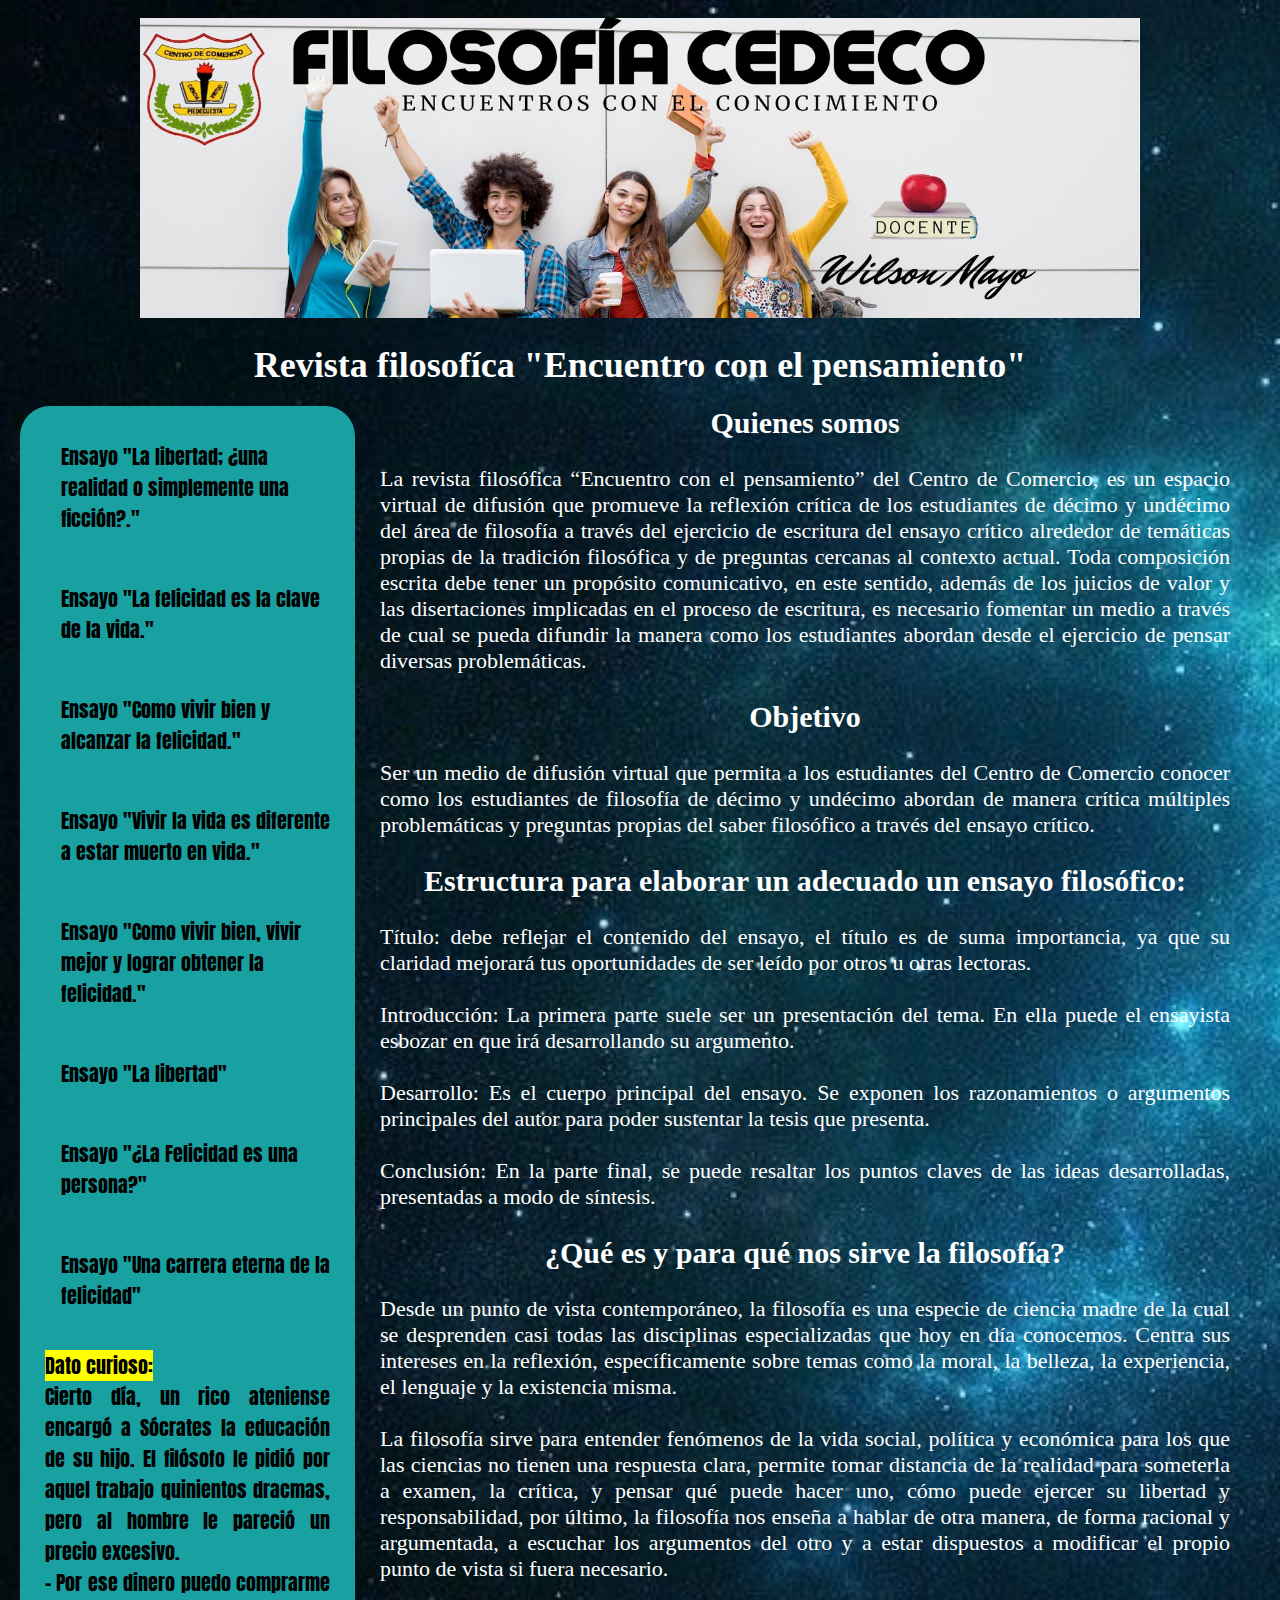
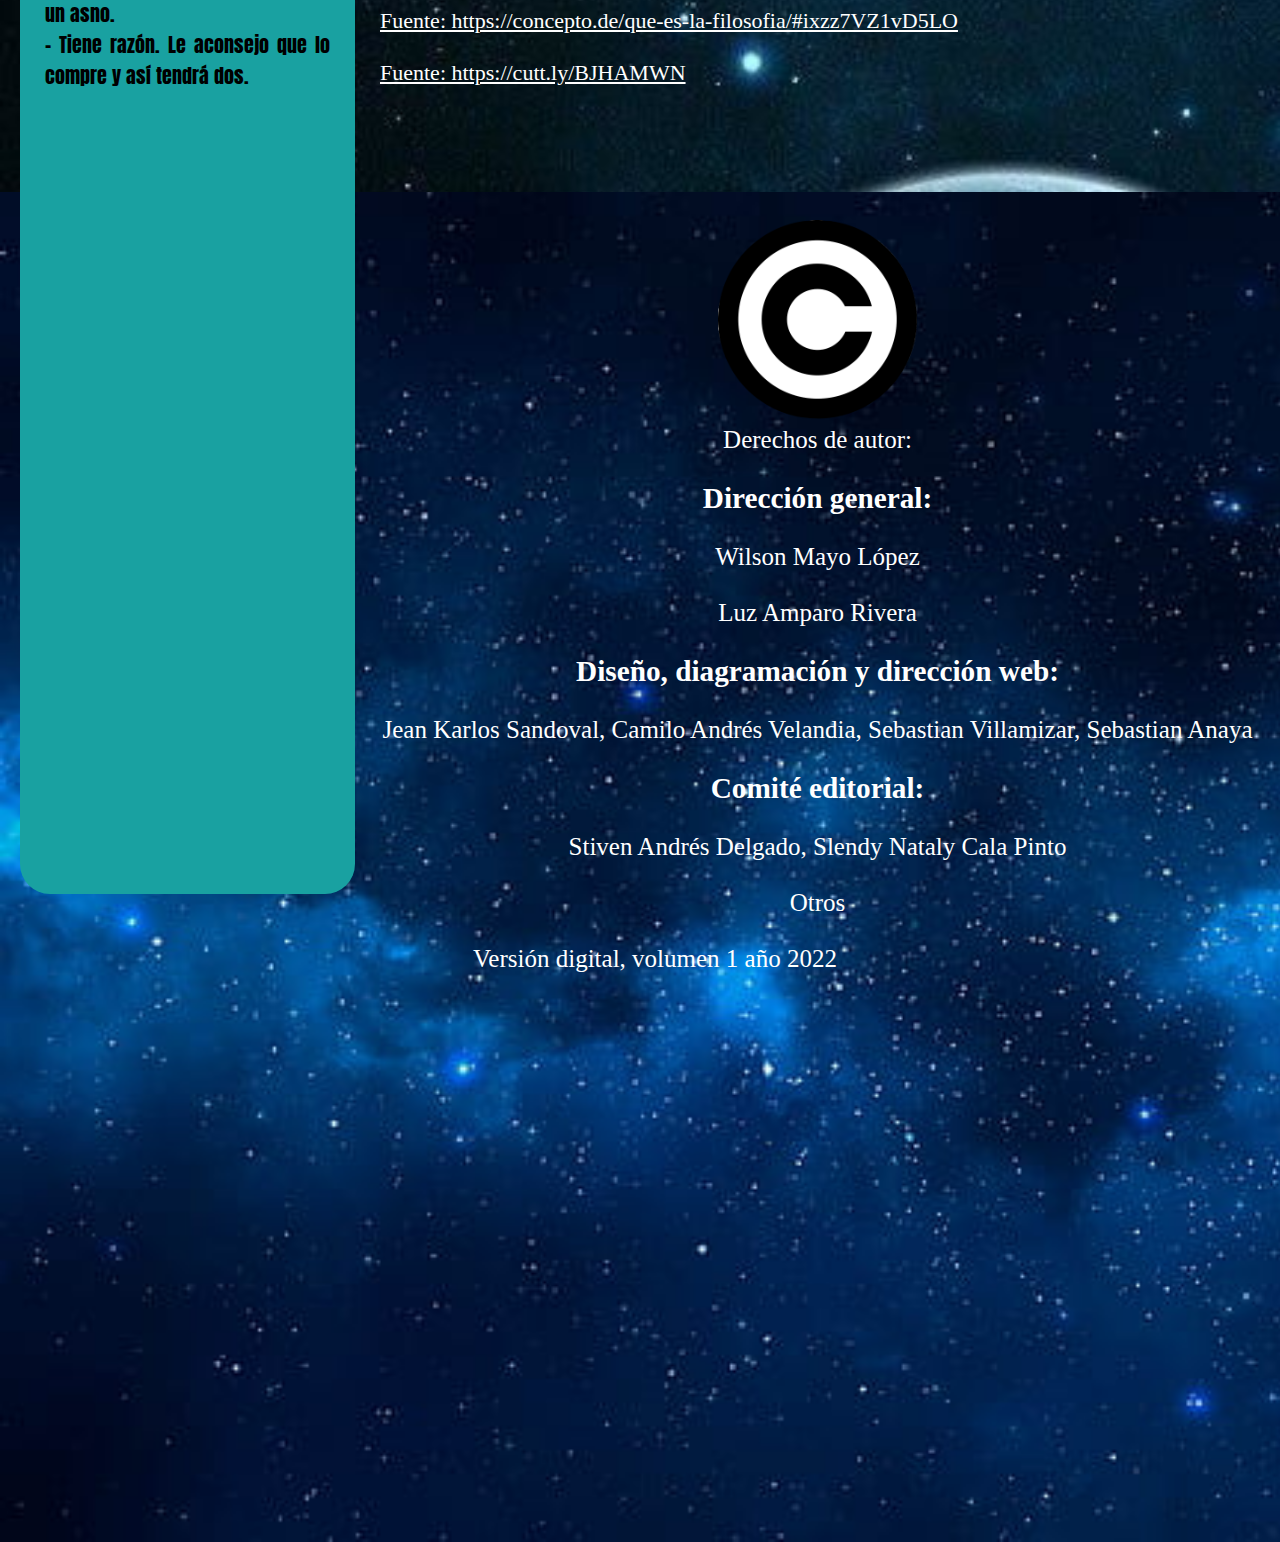
<file: index.html>
<!DOCTYPE html>
<html lang="es">
<head>
    <meta charset="UTF-8">
    <meta http-equiv="X-UA-Compatible" content="IE=edge">
    <meta name="viewport" content="width=device-width, initial-scale=1.0">
    <title>Document</title>
    <link rel="stylesheet" type="text/css" href="./css/estilos.css">
</head>
<body>
    <div class="fondo"><br>
        <header id="encabezado">
            <img src="./imagenes/Copia de FILOSOFÍA CEDECO.jpg" alt id="banner"><br><br>
            <h1>Revista filosofíca "Encuentro con el pensamiento"</h1>
        </header>
        <div>
            <nav>
                <ul class="lista">
                    <li><a href="./html/ensayos1001.html">Ensayo "La libertad; ¿una realidad o simplemente una ficción?."</a></li><br>
                    <li><a href="./html/ensayos1002.html">Ensayo "La felicidad es la clave de la vida."</a></li><br>
                    <li><a href="./html/ensayos1003.html">Ensayo "Como vivir bien y alcanzar la felicidad."</a></li><br>
                    <li><a href="./html/ensayos1101.html">Ensayo "Vivir la vida es diferente a estar muerto en vida."</a></li><br>
                    <li><a href="./html/ensayos1102.html">Ensayo "Como vivir bien, vivir mejor y lograr obtener la felicidad."</a></li><br>
                    <li><a href="./html/ensayos1103.html">Ensayo "La libertad"</a></li><br>
                    <li><a href="./html/ensayos1104.html">Ensayo "¿La Felicidad es una persona?"</a></li><br>
                    <li><a href="./html/ensayos1105.html">Ensayo "Una carrera eterna de la felicidad"</a></li><br>
                    <p class="paragraph"><mark>Dato curioso:</mark><br>
                        Cierto día, un rico ateniense encargó a Sócrates la educación de su hijo. El filósofo le pidió por aquel trabajo quinientos dracmas, pero al hombre le pareció un precio excesivo.
                        <br>– Por ese dinero puedo comprarme un asno.
                        <br>– Tiene razón. Le aconsejo que lo compre y así tendrá dos.<br>
                    </p>
                </ul>
            </nav>
            <section class="container">
                <article class="texto">
                    <p class="parrafo"><h2 id="encabezado_2"><b>Quienes somos</b></h2><br>
                        La revista filosófica “Encuentro con el pensamiento” del Centro de Comercio, es un espacio virtual de difusión que promueve la reflexión crítica de los estudiantes de décimo y undécimo del área de filosofía  a través del ejercicio de escritura del ensayo crítico alrededor de temáticas propias de la tradición filosófica y de preguntas cercanas al contexto actual. Toda  composición escrita debe tener un propósito comunicativo, en este sentido, además de los juicios de valor y las disertaciones implicadas en el proceso de escritura, es necesario fomentar un medio a través de cual se pueda difundir la manera como los estudiantes abordan desde el ejercicio de pensar diversas problemáticas.  
                        <br><br>
                        <h2 id="encabezado_2">Objetivo</h2><br>
                        Ser un medio de difusión virtual que permita a los estudiantes del Centro de Comercio conocer como los estudiantes de filosofía de décimo y undécimo abordan de manera crítica múltiples problemáticas y preguntas propias del saber filosófico a través del ensayo crítico.
                        <br><br>
                        <h2 id="encabezado_2">Estructura para elaborar un adecuado un ensayo filosófico:</h2><br> 
                        <ul class="list">
                            <li>Título: debe reflejar el contenido del ensayo, el título es de suma importancia, ya que su claridad mejorará tus oportunidades de ser leído por otros u otras lectoras. </li><br>
                            <li>Introducción: La primera parte suele ser un presentación del tema. En ella puede el ensayista esbozar en que irá desarrollando su argumento.</li><br>
                            <li>Desarrollo: Es el cuerpo principal del ensayo. Se exponen los razonamientos o argumentos principales del autor para poder sustentar la tesis que presenta.</li><br>
                            <li>Conclusión: En la parte final, se puede resaltar los puntos claves de las ideas desarrolladas, presentadas a modo de síntesis.</li><br>
                        </ul>
                        <h2 id="encabezado_2">¿Qué es y para qu&eacute nos sirve la filosofía?</h2></i><br>
                        Desde un punto de vista contemporáneo, la filosofía es una especie de ciencia madre de la cual se desprenden casi todas las disciplinas especializadas que hoy en día conocemos. Centra sus intereses en la reflexión, específicamente sobre temas como la moral, la belleza, la experiencia, el lenguaje y la existencia misma.
                        <br><br>
                        La filosofía sirve para entender fenómenos de la vida social, política y económica para los que las ciencias no tienen una respuesta clara, permite tomar distancia de la realidad para someterla a examen, la crítica, y pensar qué puede hacer uno, cómo puede ejercer su libertad y responsabilidad, por último, la filosofía nos enseña a hablar de otra manera, de forma racional y argumentada, a escuchar los argumentos del otro y a estar dispuestos a modificar el propio punto de vista si fuera necesario.
                        <br><br>
                        <a href="https://concepto.de/que-es-la-filosofia/#ixzz7VZ1vD5LO" id="fuente">Fuente: https://concepto.de/que-es-la-filosofia/#ixzz7VZ1vD5LO</a>
                        <br><br>
                        <a href="https://cutt.ly/BJHAMWN" id="fuente">Fuente: https://cutt.ly/BJHAMWN</a><br><br><br>
                    </p>
                </article>
            </section><br><br><br>
    </div>
    <footer class="pie_de_pagina">
        <div>
            <section>
                <article class="parrafo2">
                    <p id="fuente"><br>
                        <img src="./imagenes/copy.png" alt="derechos de autor" id="copyright">
                        <br>
                        Derechos de autor:
                        <br><br>
                        <h3 class="color"><b>Dirección general:</b> </h3>                     
                        <br>
                        Wilson Mayo López 
                        <br><br>
                        Luz Amparo Rivera 
                        <br><br>
                        <h3 class="color"><b>Diseño, diagramación y dirección web: </b></h3>
                        <br>
                        Jean Karlos Sandoval, Camilo Andrés Velandia, Sebastian Villamizar, Sebastian Anaya
                        <br><br>
                        <h3 class="color"><b>Comité editorial:</b></h3>
                        <br>
                        Stiven Andrés Delgado, Slendy Nataly Cala Pinto
                        <br><br>
                        Otros
                        <br><br>
                        Versión digital, volumen 1 año  2022
                    </p>
                </article>
            </section>
        </div>
    </footer>
</body>
</html>
</file>
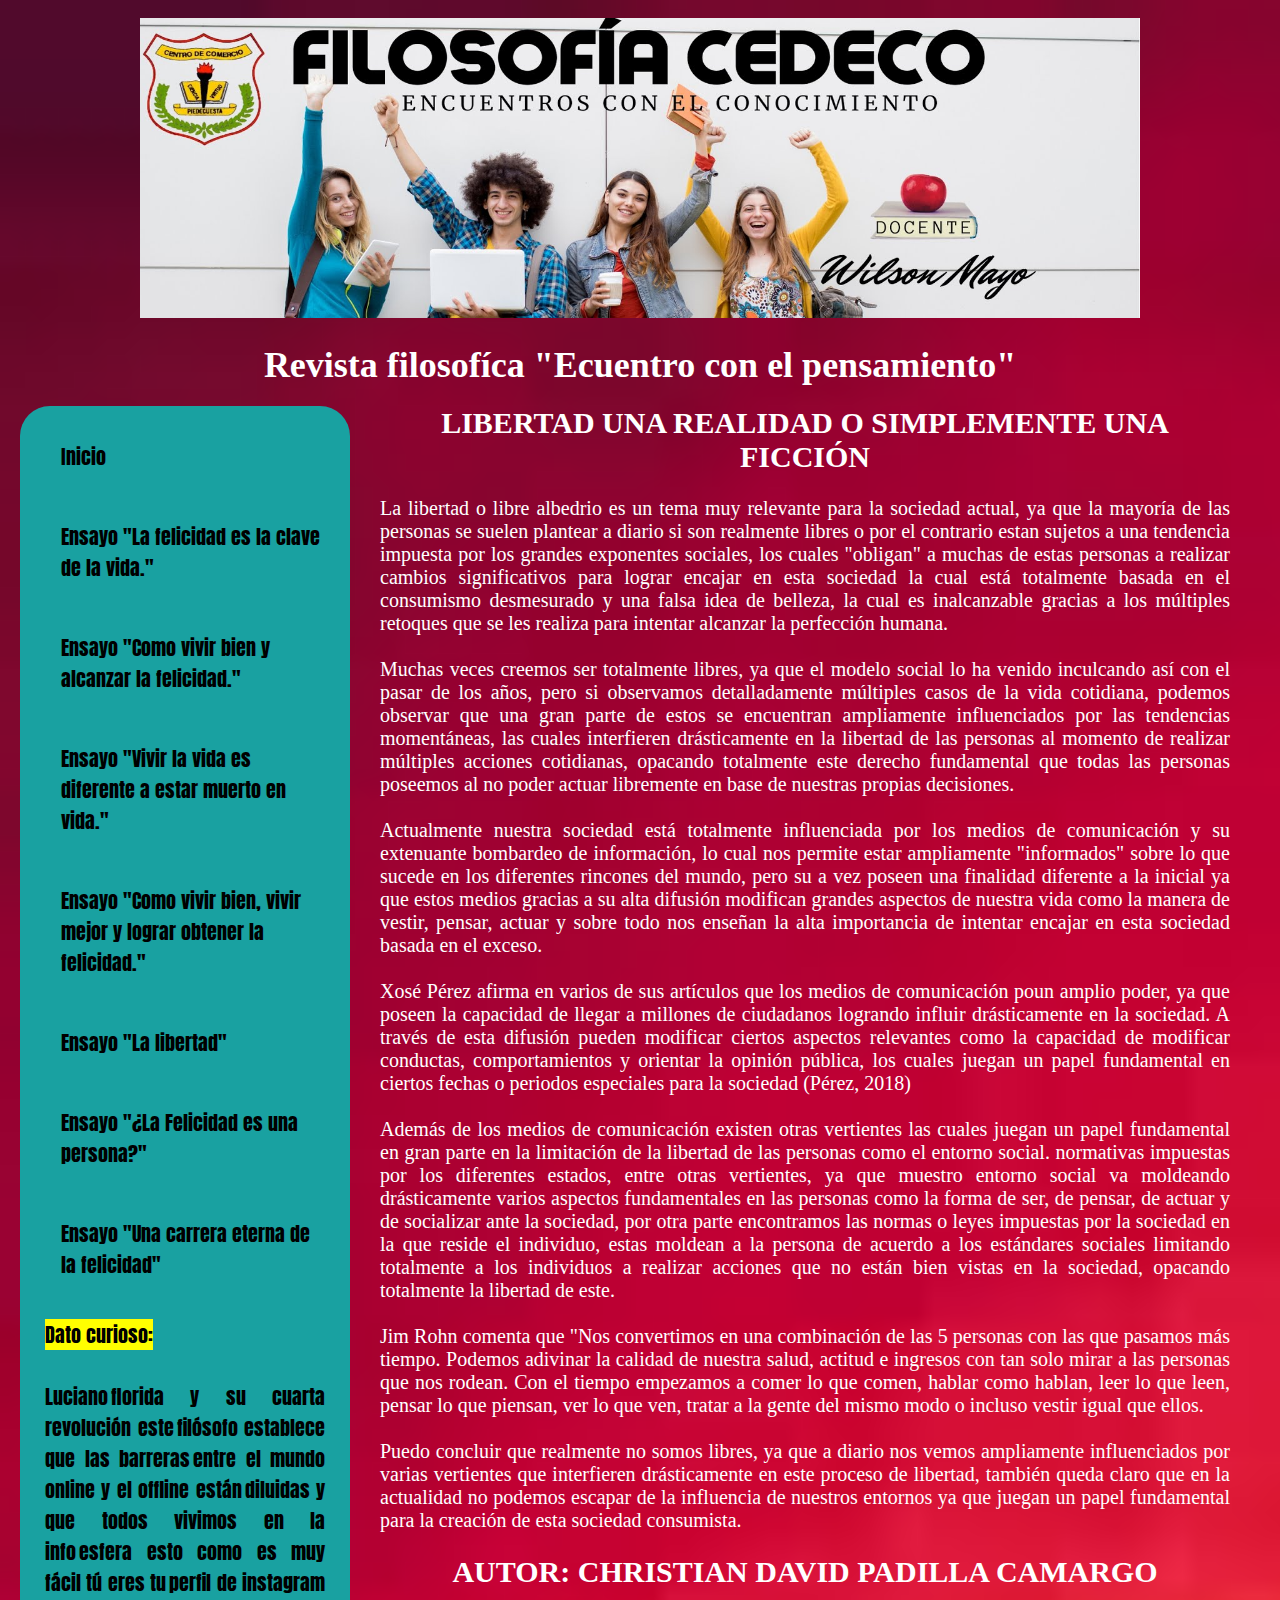
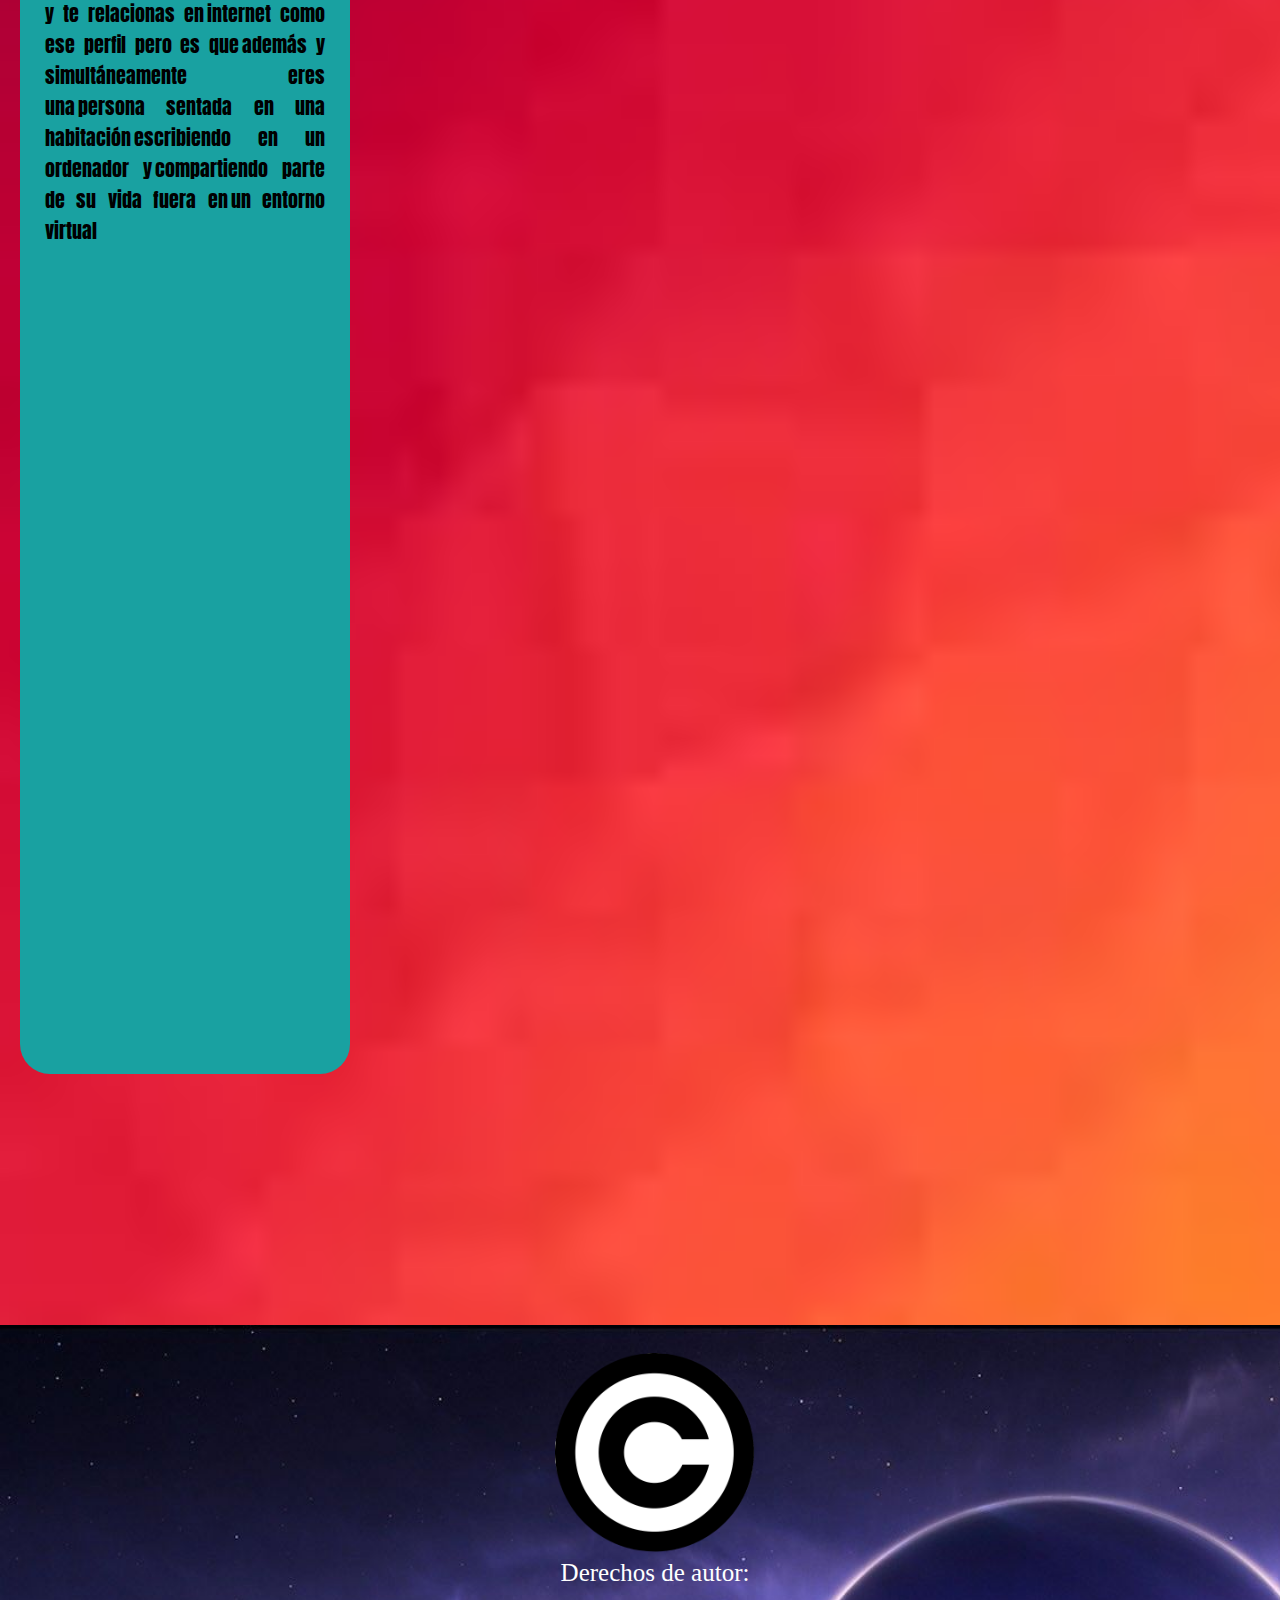
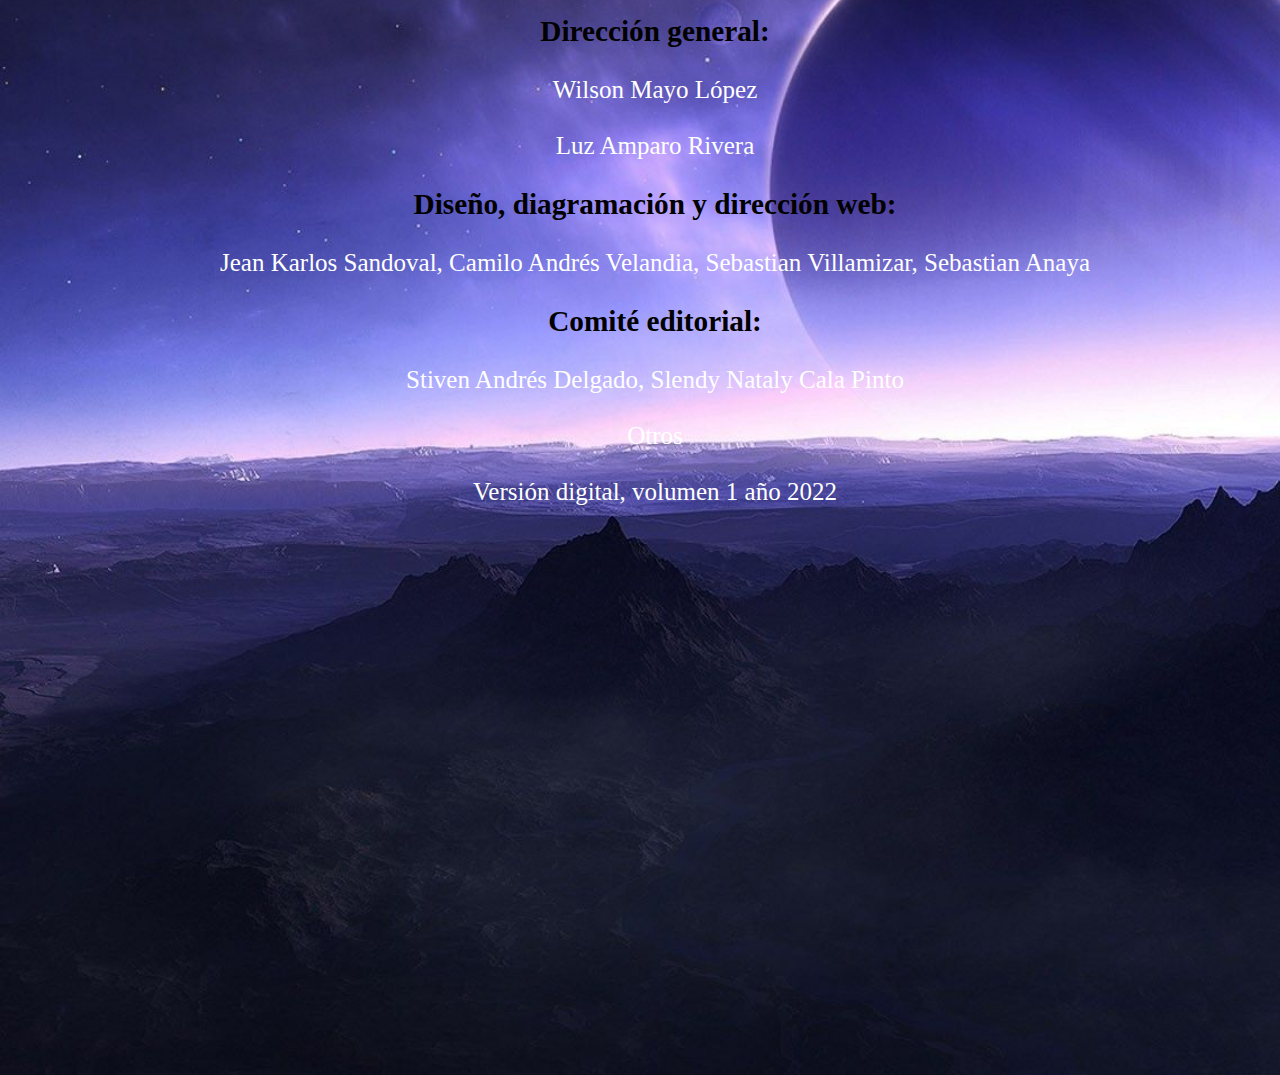
<file: html/ensayos1001.html>
<!DOCTYPE html>
<html lang="es">
<head>
    <meta charset="UTF-8">
    <meta http-equiv="X-UA-Compatible" content="IE=edge">
    <meta name="viewport" content="width=device-width, initial-scale=1.0">
    <title>Document</title>
    <link rel="stylesheet" type="text/css" href="../css/estilos_2.css">
</head>
<body>
    <div class="fondo"><br>
        <header id="encabezado">
            <img src="../imagenes/Copia de FILOSOFÍA CEDECO.jpg" alt id="banner"><br><br>
            <h1>Revista filosofíca "Ecuentro con el pensamiento"</h1>
        </header>
        <div>
            <nav>
                <ul class="lista">
                    <li><a href="../index.html">Inicio</a></li><br>
                    <li><a href="../html/ensayos1002.html">Ensayo "La felicidad es la clave de la vida."</a></li><br>
                    <li><a href="../html/ensayos1003.html">Ensayo "Como vivir bien y alcanzar la felicidad."</a></li><br>
                    <li><a href="../html/ensayos1101.html">Ensayo "Vivir la vida es diferente a estar muerto en vida."</a></li><br>
                    <li><a href="../html/ensayos1102.html">Ensayo "Como vivir bien, vivir mejor y lograr obtener la felicidad."</a></li><br>
                    <li><a href="../html/ensayos1103.html">Ensayo "La libertad"</a></li><br>
                    <li><a href="../html/ensayos1104.html">Ensayo "¿La Felicidad es una persona?"</a></li><br>
                    <li><a href="../html/ensayos1105.html">Ensayo "Una carrera eterna de la felicidad"</a></li><br>
                    <p class="paragraph"><mark>Dato curioso:</mark><br><br>
                        Luciano florida y su cuarta revolución este filósofo establece que las barreras entre el mundo online y el offline están diluidas y que todos vivimos en la info esfera esto como es muy fácil tú eres tu perfil de instagram y te relacionas en internet como ese perfil pero es que además y simultáneamente eres una persona sentada en una habitación escribiendo en un ordenador y compartiendo parte de su vida fuera en un entorno virtual  
                        <br><br>
                    </p>
                </ul>
            </nav>
            <section class="container">
                <article class="texto">
                    <p class="parrafo">
                        <h2 id="encabezado_2">LIBERTAD UNA REALIDAD O SIMPLEMENTE UNA FICCIÓN</h2><br>
                        La libertad o libre albedrio es un tema muy relevante para la sociedad actual, ya que la mayoría de las personas se suelen plantear a diario si son realmente libres o por el contrario estan sujetos a una tendencia impuesta por los grandes exponentes sociales, los cuales "obligan" a muchas de estas personas a realizar cambios significativos para lograr encajar en esta sociedad la cual está totalmente basada en el consumismo desmesurado y una falsa idea de belleza, la cual es inalcanzable gracias a los múltiples retoques que se les realiza para intentar alcanzar la perfección humana.<br><br>

                        Muchas veces creemos ser totalmente libres, ya que el modelo social lo ha venido inculcando así con el pasar de los años, pero si observamos detalladamente múltiples casos de la vida cotidiana, podemos observar que una gran parte de estos se encuentran ampliamente influenciados por las tendencias momentáneas, las cuales interfieren drásticamente en la libertad de las personas al momento de realizar múltiples acciones cotidianas, opacando totalmente este derecho fundamental que todas las personas poseemos al no poder actuar libremente en base de nuestras propias decisiones.<br><br>


                        Actualmente nuestra sociedad está totalmente influenciada por los medios de comunicación y su extenuante bombardeo de información, lo cual nos permite estar ampliamente "informados" sobre lo que sucede en los diferentes rincones del mundo, pero su a vez poseen una finalidad diferente a la inicial ya que estos medios gracias a su alta difusión modifican grandes aspectos de nuestra vida como la manera de vestir, pensar, actuar y sobre todo nos enseñan la alta importancia de intentar encajar en esta sociedad basada en el exceso.<br><br>

                        Xosé Pérez afirma en varios de sus artículos que los medios de comunicación poun amplio poder, ya que poseen la capacidad de llegar a millones de ciudadanos logrando influir drásticamente en la sociedad. A través de esta difusión pueden modificar ciertos aspectos relevantes como la capacidad de modificar conductas, comportamientos y orientar la opinión pública, los cuales juegan un papel fundamental en ciertos fechas o periodos especiales para la sociedad (Pérez, 2018)<br><br>

                        Además de los medios de comunicación existen otras vertientes las cuales juegan un papel fundamental en gran parte en la limitación de la libertad de las personas como el entorno social. normativas impuestas por los diferentes estados, entre otras vertientes, ya que muestro entorno social va moldeando drásticamente varios aspectos fundamentales en las personas como la forma de ser, de pensar, de actuar y de socializar ante la sociedad, por otra parte encontramos las normas o leyes impuestas por la sociedad en la que reside el individuo, estas moldean a la persona de acuerdo a los estándares sociales limitando totalmente a los individuos a realizar acciones que no están bien vistas en la sociedad, opacando totalmente la libertad de este.<br><br>


                        Jim Rohn comenta que "Nos convertimos en una combinación de las 5 personas con las que pasamos más tiempo. Podemos adivinar la calidad de nuestra salud, actitud e ingresos con tan solo mirar a las personas que nos rodean. Con el tiempo empezamos a comer lo que comen, hablar como hablan, leer lo que leen, pensar lo que piensan, ver lo que ven, tratar a la gente del mismo modo o incluso vestir igual que ellos.<br><br>

                        Puedo concluir que realmente no somos libres, ya que a diario nos vemos ampliamente influenciados por varias vertientes que interfieren drásticamente en este proceso de libertad, también queda claro que en la actualidad no podemos escapar de la influencia de nuestros entornos ya que juegan un papel fundamental para la creación de esta sociedad consumista.<br><br>

                        <h2 id="encabezado_2">AUTOR: CHRISTIAN DAVID PADILLA CAMARGO </h2><br>

                    </p>
                </article>
            </section>
        </div>
    </div>
     <footer class="pie_de_pagina">
        <div>
            <section>
                <article class="parrafo2">
                    <p id="fuente"><br>
                        <img src="../imagenes/copy.png" alt="derechos de autor" id="copyright">
                        <br>
                        Derechos de autor:
                        <br><br>
                        <h3 class="color"><b>Dirección general:</b> </h3>                     
                        <br>
                        Wilson Mayo López 
                        <br><br>
                        Luz Amparo Rivera 
                        <br><br>
                        <h3 class="color"><b>Diseño, diagramación y dirección web: </b></h3>
                        <br>
                        Jean Karlos Sandoval, Camilo Andrés Velandia, Sebastian Villamizar, Sebastian Anaya
                        <br><br>
                        <h3 class="color"><b>Comité editorial:</b></h3>
                        <br>
                        Stiven Andrés Delgado, Slendy Nataly Cala Pinto
                        <br><br>
                        Otros
                        <br><br>
                        Versión digital, volumen 1 año  2022
                    </p>
                </article>
            </section>
        </div>
    </footer>
</body>
</html>
</file>
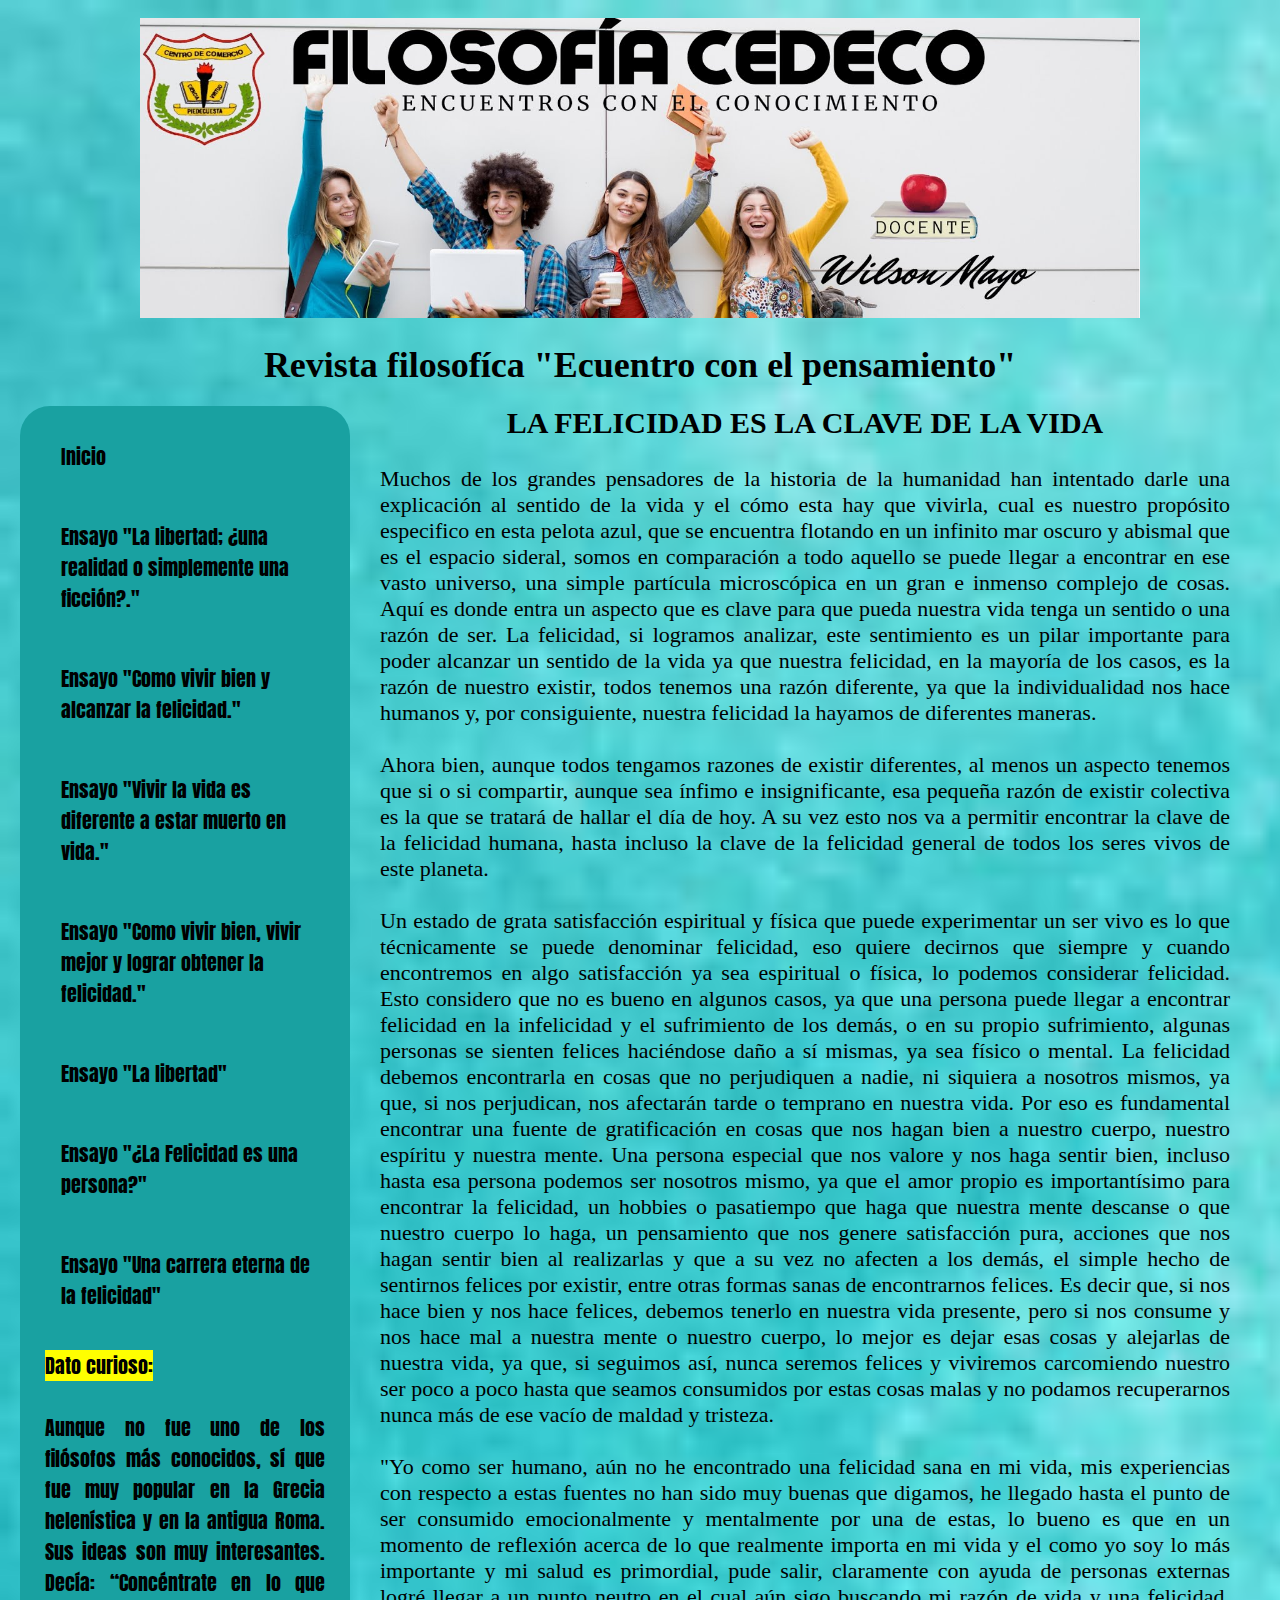
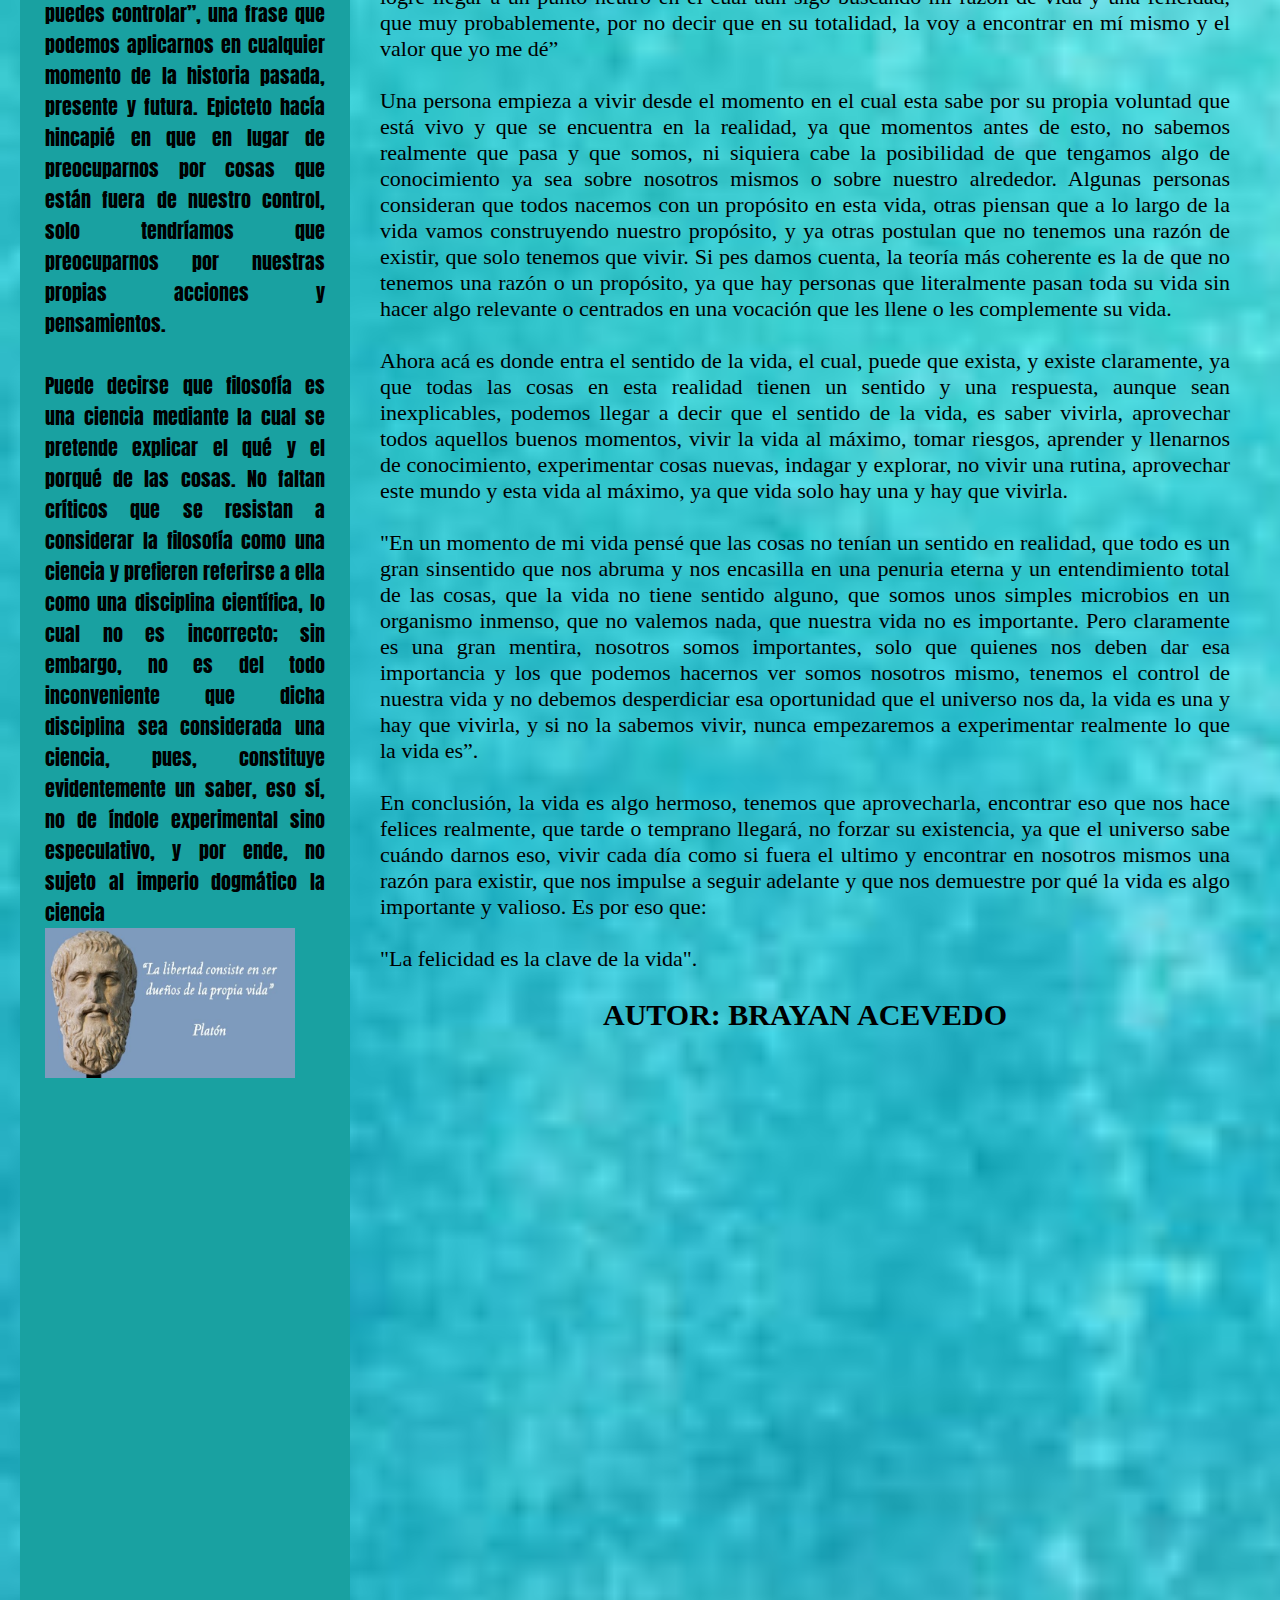
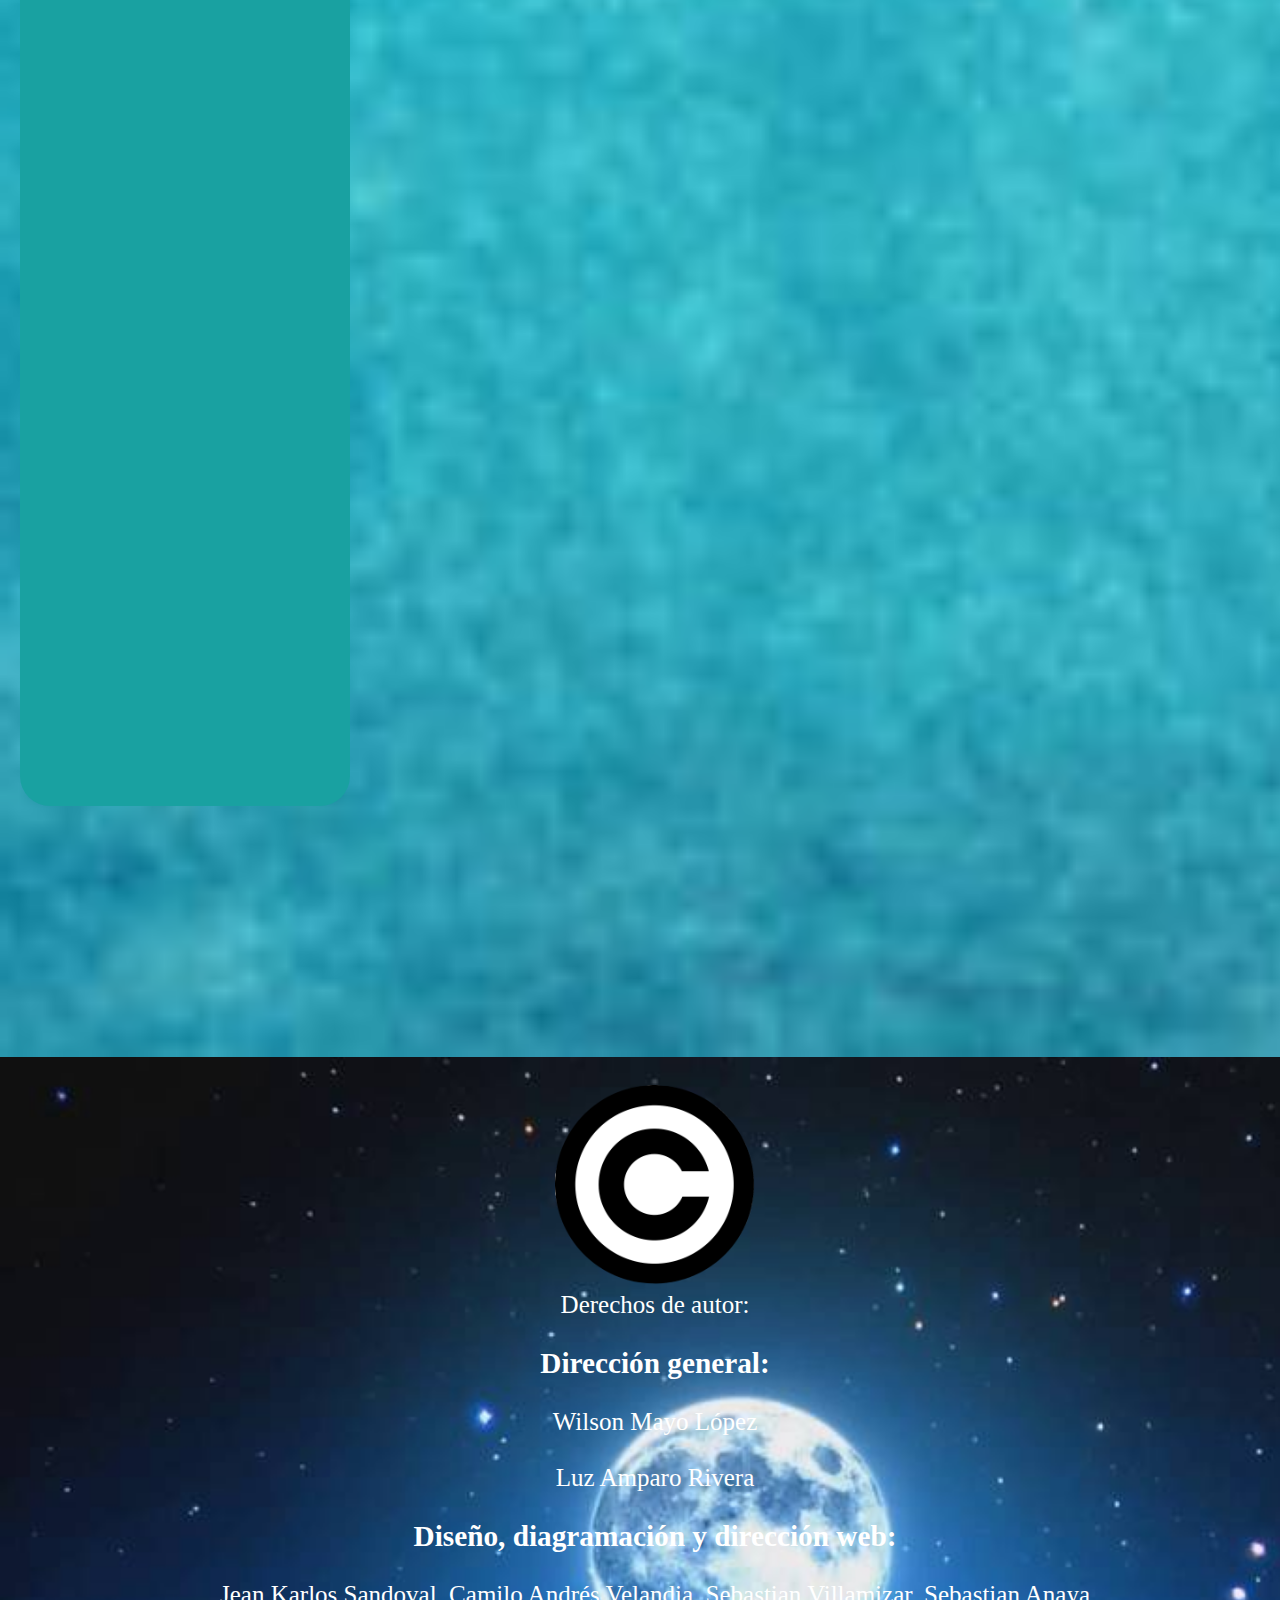
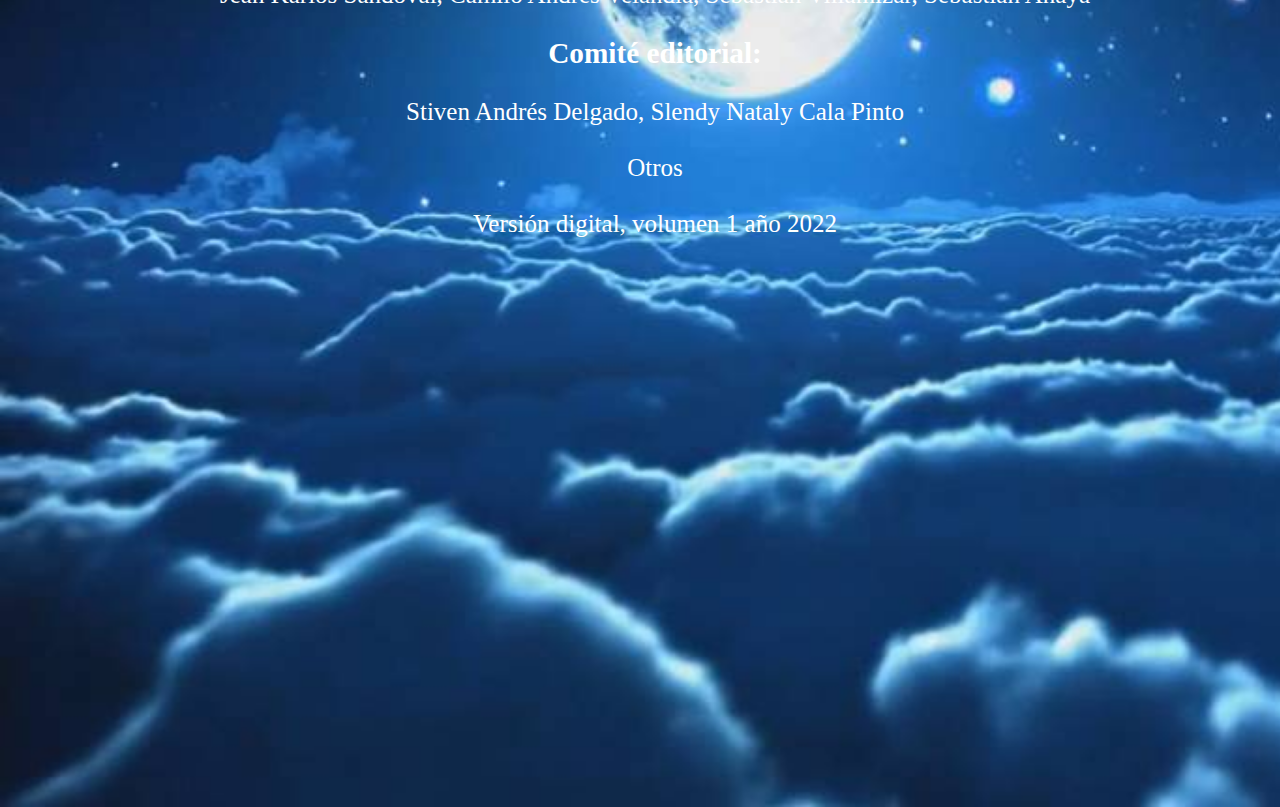
<file: html/ensayos1002.html>
<!DOCTYPE html>
<html lang="es">
<head>
    <meta charset="UTF-8">
    <meta http-equiv="X-UA-Compatible" content="IE=edge">
    <meta name="viewport" content="width=device-width, initial-scale=1.0">
    <title>Document</title>
    <link rel="stylesheet" type="text/css" href="../css/estilos_3.css">
</head>
<body>
    <div class="fondo"><br>
        <header id="encabezado">
            <img src="../imagenes/Copia de FILOSOFÍA CEDECO.jpg" alt id="banner"><br><br>
            <h1>Revista filosofíca "Ecuentro con el pensamiento"</h1>
        </header>
        <div>
            <nav>
                <ul class="lista">
                    <li><a href="../index.html">Inicio</a></li><br>
                    <li><a href="../html/ensayos1001.html">Ensayo "La libertad; ¿una realidad o simplemente una ficción?."</a></li><br>
                    <li><a href="../html/ensayos1003.html">Ensayo "Como vivir bien y alcanzar la felicidad."</a></li><br>
                    <li><a href="../html/ensayos1101.html">Ensayo "Vivir la vida es diferente a estar muerto en vida."</a></li><br>
                    <li><a href="../html/ensayos1102.html">Ensayo "Como vivir bien, vivir mejor y lograr obtener la felicidad."</a></li><br>
                    <li><a href="../html/ensayos1103.html">Ensayo "La libertad"</a></li><br>
                    <li><a href="../html/ensayos1104.html">Ensayo "¿La Felicidad es una persona?"</a></li><br>
                    <li><a href="../html/ensayos1105.html">Ensayo "Una carrera eterna de la felicidad"</a></li><br>
                    <p class="paragraph"><mark>Dato curioso:</mark><br><br>
                        Aunque no fue uno de los filósofos más conocidos, sí que fue muy popular en la Grecia helenística y en la antigua Roma. Sus ideas son muy interesantes. Decía: “Concéntrate en lo que puedes controlar”, una frase que podemos aplicarnos en cualquier momento de la historia pasada, presente y futura. Epicteto hacía hincapié en que en lugar de preocuparnos por cosas que están fuera de nuestro control, solo tendríamos que preocuparnos por nuestras propias acciones y pensamientos.<br>
                        <br>
                        Puede decirse que filosofía es una ciencia mediante la cual se pretende explicar el qué y el
                        porqué de las cosas. No faltan críticos que se resistan a considerar la filosofía como una ciencia
                        y prefieren referirse a ella como una disciplina científica, lo cual no es incorrecto; sin embargo,
                        no es del todo inconveniente que dicha disciplina sea considerada una ciencia, pues, constituye
                        evidentemente un saber, eso sí, no de índole experimental sino especulativo, y por ende, no sujeto
                        al imperio dogmático la ciencia
                        <img src="../imagenes/frase_platon_libertad.jpg" id="frase_1" alt="frase platon libertad">
                    </p>
                </ul>
            </nav>
            <section class="container">
                <article class="texto">
                    <p class="parrafo">
                        <h2 id="encabezado_2">LA FELICIDAD ES LA CLAVE DE LA VIDA</h2><br>
                       Muchos de los grandes pensadores de la historia de la humanidad han intentado darle una explicación al sentido de la vida y el cómo esta hay que vivirla, cual es nuestro propósito especifico en esta pelota azul, que se encuentra flotando en un infinito mar oscuro y abismal que es el espacio sideral, somos en comparación a todo aquello se puede llegar a encontrar en ese vasto universo, una simple partícula microscópica en un gran e inmenso complejo de cosas. Aquí es donde entra un aspecto que es clave para que pueda nuestra vida tenga un sentido o una razón de ser. La felicidad, si logramos analizar, este sentimiento es un pilar importante para poder alcanzar un sentido de la vida ya que nuestra felicidad, en la mayoría de los casos, es la razón de nuestro existir, todos tenemos una razón diferente, ya que la individualidad nos hace humanos y, por consiguiente, nuestra felicidad la hayamos de diferentes maneras.<br><br> 


                       Ahora bien, aunque todos tengamos razones de existir diferentes, al menos un aspecto tenemos que si o si compartir, aunque sea ínfimo e insignificante, esa pequeña razón de existir colectiva es la que se tratará de hallar el día de hoy. A su vez esto nos va a permitir encontrar la clave de la felicidad humana, hasta incluso la clave de la felicidad general de todos los seres vivos de este planeta.<br><br>


                       Un estado de grata satisfacción espiritual y física que puede experimentar un ser vivo es lo que técnicamente se puede denominar felicidad, eso quiere decirnos que siempre y cuando encontremos en algo satisfacción ya sea espiritual o física, lo podemos considerar felicidad. Esto considero que no es bueno en algunos casos, ya que una persona puede llegar a encontrar felicidad en la infelicidad y el sufrimiento de los demás, o en su propio sufrimiento, algunas personas se sienten felices haciéndose daño a sí mismas, ya sea físico o mental. La felicidad debemos encontrarla en cosas que no perjudiquen a nadie, ni siquiera a nosotros mismos, ya que, si nos perjudican, nos afectarán tarde o temprano en nuestra vida. Por eso es fundamental encontrar una fuente de gratificación en cosas que nos hagan bien a nuestro cuerpo, nuestro espíritu y nuestra mente. Una persona especial que nos valore y nos haga sentir bien, incluso hasta esa persona podemos ser nosotros mismo, ya que el amor propio es importantísimo para encontrar la felicidad, un hobbies o pasatiempo que haga que nuestra mente descanse o que nuestro cuerpo lo haga, un pensamiento que nos genere satisfacción pura, acciones que nos hagan sentir bien al realizarlas y que a su vez no afecten a los demás, el simple hecho de sentirnos felices por existir, entre otras formas sanas de encontrarnos felices. Es decir que, si nos hace bien y nos hace felices, debemos tenerlo en nuestra vida presente, pero si nos consume y nos hace mal a nuestra mente o nuestro cuerpo, lo mejor es dejar esas cosas y alejarlas de nuestra vida, ya que, si seguimos así, nunca seremos felices y viviremos carcomiendo nuestro ser poco a poco hasta que seamos consumidos por estas cosas malas y no podamos recuperarnos nunca más de ese vacío de maldad y tristeza.<br><br>


                       "Yo como ser humano, aún no he encontrado una felicidad sana en mi vida, mis experiencias con respecto a estas fuentes no han sido muy buenas que digamos, he llegado hasta el punto de ser consumido emocionalmente y mentalmente por una de estas, lo bueno es que en un momento de reflexión acerca de lo que realmente importa en mi vida y el como yo soy lo más importante y mi salud es primordial, pude salir, claramente con ayuda de personas externas logré llegar a un punto neutro en el cual aún sigo buscando mi razón de vida y una felicidad, que muy probablemente, por no decir que en su totalidad, la voy a encontrar en mí mismo y el valor que yo me dé”<br><br>


                       Una persona empieza a vivir desde el momento en el cual esta sabe por su propia voluntad que está vivo y que se encuentra en la realidad, ya que momentos antes de esto, no sabemos realmente que pasa y que somos, ni siquiera cabe la posibilidad de que tengamos algo de conocimiento ya sea sobre nosotros mismos o sobre nuestro alrededor. Algunas personas consideran que todos nacemos con un propósito en esta vida, otras piensan que a lo largo de la vida vamos construyendo nuestro propósito, y ya otras postulan que no tenemos una razón de existir, que solo tenemos que vivir. Si pes damos cuenta, la teoría más coherente es la de que no tenemos una razón o un propósito, ya que hay personas que literalmente pasan toda su vida sin hacer algo relevante o centrados en una vocación que les llene o les complemente su vida.<br><br>

                       Ahora acá es donde entra el sentido de la vida, el cual, puede que exista, y existe claramente, ya que todas las cosas en esta realidad tienen un sentido y una respuesta, aunque sean inexplicables, podemos llegar a decir que el sentido de la vida, es saber vivirla, aprovechar todos aquellos buenos momentos, vivir la vida al máximo, tomar riesgos, aprender y llenarnos de conocimiento, experimentar cosas nuevas, indagar y explorar, no vivir una rutina, aprovechar este mundo y esta vida al máximo, ya que vida solo hay una y hay que vivirla.<br><br>

                       "En un momento de mi vida pensé que las cosas no tenían un sentido en realidad, que todo es un gran sinsentido que nos abruma y nos encasilla en una penuria eterna y un entendimiento total de las cosas, que la vida no tiene sentido alguno, que somos unos simples microbios en un organismo inmenso, que no valemos nada, que nuestra vida no es importante. Pero claramente es una gran mentira, nosotros somos importantes, solo que quienes nos deben dar esa importancia y los que podemos hacernos ver somos nosotros mismo, tenemos el control de nuestra vida y no debemos desperdiciar esa oportunidad que el universo nos da, la vida es una y hay que vivirla, y si no la sabemos vivir, nunca empezaremos a experimentar realmente lo que la vida es”.<br><br>

                       En conclusión, la vida es algo hermoso, tenemos que aprovecharla, encontrar eso que nos hace felices realmente, que tarde o temprano llegará, no forzar su existencia, ya que el universo sabe cuándo darnos eso, vivir cada día como si fuera el ultimo y encontrar en nosotros mismos una razón para existir, que nos impulse a seguir adelante y que nos demuestre por qué la vida es algo importante y valioso. Es por eso que: <br><br> "La felicidad es la clave de la vida".

                        <br> <br>
                        <h2 id="encabezado_2">AUTOR: BRAYAN ACEVEDO</h2><br>

                    </p>
                </article>
            </section>
        </div>
    </div>
    <footer class="pie_de_pagina">
        <div>
            <section>
                <article class="parrafo2">
                    <p id="fuente"><br>
                        <img src="../imagenes/copy.png" alt="derechos de autor" id="copyright">
                        <br>
                        Derechos de autor:
                        <br><br>
                        <h3 class="color"><b>Dirección general:</b> </h3>                     
                        <br>
                        Wilson Mayo López 
                        <br><br>
                        Luz Amparo Rivera 
                        <br><br>
                        <h3 class="color"><b>Diseño, diagramación y dirección web: </b></h3>
                        <br>
                        Jean Karlos Sandoval, Camilo Andrés Velandia, Sebastian Villamizar, Sebastian Anaya
                        <br><br>
                        <h3 class="color"><b>Comité editorial:</b></h3>
                        <br>
                        Stiven Andrés Delgado, Slendy Nataly Cala Pinto
                        <br><br>
                        Otros
                        <br><br>
                        Versión digital, volumen 1 año  2022
                    </p>
                </article>
            </section>
        </div>
    </footer>
</body>
</html>
</file>
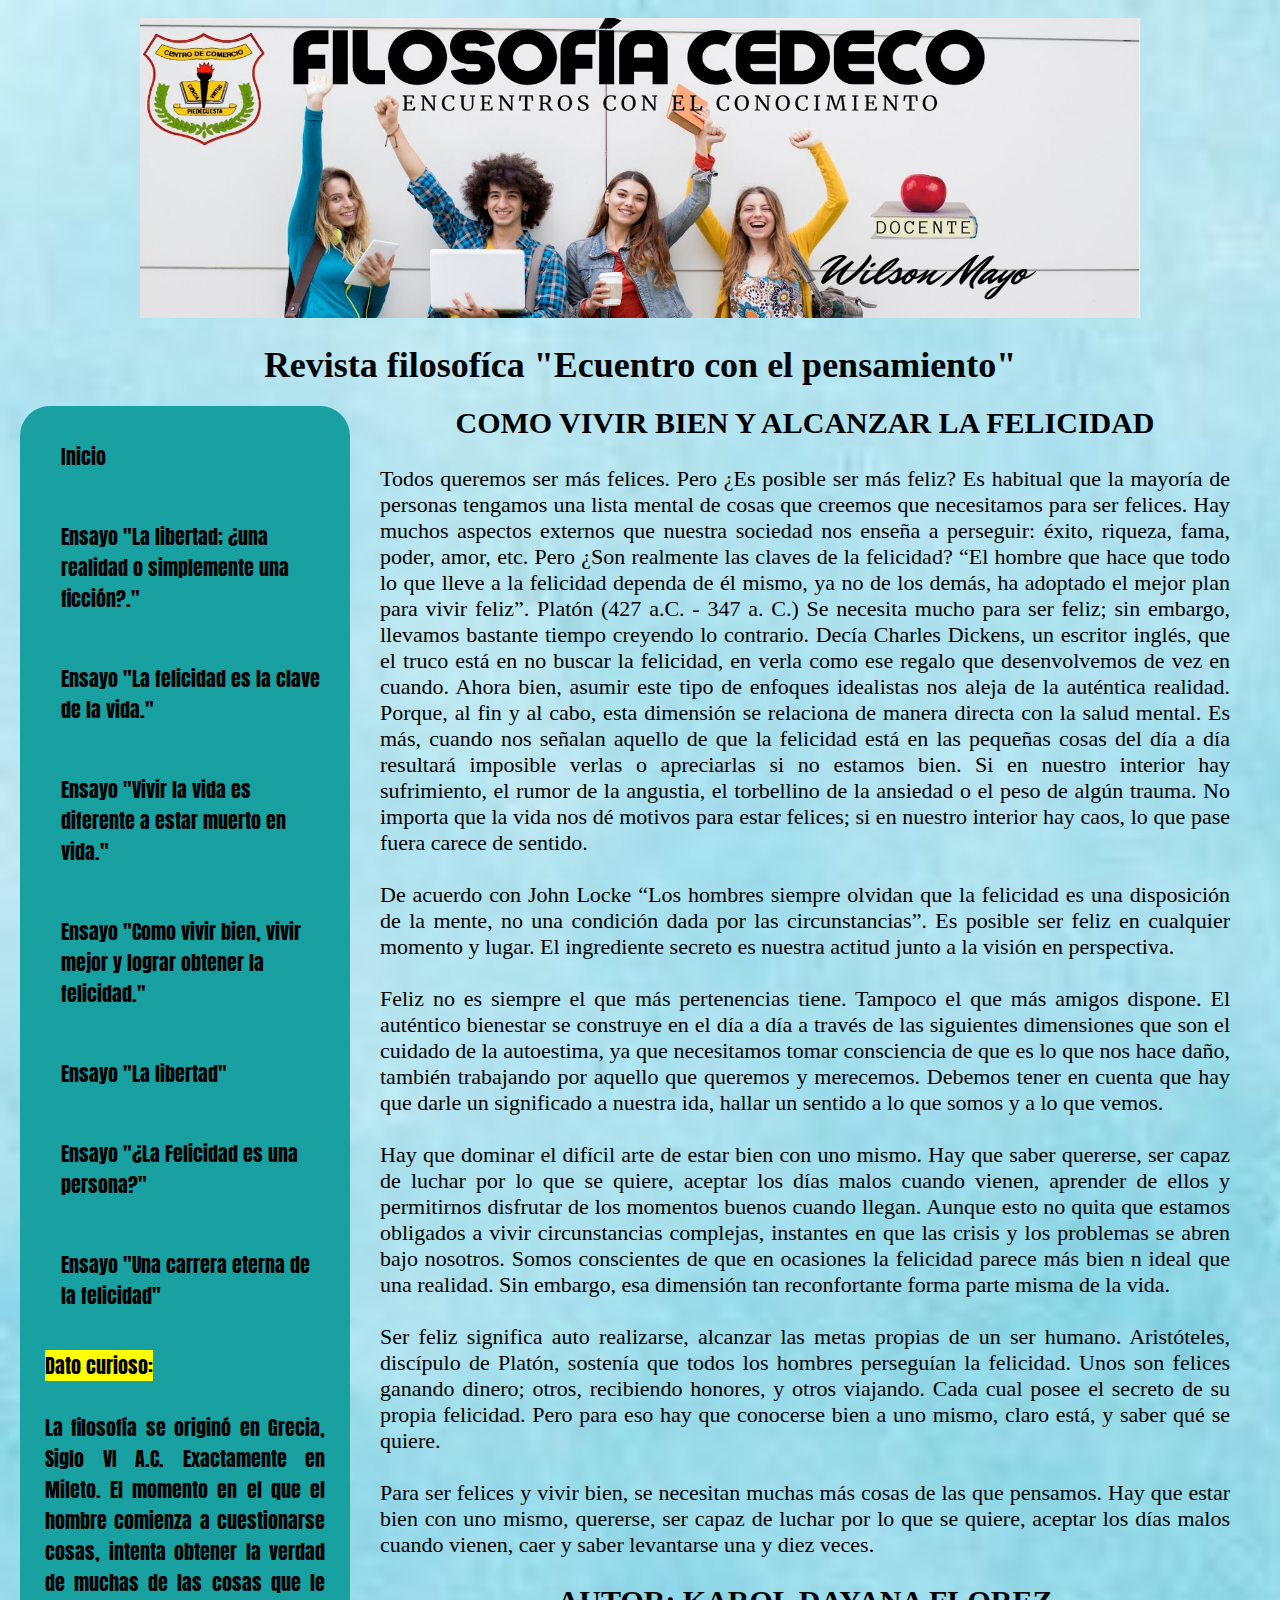
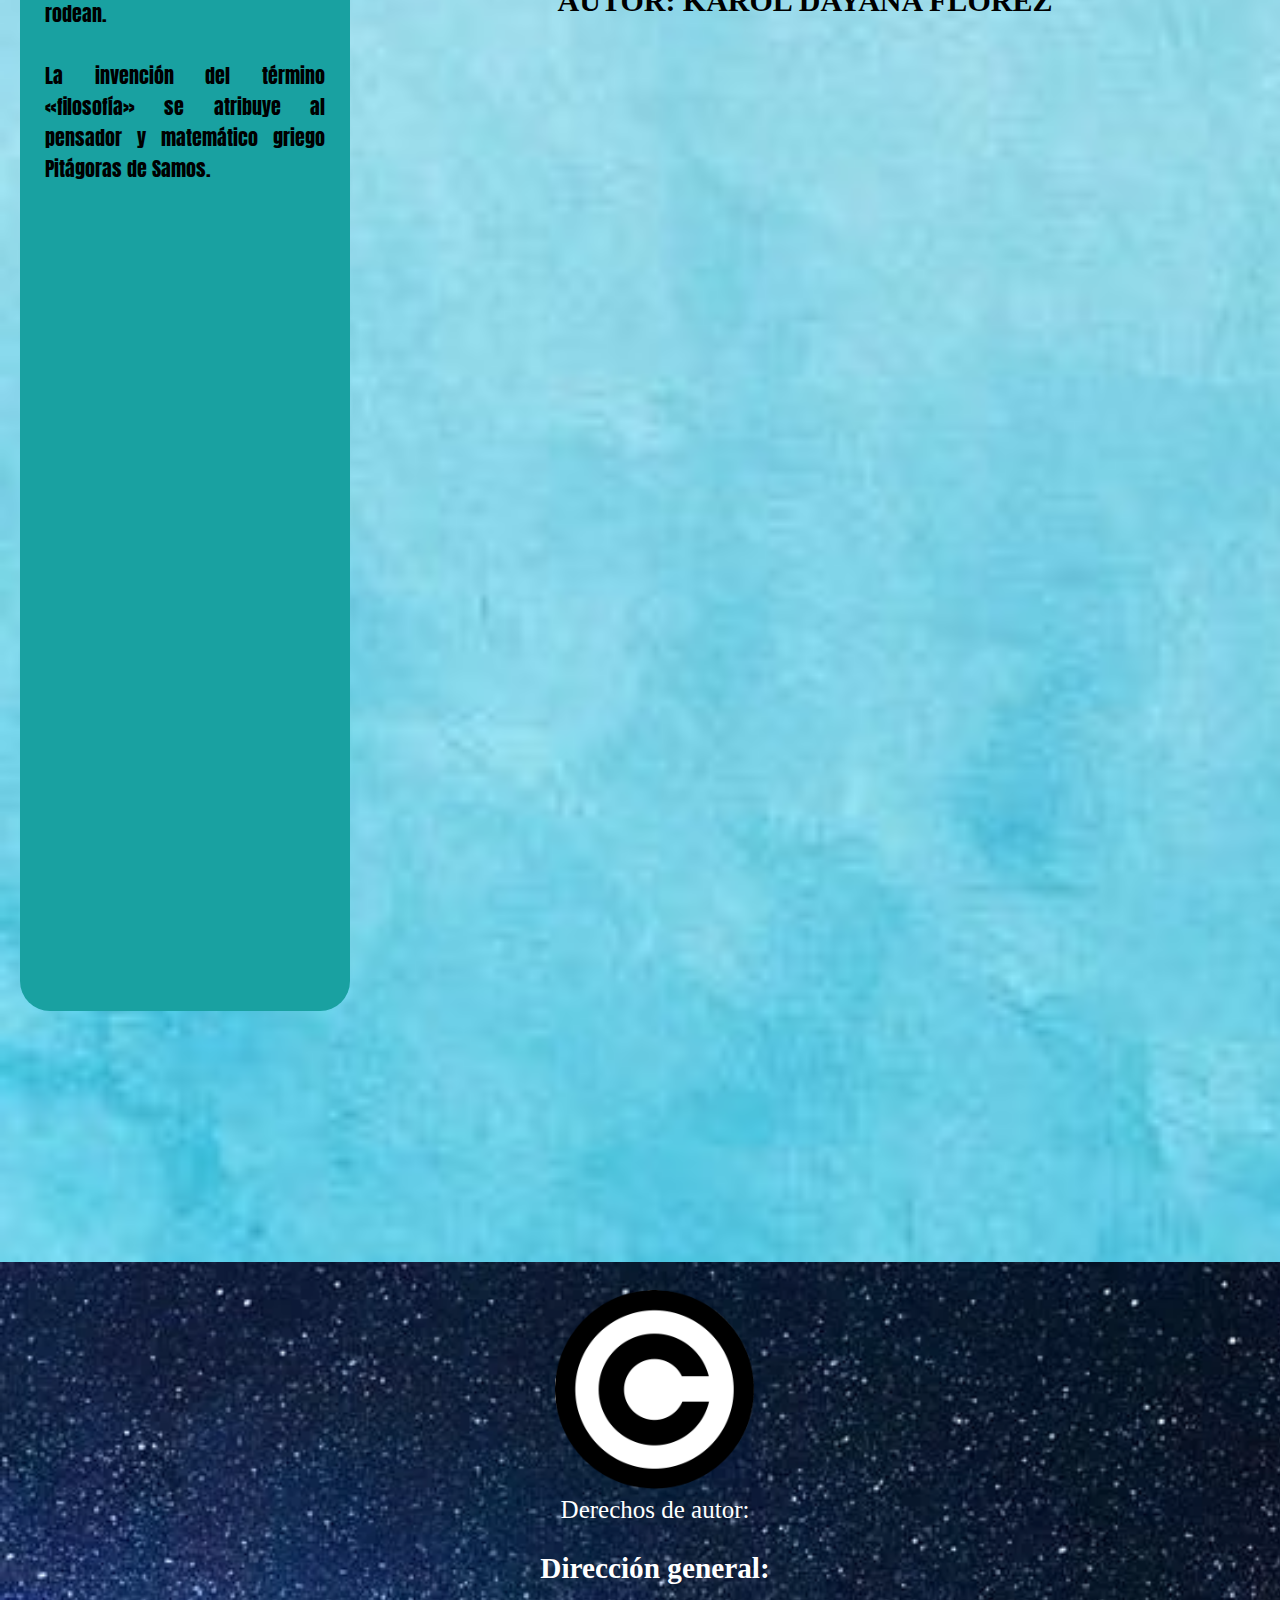
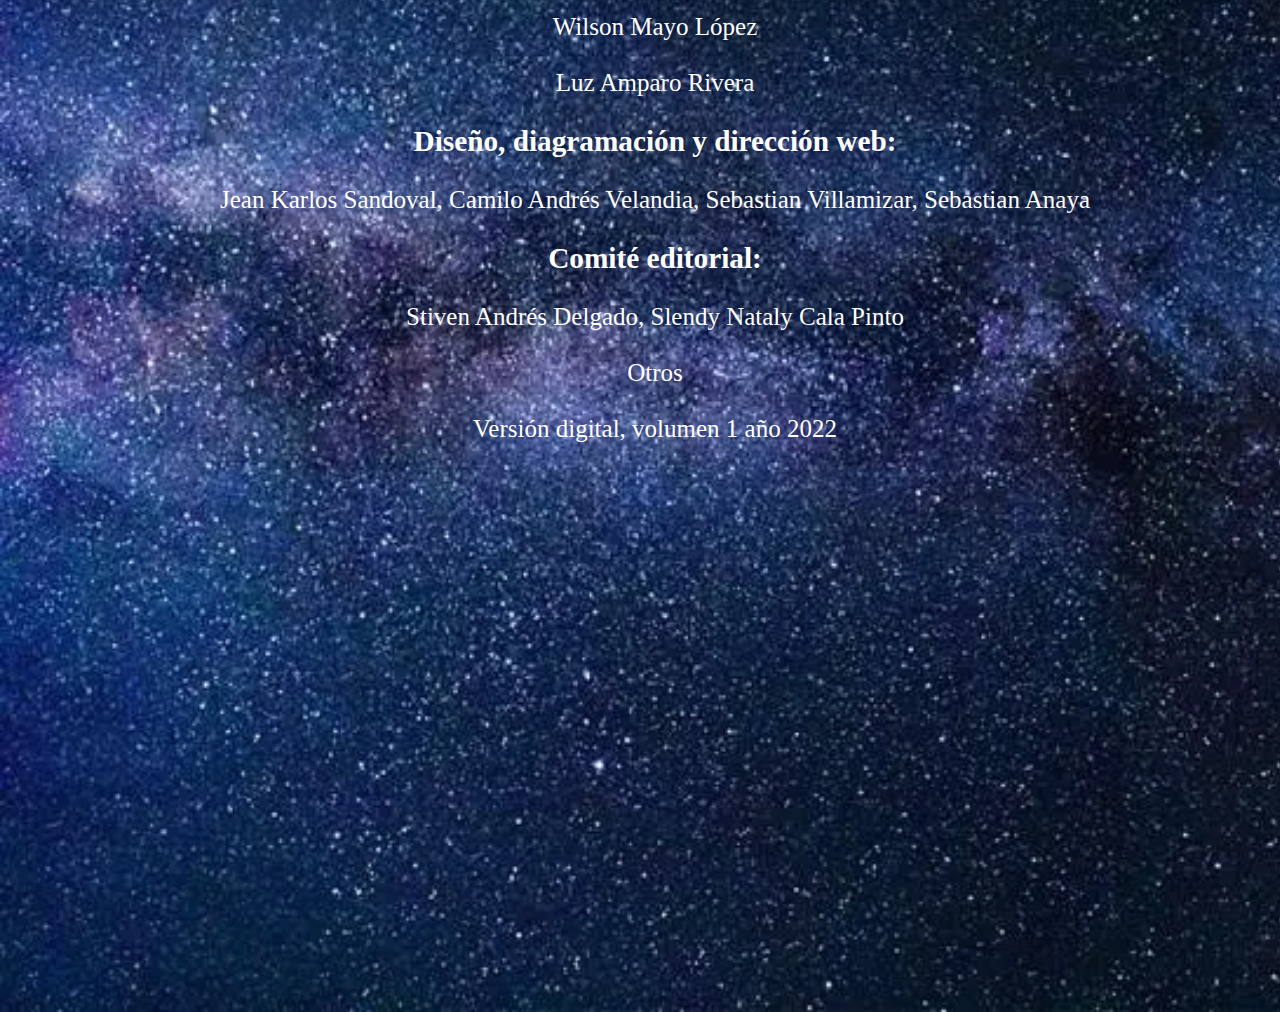
<file: html/ensayos1003.html>
<!DOCTYPE html>
<html lang="es">
<head>
    <meta charset="UTF-8">
    <meta http-equiv="X-UA-Compatible" content="IE=edge">
    <meta name="viewport" content="width=device-width, initial-scale=1.0">
    <title>Document</title>
    <link rel="stylesheet" type="text/css" href="../css/estilos_4.css">
</head>
<body>
    <div class="fondo"><br>
        <header id="encabezado">
            <img src="../imagenes/Copia de FILOSOFÍA CEDECO.jpg" alt id="banner"><br><br>
            <h1>Revista filosofíca "Ecuentro con el pensamiento"</h1>
            <h3></h3>
        </header>
        <div>
            <nav>
                <ul class="lista">
                    <li><a href="../index.html">Inicio</a></li><br>
                    <li><a href="../html/ensayos1001.html">Ensayo "La libertad; ¿una realidad o simplemente una ficción?."</a></li><br>
                    <li><a href="../html/ensayos1002.html">Ensayo "La felicidad es la clave de la vida."</a></li><br>
                    <li><a href="../html/ensayos1101.html">Ensayo "Vivir la vida es diferente a estar muerto en vida."</a></li><br>
                    <li><a href="../html/ensayos1102.html">Ensayo "Como vivir bien, vivir mejor y lograr obtener la felicidad."</a></li><br>
                    <li><a href="../html/ensayos1103.html">Ensayo "La libertad"</a></li><br>
                    <li><a href="../html/ensayos1104.html">Ensayo "¿La Felicidad es una persona?"</a></li><br>
                    <li><a href="../html/ensayos1105.html">Ensayo "Una carrera eterna de la felicidad"</a></li><br>
                    <p class="paragraph"><mark>Dato curioso:</mark><br><br>
                        La filosofía se originó en Grecia, Siglo VI A.C. Exactamente en Mileto. El momento en el que el hombre comienza a cuestionarse cosas, intenta obtener la verdad de muchas de las cosas que le rodean.<br><br>
                        La invención del término «filosofía» se atribuye al pensador y matemático griego Pitágoras de Samos.
                        <br><br>
                    </p>
                </ul>
            </nav>
            <section class="container">
                <article class="texto">
                    <p class="parrafo"><h2 id="encabezado_2">COMO VIVIR BIEN Y ALCANZAR LA FELICIDAD</h2><br>
                        Todos queremos ser más felices. Pero ¿Es posible ser más feliz? Es habitual que la mayoría de personas tengamos una lista mental de cosas que creemos que necesitamos para ser felices. Hay muchos aspectos externos que nuestra sociedad nos enseña a perseguir: éxito, riqueza, fama, poder, amor, etc. Pero ¿Son realmente las claves de la felicidad?

 “El hombre que hace que todo lo que lleve a la felicidad dependa de él mismo, ya no de los demás, ha adoptado el mejor plan para vivir feliz”. Platón (427 a.C. - 347 a. C.)
Se necesita mucho para ser feliz; sin embargo, llevamos bastante tiempo creyendo lo contrario. Decía Charles Dickens, un escritor inglés, que el truco está en no buscar la felicidad, en verla como ese regalo que desenvolvemos de vez en cuando. Ahora bien, asumir este tipo de enfoques idealistas nos aleja de la auténtica realidad. Porque, al fin y al cabo, esta dimensión se relaciona de manera directa con la salud mental. Es más, cuando nos señalan aquello de que la felicidad está en las pequeñas cosas del día a día resultará imposible verlas o apreciarlas si no estamos bien. Si en nuestro interior hay sufrimiento, el rumor de la angustia, el torbellino de la ansiedad o el peso de algún trauma. No importa que la vida nos dé motivos para estar felices; si en nuestro interior hay caos, lo que pase fuera carece de sentido.<br><br>

De acuerdo con John Locke “Los hombres siempre olvidan que la felicidad es una disposición de la mente, no una condición dada por las circunstancias”.  Es posible ser feliz en cualquier momento y lugar. El ingrediente secreto es nuestra actitud junto a la visión en perspectiva. <br><br>

Feliz no es siempre el que más pertenencias tiene. Tampoco el que más amigos dispone. El auténtico bienestar se construye en el día a día a través de las siguientes dimensiones que son el cuidado de la autoestima, ya que necesitamos tomar consciencia de que es lo que nos hace daño, también trabajando por aquello que queremos y merecemos. Debemos tener en cuenta que hay que darle un significado a nuestra ida, hallar un sentido a lo que somos y a lo que vemos. <br><br>

Hay que dominar el difícil arte de estar bien con uno mismo. Hay que saber quererse, ser capaz de luchar por lo que se quiere, aceptar los días malos cuando vienen, aprender de ellos y permitirnos disfrutar de los momentos buenos cuando llegan. Aunque esto no quita que estamos obligados a vivir circunstancias complejas, instantes en que las crisis y los problemas se abren bajo nosotros. Somos conscientes de que en ocasiones la felicidad parece más bien n ideal que una realidad. Sin embargo, esa dimensión tan reconfortante forma parte misma de la vida. <br><br>


Ser feliz significa auto realizarse, alcanzar las metas propias de un ser humano. Aristóteles, discípulo de Platón, sostenía que todos los hombres perseguían la felicidad. Unos son felices ganando dinero; otros, recibiendo honores, y otros viajando. Cada cual posee el secreto de su propia felicidad. Pero para eso hay que conocerse bien a uno mismo, claro está, y saber qué se quiere.<br><br>

Para ser felices y vivir bien, se necesitan muchas más cosas de las que pensamos. Hay que estar bien con uno mismo, quererse, ser capaz de luchar por lo que se quiere, aceptar los días malos cuando vienen, caer y saber levantarse una y diez veces.<br><br>     
<h2 id="encabezado_2">AUTOR: KAROL DAYANA FLOREZ</h2><br>

                        <br><br>
                        <br><br>
                        <br><br>
                        <br><br>
                    </p>
                </article>
            </section>
        </div>
    </div>
     <footer class="pie_de_pagina">
        <div>
            <section>
                <article class="parrafo2">
                    <p id="fuente"><br>
                        <img src="../imagenes/copy.png" alt="derechos de autor" id="copyright">
                        <br>
                        Derechos de autor:
                        <br><br>
                        <h3 class="color"><b>Dirección general:</b> </h3>                     
                        <br>
                        Wilson Mayo López 
                        <br><br>
                        Luz Amparo Rivera 
                        <br><br>
                        <h3 class="color"><b>Diseño, diagramación y dirección web: </b></h3>
                        <br>
                        Jean Karlos Sandoval, Camilo Andrés Velandia, Sebastian Villamizar, Sebastian Anaya
                        <br><br>
                        <h3 class="color"><b>Comité editorial:</b></h3>
                        <br>
                        Stiven Andrés Delgado, Slendy Nataly Cala Pinto
                        <br><br>
                        Otros
                        <br><br>
                        Versión digital, volumen 1 año  2022
                    </p>
                </article>
            </section>
        </div>
    </footer>
</body>
</html>
</file>
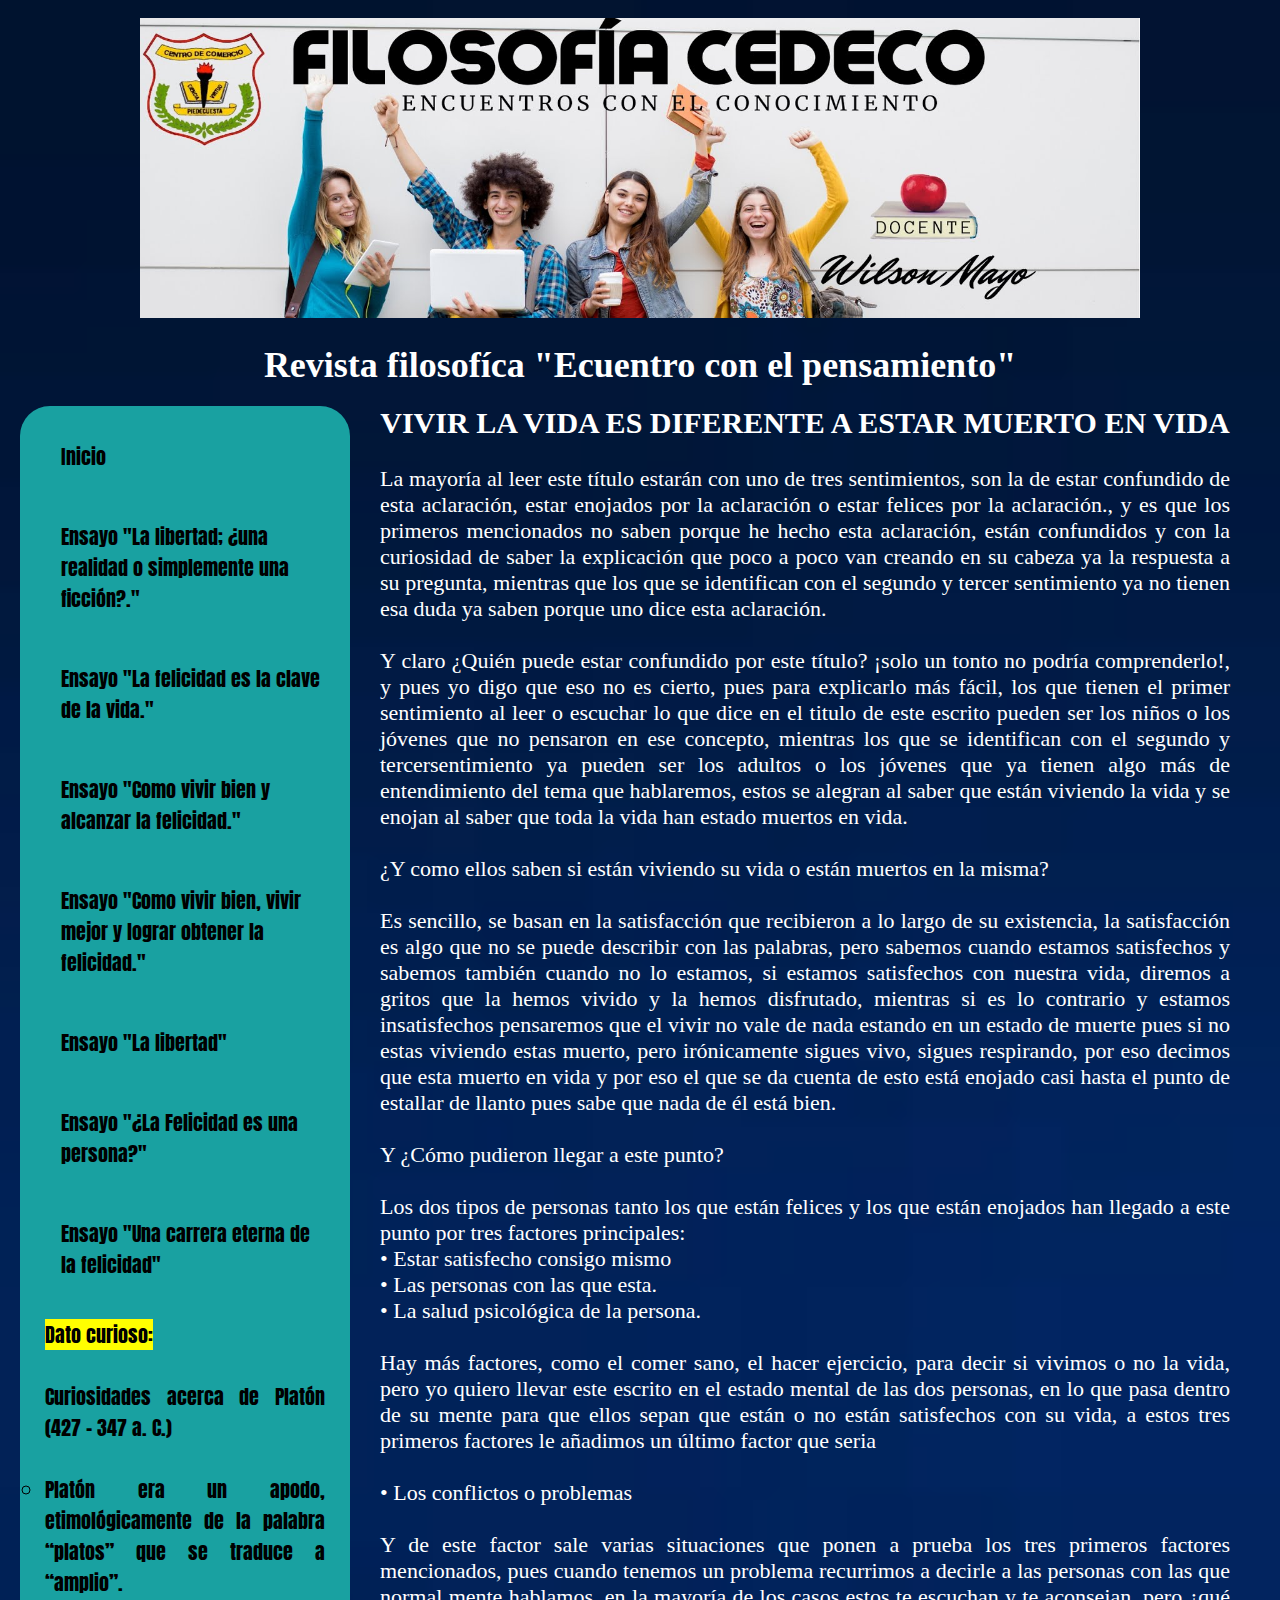
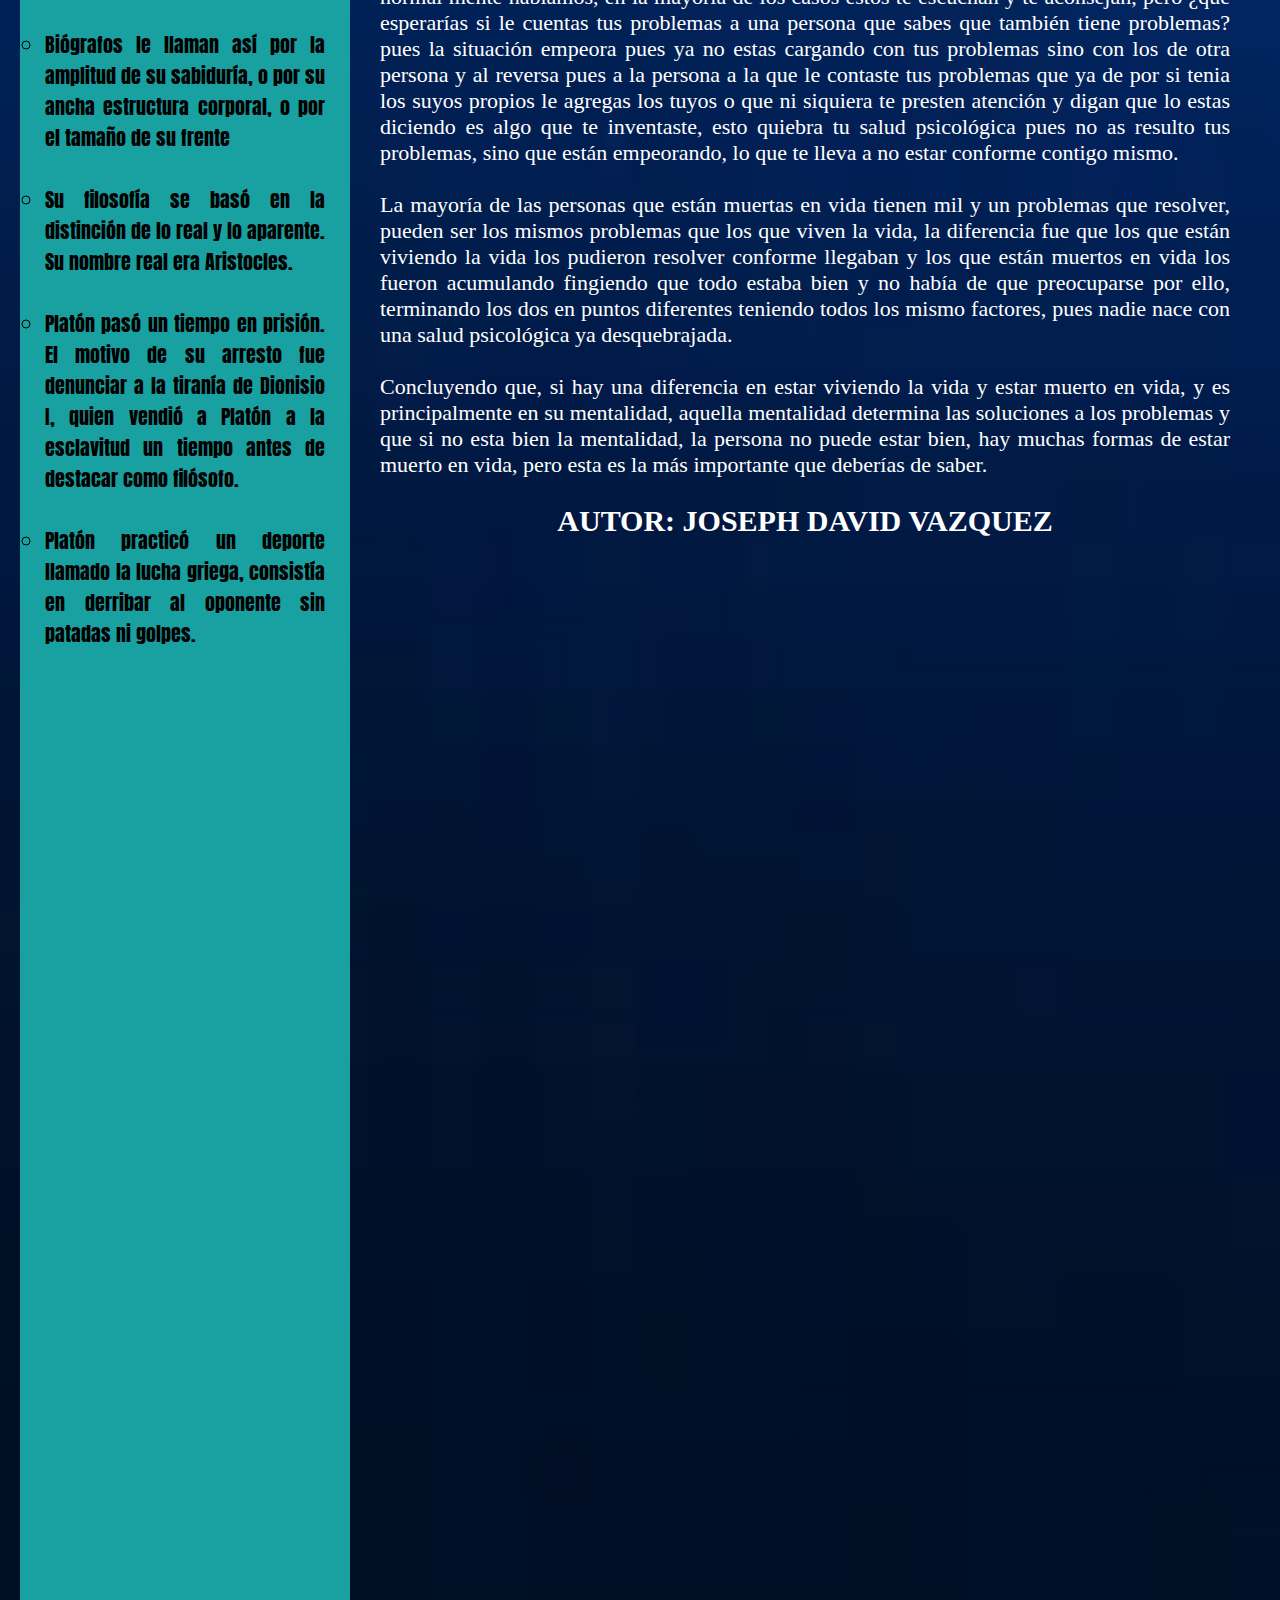
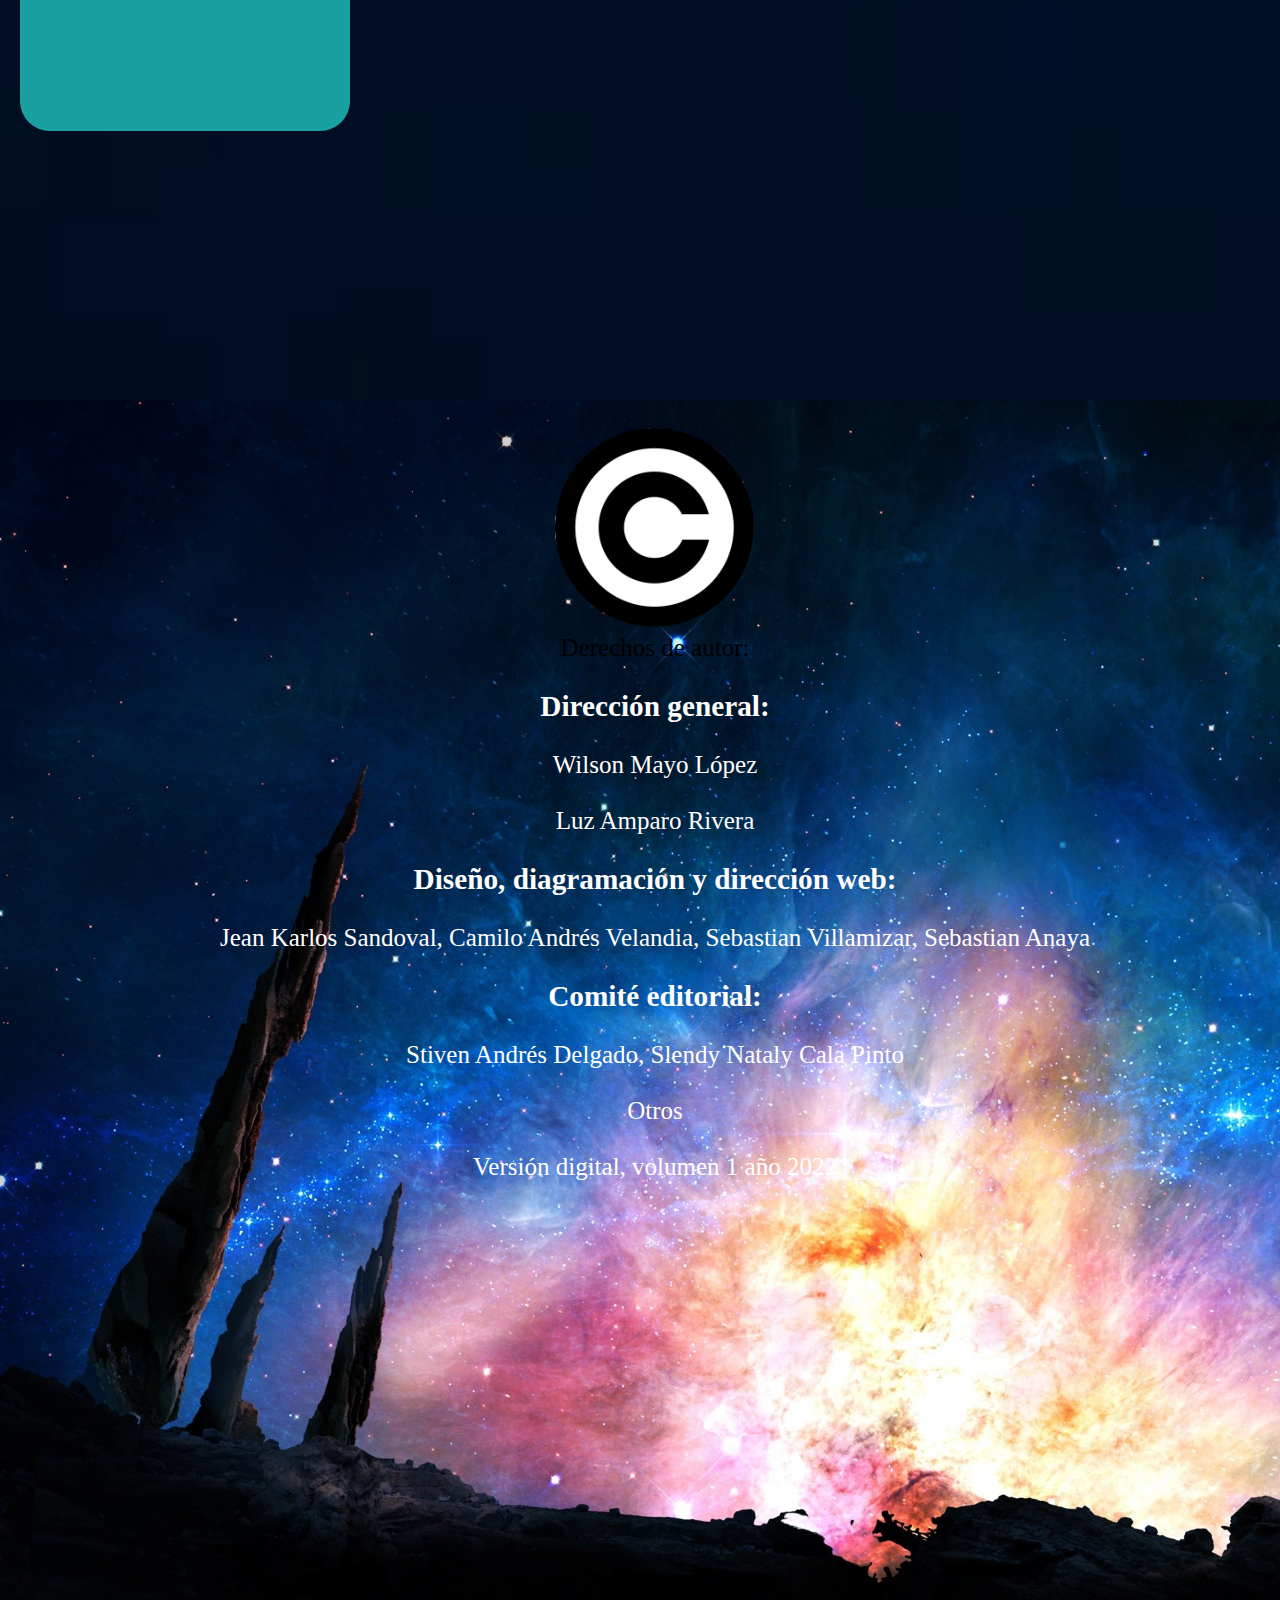
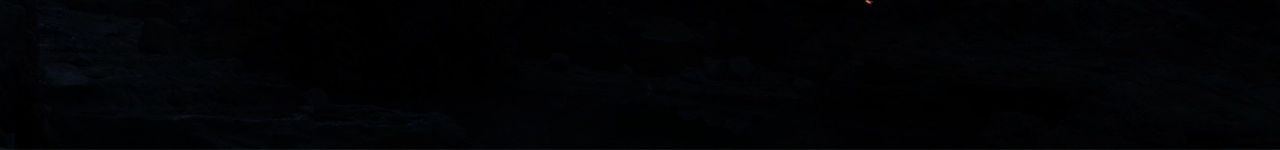
<file: html/ensayos1101.html>
<!DOCTYPE html>
<html lang="es">
<head>
    <meta charset="UTF-8">
    <meta http-equiv="X-UA-Compatible" content="IE=edge">
    <meta name="viewport" content="width=device-width, initial-scale=1.0">
    <title>Document</title>
    <link rel="stylesheet" type="text/css" href="../css/estilos_6.css">
</head>
<body>
    <div class="fondo"><br>
        <header id="encabezado">
            <img src="../imagenes/Copia de FILOSOFÍA CEDECO.jpg" alt id="banner"><br><br>
            <h1>Revista filosofíca "Ecuentro con el pensamiento"</h1>
            <h3></h3>
        </header>
        <div>
            <nav>
                <ul class="lista">
                    <li><a href="../index.html">Inicio</a></li><br>
                    <li><a href="../html/ensayos1001.html">Ensayo "La libertad; ¿una realidad o simplemente una ficción?."</a></li><br>
                    <li><a href="../html/ensayos1002.html">Ensayo "La felicidad es la clave de la vida."</a></li><br>
                    <li><a href="../html/ensayos1003.html">Ensayo "Como vivir bien y alcanzar la felicidad."</a></li><br>
                    <li><a href="../html/ensayos1102.html">Ensayo "Como vivir bien, vivir mejor y lograr obtener la felicidad."</a></li><br>
                    <li><a href="../html/ensayos1103.html">Ensayo "La libertad"</a></li><br>
                    <li><a href="../html/ensayos1104.html">Ensayo "¿La Felicidad es una persona?"</a></li><br>
                    <li><a href="../html/ensayos1105.html">Ensayo "Una carrera eterna de la felicidad"</a></li><br>
                    <p class="paragraph"><mark>Dato curioso:</mark><br><br>
                        Curiosidades acerca de Platón (427 – 347 a. C.)<br><br>
                        <ul class="paragraph">
                            <li>Platón era un apodo, etimológicamente de la palabra “platos” que se traduce a “amplio”.</li> <br>
                            <li>Biógrafos le llaman así por la amplitud de su sabiduría, o por su ancha estructura corporal, o por el tamaño de su frente</li><br>
                            <li>Su filosofía se basó en la distinción de lo real y lo aparente. Su nombre real era Aristocles.</li><br>
                            <li>Platón pasó un tiempo en prisión. El motivo de su arresto fue denunciar a la tiranía de Dionisio I, quien vendió a Platón a la esclavitud un tiempo antes de destacar como filósofo.</li><br>
                            <li>Platón practicó un deporte llamado la lucha griega, consistía en derribar al oponente sin patadas ni golpes.</li>
                        </ul>
                    </p>
                </ul>
            </nav>
            <section class="container">
                <article class="texto">
                    <p class="parrafo"><h2 id="encabezado_2">VIVIR LA VIDA ES DIFERENTE A ESTAR MUERTO EN VIDA</h2><br>
                        La mayoría al leer este título estarán con uno de tres sentimientos, son la de estar confundido de 
esta aclaración, estar enojados por la aclaración o estar felices por la aclaración., y es que los primeros mencionados no saben porque he hecho esta aclaración, están confundidos y con la curiosidad de saber la explicación que poco a poco van creando en su cabeza ya la respuesta a su pregunta, mientras que los que se identifican con el segundo y tercer sentimiento ya no tienen esa duda ya saben porque uno dice esta aclaración.<br><br>     

Y claro ¿Quién puede estar confundido por este título? ¡solo un tonto no podría comprenderlo!, y pues yo digo que eso no es cierto, pues para explicarlo más fácil, los que tienen el primer sentimiento al leer o escuchar lo que dice en el titulo de este escrito pueden ser los niños o los jóvenes que no pensaron en ese concepto, mientras los que se identifican con el segundo y tercersentimiento ya pueden ser los adultos o los jóvenes que ya tienen algo más de entendimiento del tema que hablaremos, estos se alegran al saber que están viviendo la vida y se enojan al saber que toda la vida han estado muertos en vida.<br><br>

¿Y como ellos saben si están viviendo su vida o están muertos en la misma?<br><br>

Es sencillo, se basan en la satisfacción que recibieron a lo largo de su existencia, la satisfacción es algo que no se puede describir con las palabras, pero sabemos cuando estamos satisfechos y sabemos también cuando no lo estamos, si estamos satisfechos con nuestra vida, diremos a gritos que la hemos vivido y la hemos disfrutado, mientras si es lo contrario y estamos insatisfechos pensaremos que el vivir no vale de nada estando en un estado de muerte pues si no estas viviendo estas muerto, pero irónicamente sigues vivo, sigues respirando, por eso decimos que esta muerto en vida y por eso el que se da cuenta de esto está enojado casi hasta el punto de estallar de llanto pues sabe que nada de él está bien.<br><br>

Y ¿Cómo pudieron llegar a este punto?<br><br>

 Los dos tipos de personas tanto los que están felices y los que están enojados han llegado a este punto por tres factores principales:<br>
• Estar satisfecho consigo mismo<br>
• Las personas con las que esta.<br>
• La salud psicológica de la persona.<br><br>
Hay más factores, como el comer sano, el hacer ejercicio, para decir si vivimos o no la vida, pero yo quiero llevar este escrito en el estado mental de las dos personas, en lo que pasa dentro de su mente para que ellos sepan que están o no están satisfechos con su vida, a estos tres primeros factores le añadimos un último factor que seria <br><br>
• Los conflictos o problemas<br><br>


Y de este factor sale varias situaciones que ponen a prueba los tres primeros factores mencionados, pues cuando tenemos un problema recurrimos a decirle a las personas con las que normal mente hablamos, en la mayoría de los casos estos te escuchan y te aconsejan, pero ¿qué esperarías si le cuentas tus problemas a una persona que sabes que también tiene problemas? pues la situación empeora pues ya no estas cargando con tus problemas sino con los de otra persona y al reversa pues a la persona a la que le contaste tus problemas que ya de por si tenia los suyos propios le agregas los tuyos o que ni siquiera te presten atención y digan que lo estas diciendo es algo que te inventaste, esto quiebra tu salud psicológica pues no as resulto tus problemas, sino que están empeorando, lo que te lleva a no estar conforme contigo mismo.<br><br>


La mayoría de las personas que están muertas en vida tienen mil y un problemas que resolver, pueden ser los mismos problemas que los que viven la vida, la diferencia fue que los que están viviendo la vida los pudieron resolver conforme llegaban y los que están muertos en vida los fueron acumulando fingiendo que todo estaba bien y no había de que preocuparse por ello, terminando los dos en puntos diferentes teniendo todos los mismo factores, pues nadie nace con una salud psicológica ya desquebrajada.<br><br>
Concluyendo que, si hay una diferencia en estar viviendo la vida y estar muerto en vida, y es 
principalmente en su mentalidad, aquella mentalidad determina las soluciones a los problemas y 
que si no esta bien la mentalidad, la persona no puede estar bien, hay muchas formas de estar 
muerto en vida, pero esta es la más importante que deberías de saber.<br><br>

<h2 id="encabezado_2">AUTOR: JOSEPH DAVID VAZQUEZ</h2><br>
                        
                        <br><br>
                        <br><br>
                    </p>
                </article>
            </section>
        </div>
    </div>
    <footer class="pie_de_pagina">
        <div>
            <section>
                <article class="parrafo2">
                    <p id="fuente"><br>
                        <img src="../imagenes/copy.png" alt="derechos de autor" id="copyright">
                        <br>
                        Derechos de autor:
                        <br><br>
                        <h3 class="color"><b>Dirección general:</b> </h3>                     
                        <br>
                        Wilson Mayo López 
                        <br><br>
                        Luz Amparo Rivera 
                        <br><br>
                        <h3 class="color"><b>Diseño, diagramación y dirección web: </b></h3>
                        <br>
                        Jean Karlos Sandoval, Camilo Andrés Velandia, Sebastian Villamizar, Sebastian Anaya
                        <br><br>
                        <h3 class="color"><b>Comité editorial:</b></h3>
                        <br>
                        Stiven Andrés Delgado, Slendy Nataly Cala Pinto
                        <br><br>
                        Otros
                        <br><br>
                        Versión digital, volumen 1 año  2022
                    </p>
                </article>
            </section>
        </div>
    </footer>
</body>
</html>
</file>
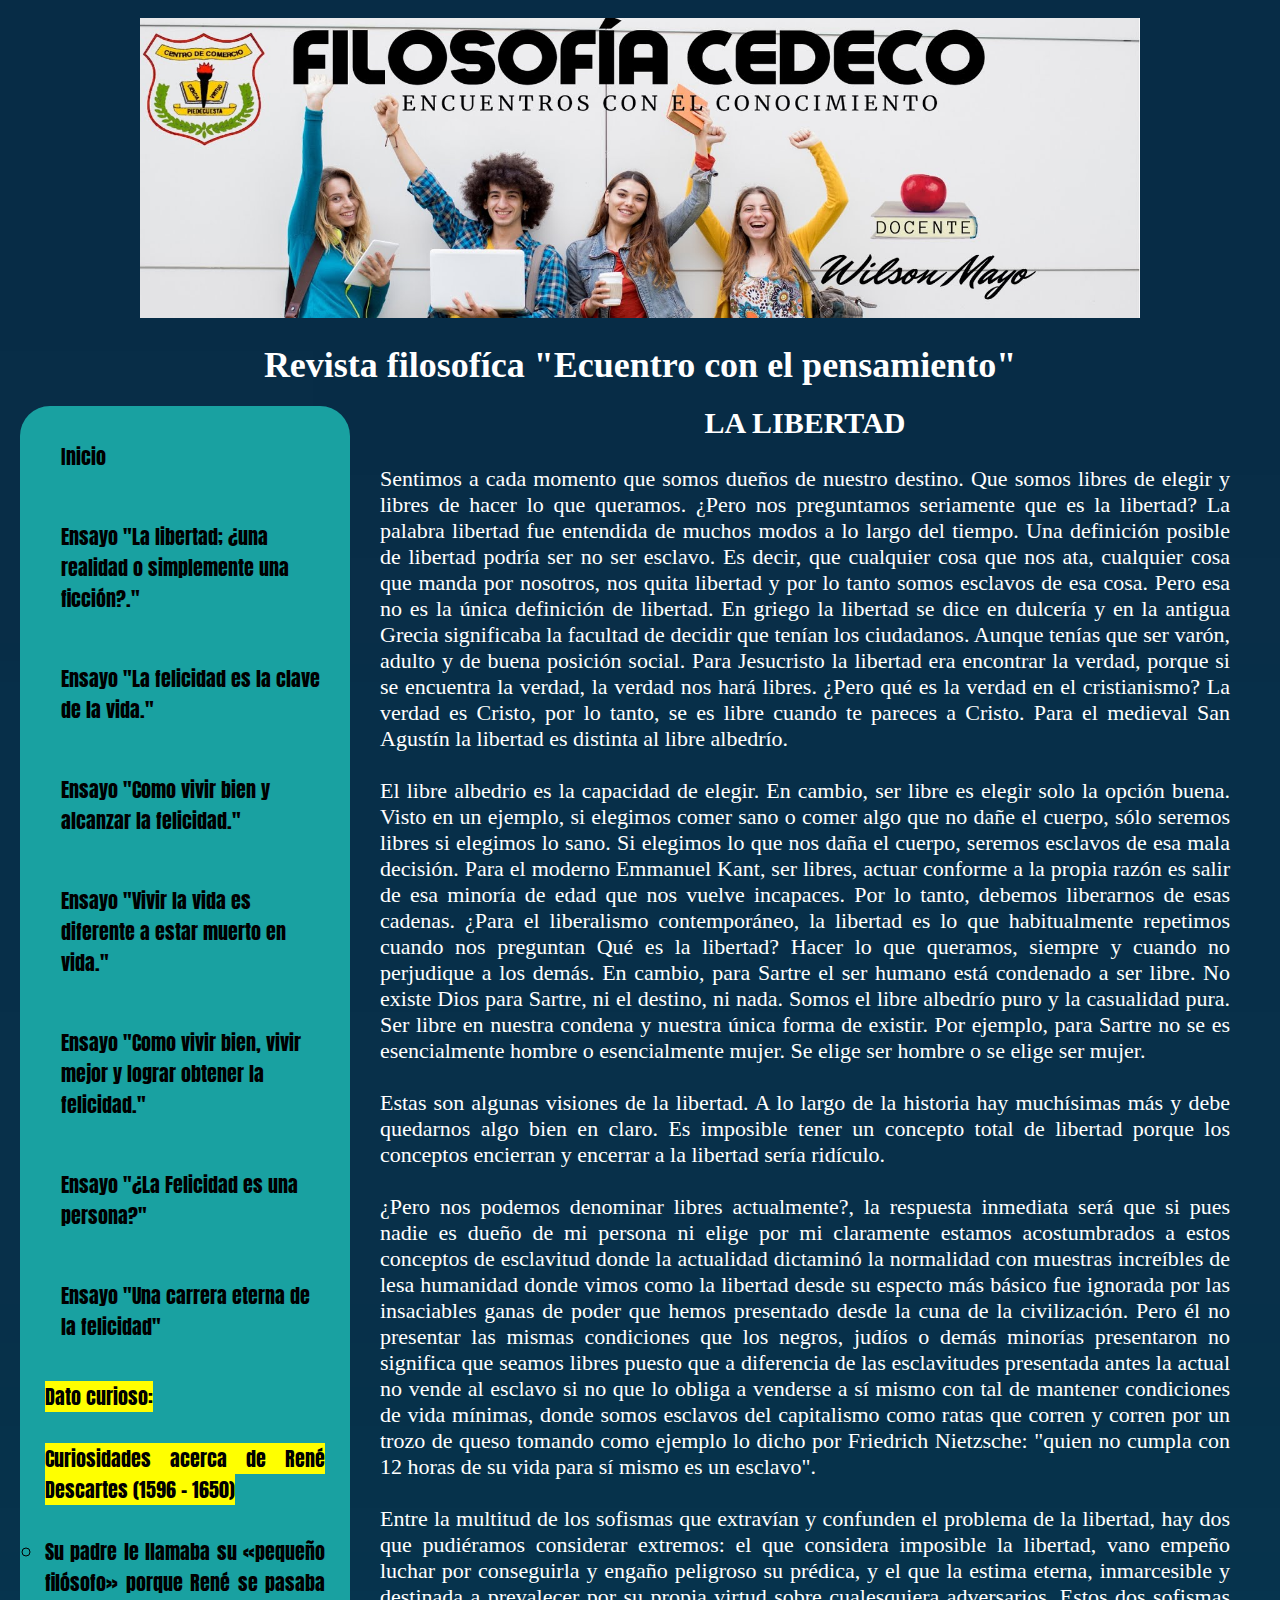
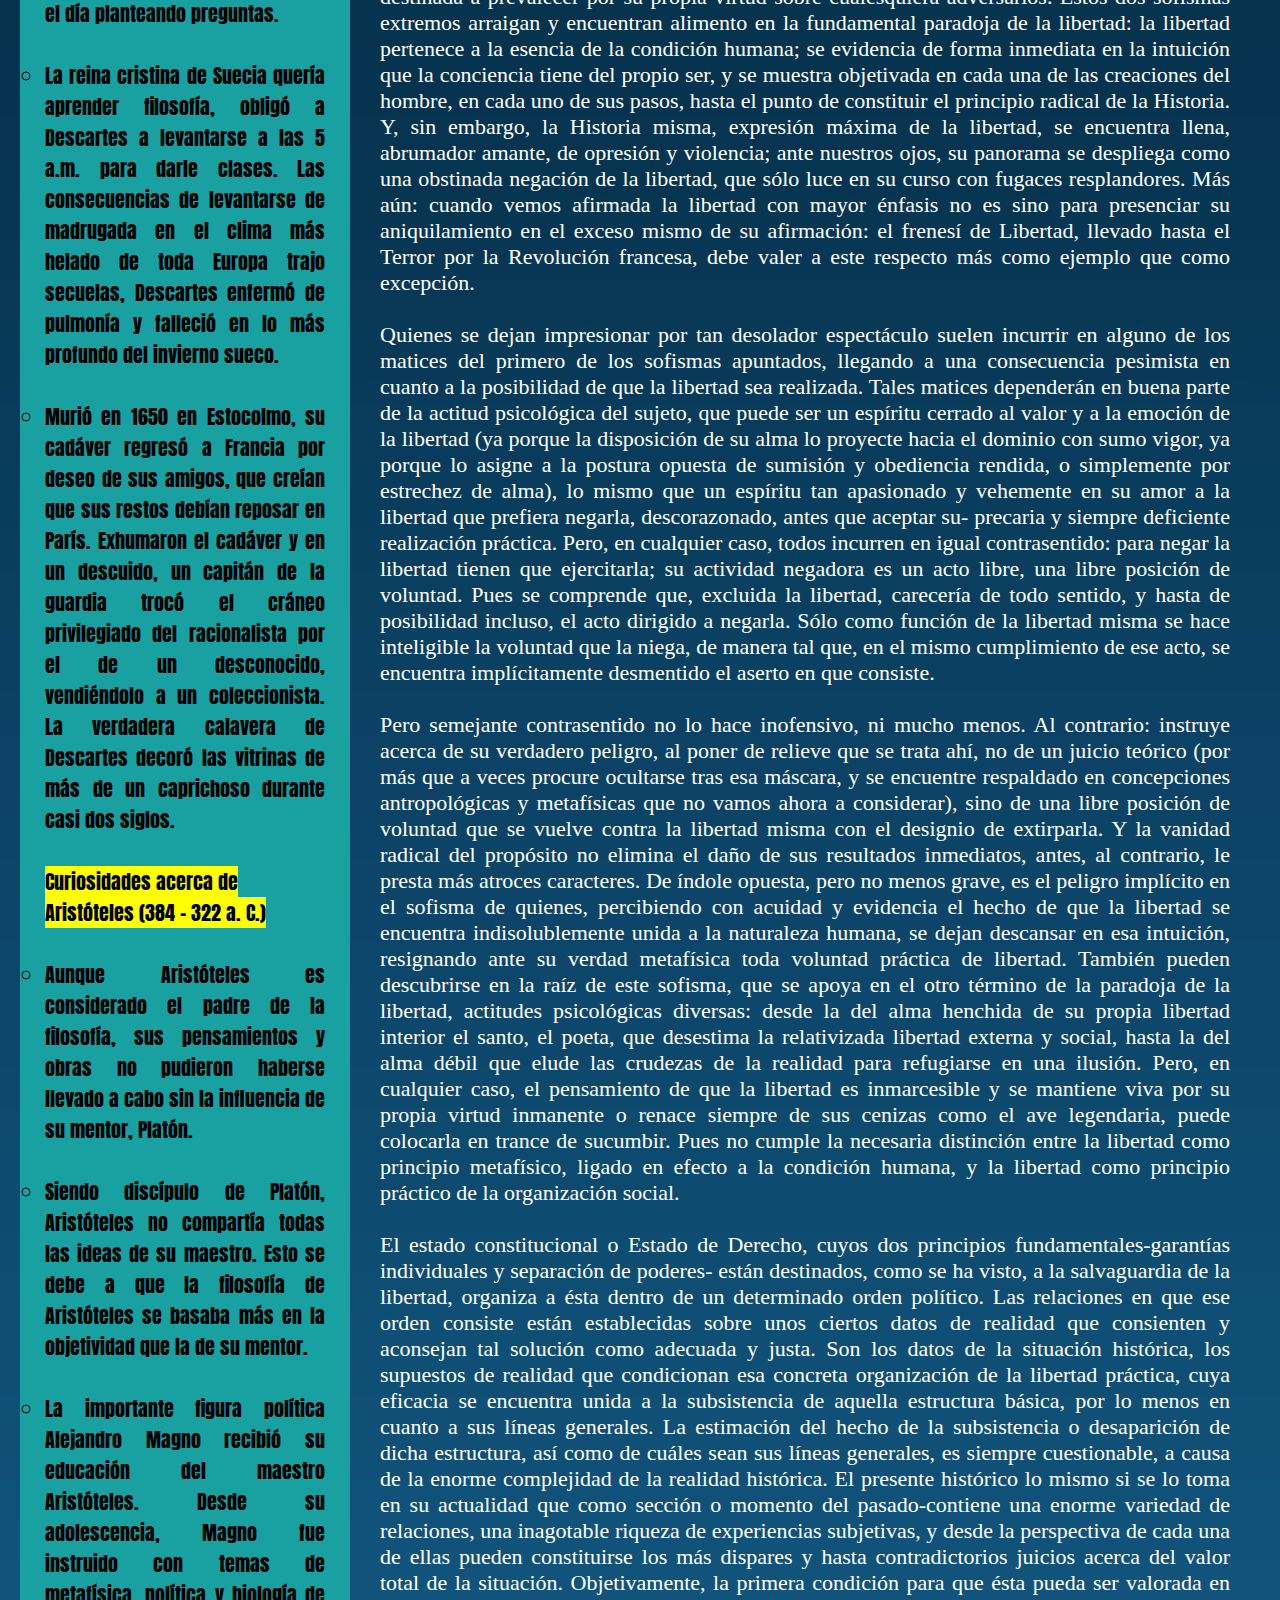
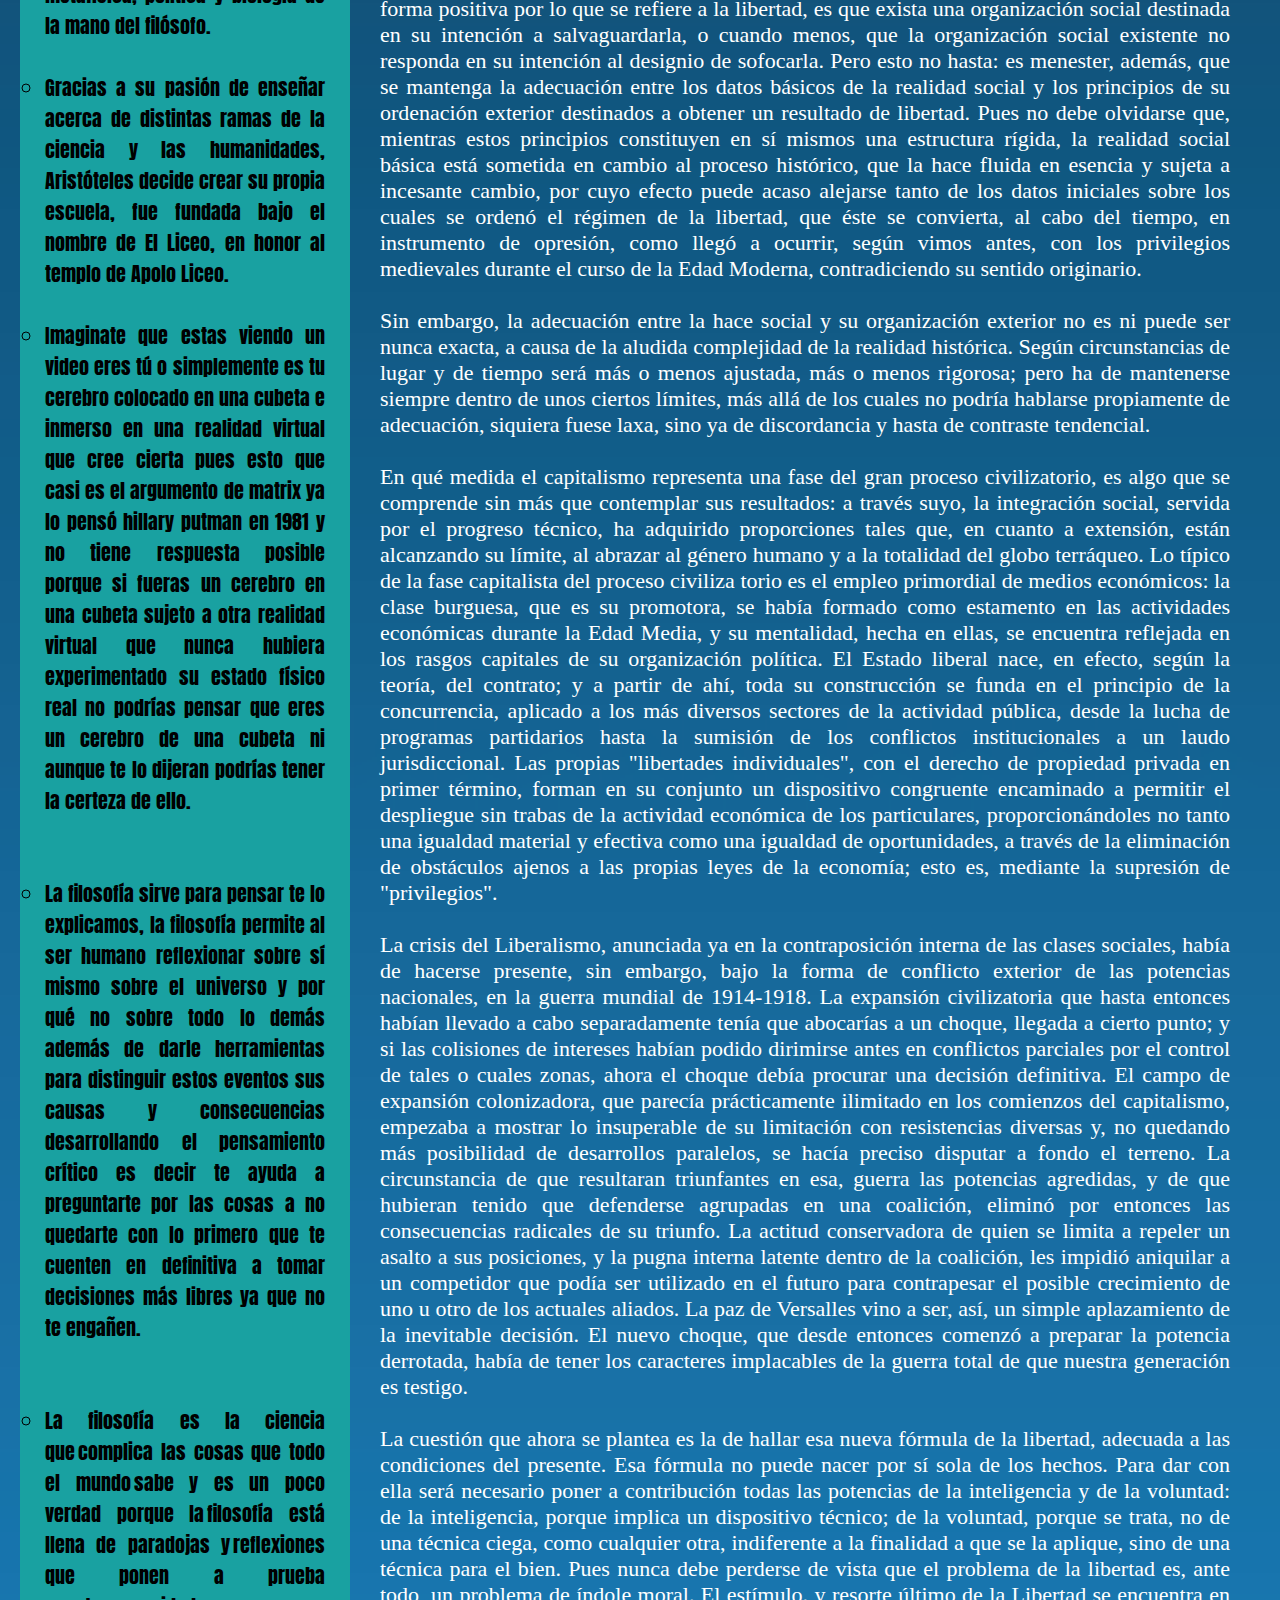
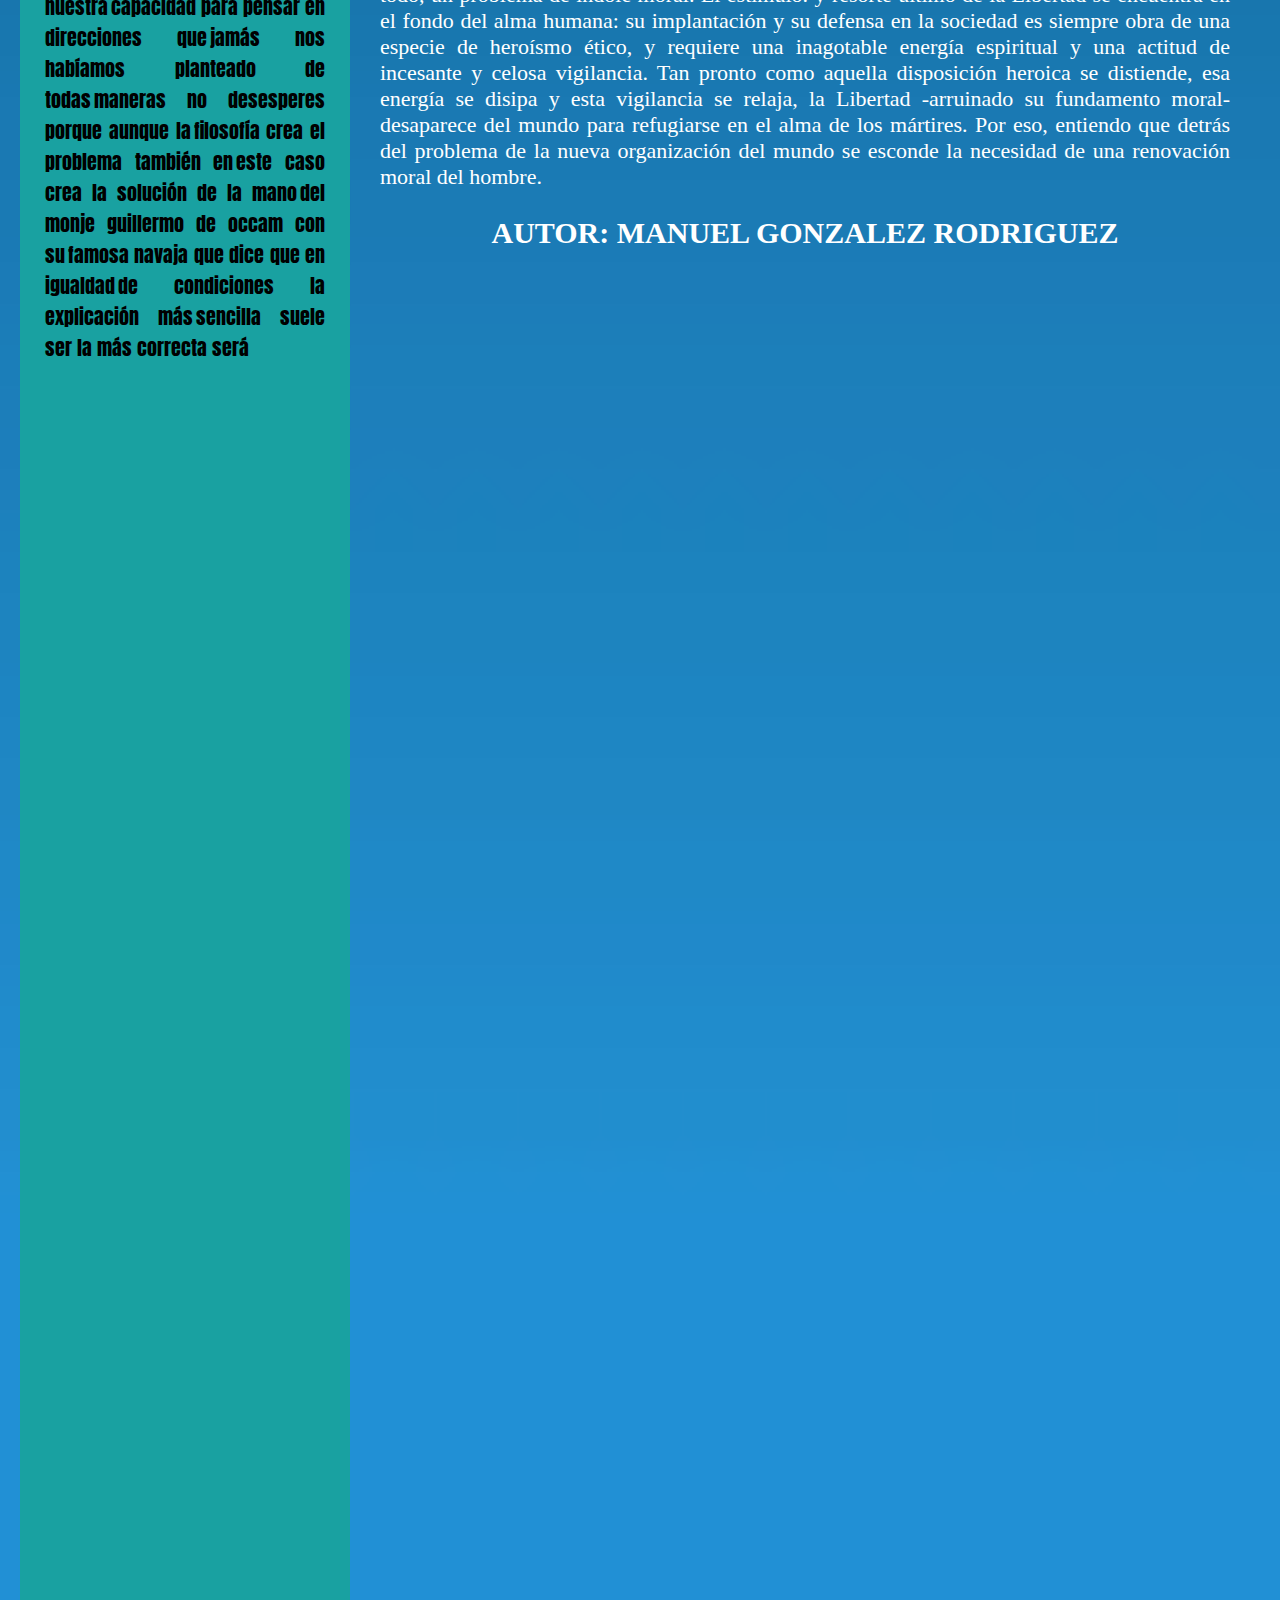
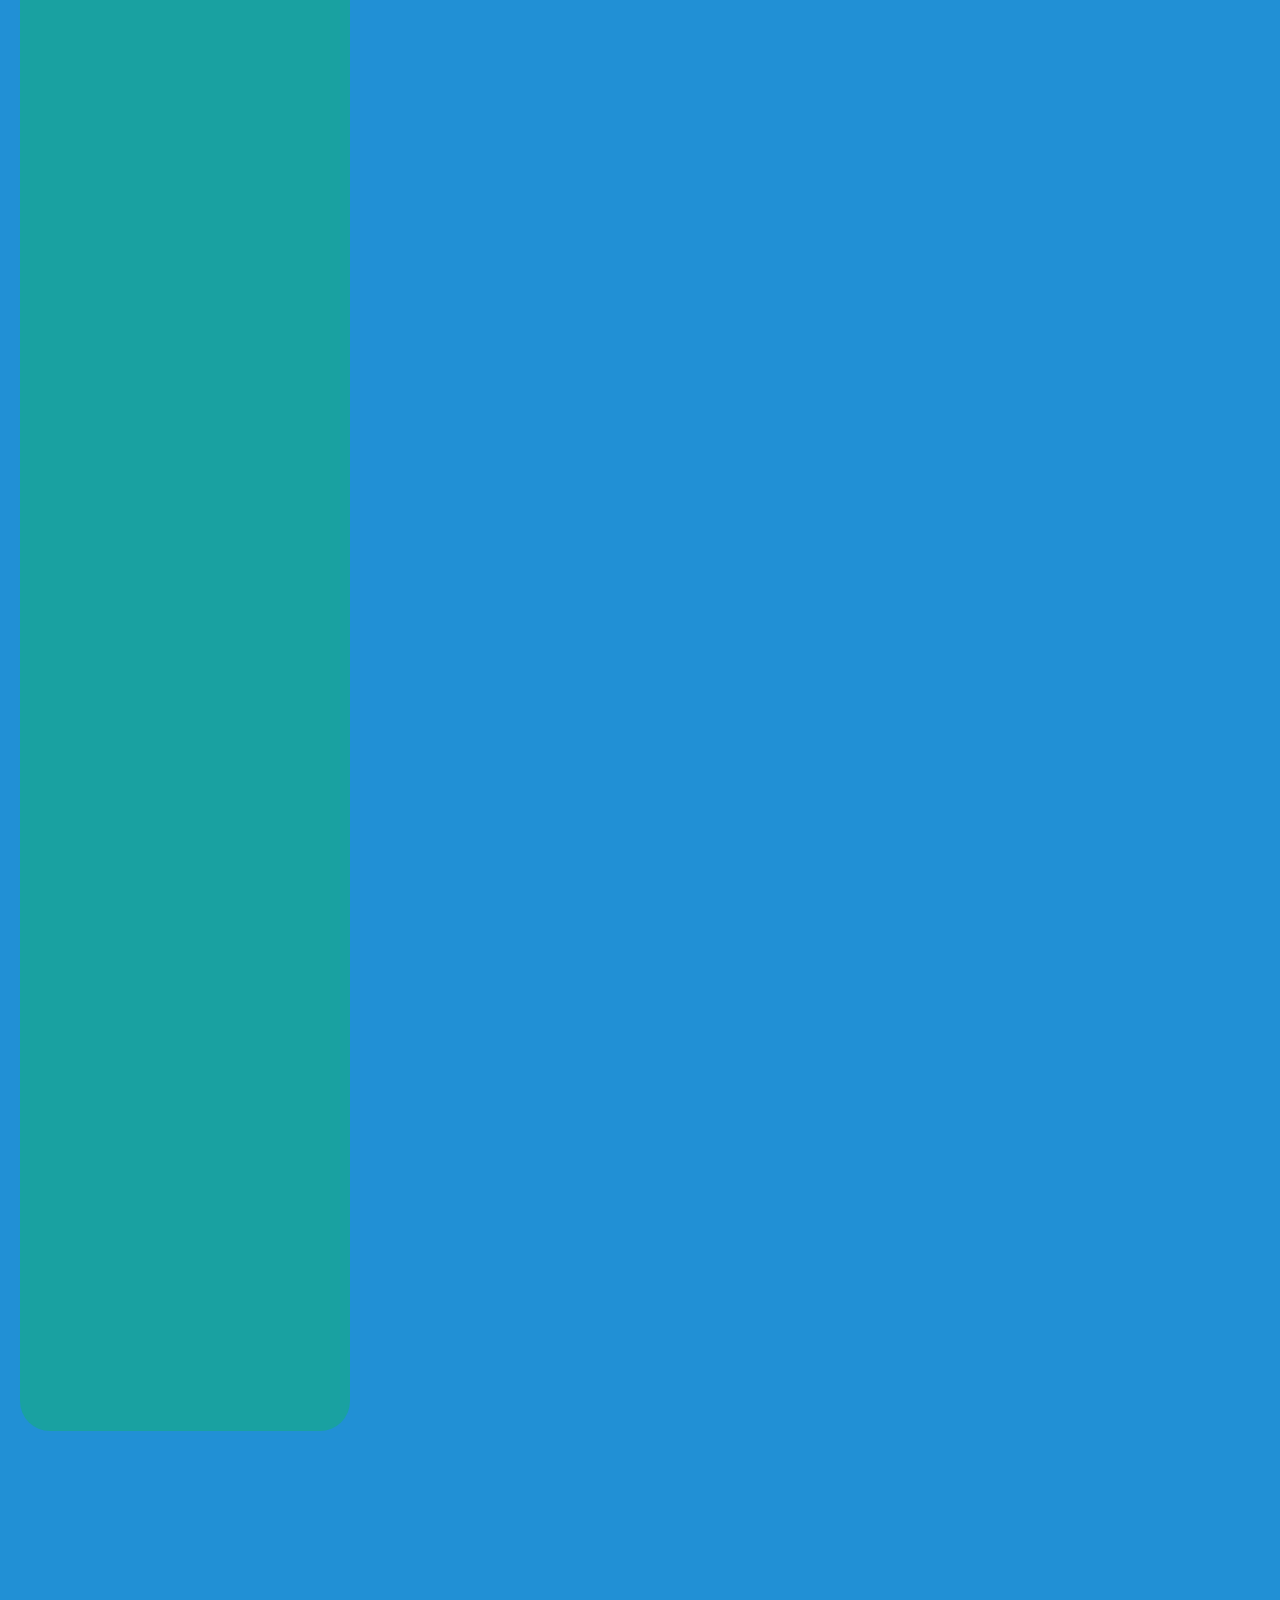
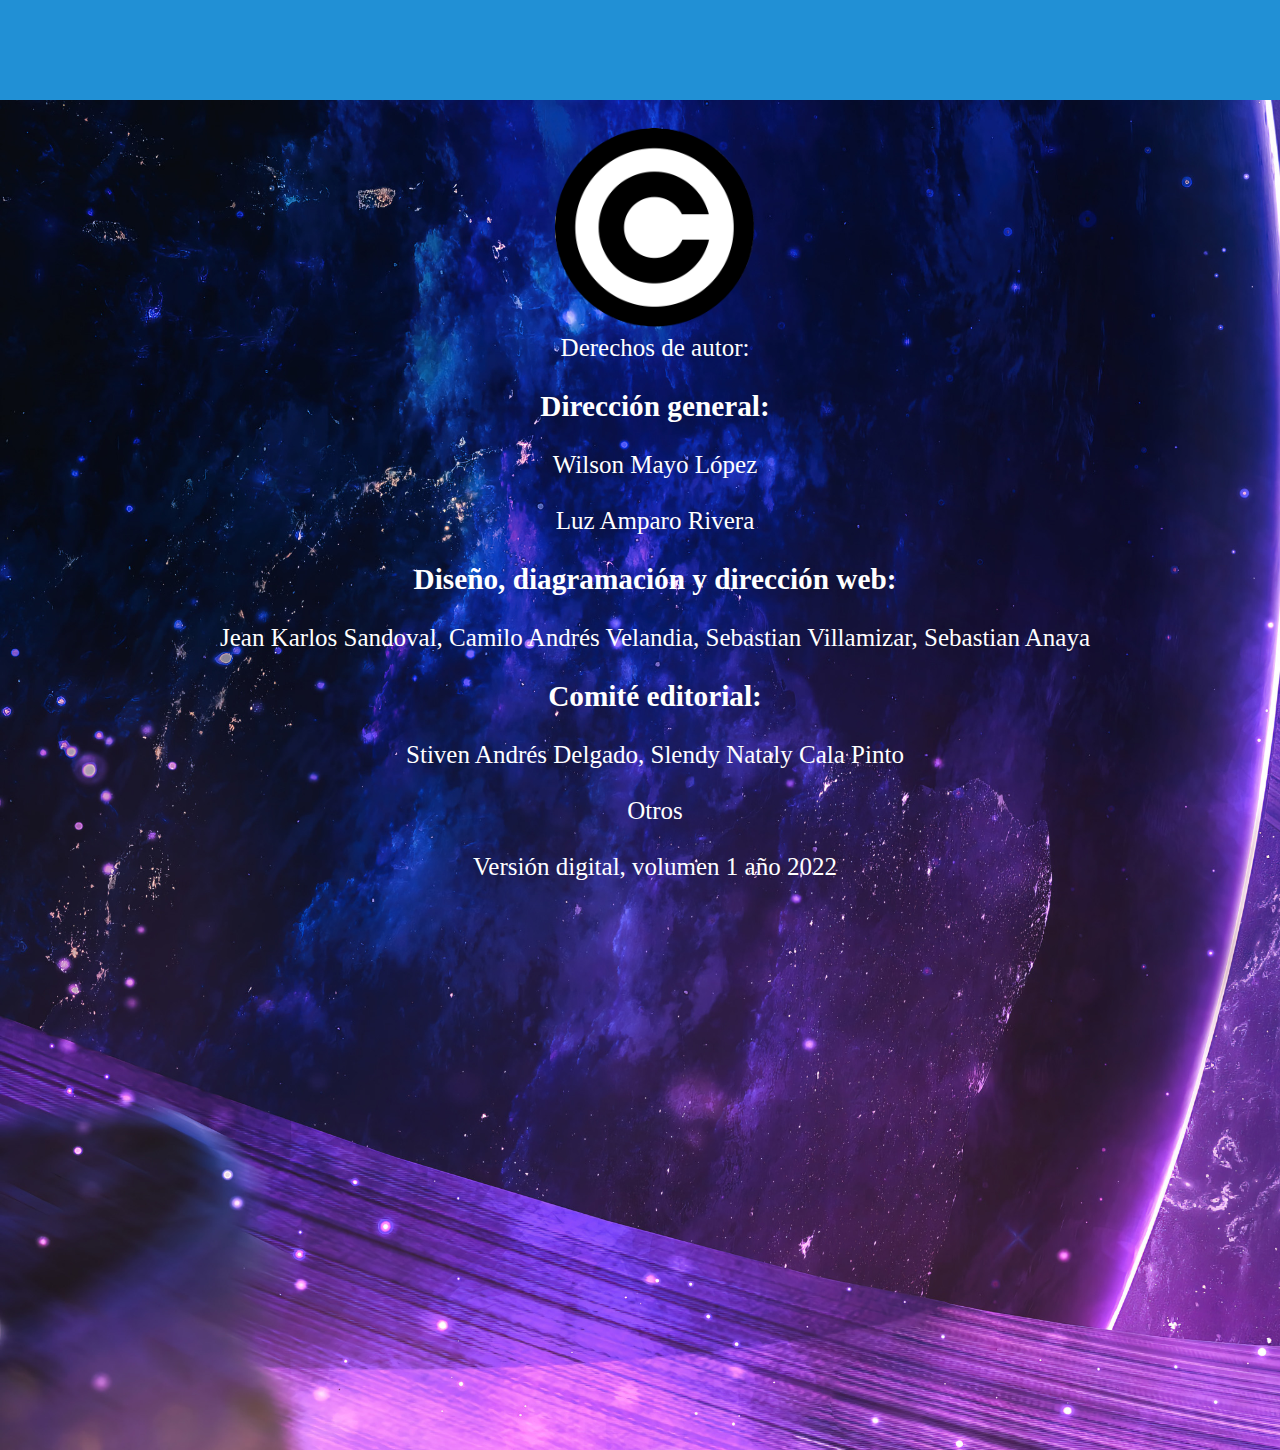
<file: html/ensayos1103.html>
<!DOCTYPE html>
<html lang="es">
<head>
    <meta charset="UTF-8">
    <meta http-equiv="X-UA-Compatible" content="IE=edge">
    <meta name="viewport" content="width=device-width, initial-scale=1.0">
    <title>Document</title>
    <link rel="stylesheet" type="text/css" href="../css/estilos_8.css">
</head>
<body>
    <div class="fondo"><br>
        <header id="encabezado">
            <img src="../imagenes/Copia de FILOSOFÍA CEDECO.jpg" alt id="banner"><br><br>
            <h1>Revista filosofíca "Ecuentro con el pensamiento"</h1>
            <h3></h3>
        </header>
        <div>
            <nav>
                <ul class="lista">
                    <li><a href="../index.html">Inicio</a></li><br>
                    <li><a href="../html/ensayos1001.html">Ensayo "La libertad; ¿una realidad o simplemente una ficción?."</a></li><br>
                    <li><a href="../html/ensayos1002.html">Ensayo "La felicidad es la clave de la vida."</a></li><br>
                    <li><a href="../html/ensayos1003.html">Ensayo "Como vivir bien y alcanzar la felicidad."</a></li><br>
                    <li><a href="../html/ensayos1101.html">Ensayo "Vivir la vida es diferente a estar muerto en vida."</a></li><br>
                    <li><a href="../html/ensayos1102.html">Ensayo "Como vivir bien, vivir mejor y lograr obtener la felicidad."</a></li><br>
                    <li><a href="../html/ensayos1104.html">Ensayo "¿La Felicidad es una persona?"</a></li><br>
                    <li><a href="../html/ensayos1105.html">Ensayo "Una carrera eterna de la felicidad"</a></li><br>
                    <p class="paragraph"><mark>Dato curioso:</mark><br><br>
                        <mark>Curiosidades acerca de René Descartes (1596 – 1650)</mark><br><br>
                        <ul class="paragraph">
                            <li>Su padre le llamaba su «pequeño filósofo» porque René se pasaba el día planteando preguntas.</li> <br>
                            <li>La reina cristina de Suecia quería aprender filosofía, obligó a Descartes a levantarse a las 5 a.m. para darle clases. Las consecuencias de levantarse de madrugada en el clima más helado de toda Europa trajo secuelas, Descartes enfermó de pulmonía y falleció en lo más profundo del invierno sueco.</li><br>
                            <li>Murió en 1650 en Estocolmo, su cadáver regresó a Francia por deseo de sus amigos, que creían que sus restos debían reposar en París. Exhumaron el cadáver y en un descuido, un capitán de la guardia trocó el cráneo privilegiado del racionalista por el de un desconocido, vendiéndolo a un coleccionista. La verdadera calavera de Descartes decoró las vitrinas de más de un caprichoso durante casi dos siglos.</li><br>
                        </ul>
                        <mark>Curiosidades acerca de Aristóteles (384 – 322 a. C.)</mark><br><br>
                        <ul class="paragraph">
                            <li>Aunque Aristóteles es considerado el padre de la filosofía, sus pensamientos y obras no pudieron haberse llevado a cabo sin la influencia de su mentor, Platón.</li> <br>
                            <li>Siendo discípulo de Platón, Aristóteles no compartía todas las ideas de su maestro. Esto se debe a que la filosofía de Aristóteles se basaba más en la objetividad que la de su mentor.</li><br>
                            <li>La importante figura política Alejandro Magno recibió su educación del maestro Aristóteles. Desde su adolescencia, Magno fue instruido con temas de metafísica, política y biología de la mano del filósofo.</li><br>
                            <li>Gracias a su pasión de enseñar acerca de distintas ramas de la ciencia y las humanidades, Aristóteles decide crear su propia escuela, fue fundada bajo el nombre de El Liceo, en honor al templo de Apolo Liceo.</li><br>
                        </ul>
                        <ul class="paragraph"><li>Imaginate que estas viendo un video  eres tú o simplemente es tu cerebro colocado en una cubeta e inmerso en una realidad virtual que cree cierta pues esto que casi es el argumento de matrix ya lo pensó hillary putman en 1981 y no tiene respuesta posible porque si fueras un cerebro en una cubeta sujeto a otra realidad virtual que nunca hubiera experimentado su estado físico real no podrías pensar que eres un cerebro de una cubeta ni aunque te lo dijeran podrías tener la certeza de ello.</li>
                            <br><br>
                            <li>La filosofía sirve para pensar te lo explicamos, la filosofía permite al ser humano reflexionar sobre sí mismo sobre el universo y por qué no sobre todo lo demás además de darle herramientas para distinguir estos eventos sus causas y consecuencias desarrollando el pensamiento crítico es decir te ayuda a preguntarte por las cosas a no quedarte con lo primero que te cuenten en definitiva a tomar decisiones más libres ya que no te engañen.</li>
                            <br><br>
                            <li>La filosofía es la ciencia que complica las cosas que todo el mundo sabe y es un poco verdad porque la filosofía está llena de paradojas y reflexiones que ponen a prueba nuestra capacidad para pensar en direcciones que jamás nos habíamos planteado de todas maneras no desesperes porque aunque la filosofía crea el problema también en este caso crea la solución de la mano del monje guillermo de occam con su famosa navaja que dice que en igualdad de condiciones la explicación más sencilla suele ser la más correcta será  </li>
                        </ul>
                    </p>
                </ul>
            </nav>
            <section class="container">
                <article class="texto">
                    <p class="parrafo"><h2 id="encabezado_2">LA LIBERTAD</h2><br>
                        Sentimos a cada momento que somos dueños de nuestro destino. Que somos libres de elegir y libres de hacer lo que queramos. ¿Pero nos preguntamos seriamente que es la libertad? La palabra libertad fue entendida de muchos modos a lo largo del tiempo. Una definición posible de libertad podría ser no ser esclavo. Es decir, que cualquier cosa que nos ata, cualquier cosa que manda por nosotros, nos quita libertad y por lo tanto somos esclavos de esa cosa. Pero esa no es la única definición de libertad. En griego la libertad se dice en dulcería y en la antigua Grecia significaba la facultad de decidir que tenían los ciudadanos. Aunque tenías que ser varón, adulto y de buena posición social. Para Jesucristo la libertad era encontrar la verdad, porque si se encuentra la verdad, la verdad nos hará libres. ¿Pero qué es la verdad en el cristianismo? La verdad es Cristo, por lo tanto, se es libre cuando te pareces a Cristo. Para el medieval San Agustín la libertad es distinta al libre albedrío.<br><br>

                        El libre albedrio es la capacidad de elegir. En cambio, ser libre es elegir solo la opción buena. Visto en un ejemplo, si elegimos comer sano o comer algo que no dañe el cuerpo, sólo seremos libres si elegimos lo sano. Si elegimos lo que nos daña el cuerpo, seremos esclavos de esa mala decisión. Para el moderno Emmanuel Kant, ser libres, actuar conforme a la propia razón es salir de esa minoría de edad que nos vuelve incapaces. Por lo tanto, debemos liberarnos de esas cadenas. ¿Para el liberalismo contemporáneo, la libertad es lo que habitualmente repetimos cuando nos preguntan Qué es la libertad? Hacer lo que queramos, siempre y cuando no perjudique a los demás. En cambio, para Sartre el ser humano está condenado a ser libre. No existe Dios para Sartre, ni el destino, ni nada. Somos el libre albedrío puro y la casualidad pura. Ser libre en nuestra condena y nuestra única forma de existir. Por ejemplo, para Sartre no se es esencialmente hombre o esencialmente mujer. Se elige ser hombre o se elige ser mujer.<br><br>


                        Estas son algunas visiones de la libertad. A lo largo de la historia hay muchísimas más y debe quedarnos algo bien en claro. Es imposible tener un concepto total de libertad porque los conceptos encierran y encerrar a la libertad sería ridículo.<br><br>

                        ¿Pero nos podemos denominar libres actualmente?, la respuesta inmediata será que si pues nadie es dueño de mi persona ni elige por mi claramente estamos acostumbrados a estos conceptos de esclavitud donde la actualidad dictaminó la normalidad con muestras increíbles de lesa humanidad donde vimos como la libertad desde su especto más básico fue ignorada por las insaciables ganas de poder que hemos presentado desde la cuna de la civilización. Pero él no presentar las mismas condiciones que los negros, judíos o demás minorías presentaron no significa que seamos libres puesto que a diferencia de las esclavitudes presentada antes la actual no vende al esclavo si no que lo obliga a venderse a sí mismo con tal de mantener condiciones de vida mínimas, donde somos esclavos del capitalismo como ratas que corren y corren por un trozo de queso tomando como ejemplo lo dicho por Friedrich Nietzsche: "quien no cumpla con 12 horas de su vida para sí mismo es un esclavo".<br><br>


                        Entre la multitud de los sofismas que extravían y confunden el problema de la libertad, hay dos que pudiéramos considerar extremos: el que considera imposible la libertad, vano empeño luchar por conseguirla y engaño peligroso su prédica, y el que la estima eterna, inmarcesible y destinada a prevalecer por su propia virtud sobre cualesquiera adversarios. Estos dos sofismas extremos arraigan y encuentran alimento en la fundamental paradoja de la libertad: la libertad pertenece a la esencia de la condición humana; se evidencia de forma inmediata en la intuición que la conciencia tiene del propio ser, y se muestra objetivada en cada una de las creaciones del hombre, en cada uno de sus pasos, hasta el punto de constituir el principio radical de la Historia. Y, sin embargo, la Historia misma, expresión máxima de la libertad, se encuentra llena, abrumador amante, de opresión y violencia; ante nuestros ojos, su panorama se despliega como una obstinada negación de la libertad, que sólo luce en su curso con fugaces resplandores. Más aún: cuando vemos afirmada la libertad con mayor énfasis no es sino para presenciar su aniquilamiento en el exceso mismo de su afirmación: el frenesí de Libertad, llevado hasta el Terror por la Revolución francesa, debe valer a este respecto más como ejemplo que como excepción.<br><br>

                        Quienes se dejan impresionar por tan desolador espectáculo suelen incurrir en alguno de los matices del primero de los sofismas apuntados, llegando a una consecuencia pesimista en cuanto a la posibilidad de que la libertad sea realizada. Tales matices dependerán en buena parte de la actitud psicológica del sujeto, que puede ser un espíritu cerrado al valor y a la emoción de la libertad (ya porque la disposición de su alma lo proyecte hacia el dominio con sumo vigor, ya porque lo asigne a la postura opuesta de sumisión y obediencia rendida, o simplemente por estrechez de alma), lo mismo que un espíritu tan apasionado y vehemente en su amor a la libertad que prefiera negarla, descorazonado, antes que aceptar su- precaria y siempre deficiente realización práctica. Pero, en cualquier caso, todos incurren en igual contrasentido: para negar la libertad tienen que ejercitarla; su actividad negadora es un acto libre, una libre posición de voluntad. Pues se comprende que, excluida la libertad, carecería de todo sentido, y hasta de posibilidad incluso, el acto dirigido a negarla. Sólo como función de la libertad misma se hace inteligible la voluntad que la niega, de manera tal que, en el mismo cumplimiento de ese acto, se encuentra implícitamente desmentido el aserto en que consiste.<br><br>

                        Pero semejante contrasentido no lo hace inofensivo, ni mucho menos. Al contrario: instruye acerca de su verdadero peligro, al poner de relieve que se trata ahí, no de un juicio teórico (por más que a veces procure ocultarse tras esa máscara, y se encuentre respaldado en concepciones antropológicas y metafísicas que no vamos ahora a considerar), sino de una libre posición de voluntad que se vuelve contra la libertad misma con el designio de extirparla. Y la vanidad radical del propósito no elimina el daño de sus resultados inmediatos, antes, al contrario, le presta más atroces caracteres. De índole opuesta, pero no menos grave, es el peligro implícito en el sofisma de quienes, percibiendo con acuidad y evidencia el hecho de que la libertad se encuentra indisolublemente unida a la naturaleza humana, se dejan descansar en esa intuición, resignando ante su verdad metafísica toda voluntad práctica de libertad. También pueden descubrirse en la raíz de este sofisma, que se apoya en el otro término de la paradoja de la libertad, actitudes psicológicas diversas: desde la del alma henchida de su propia libertad interior el santo, el poeta, que desestima la relativizada libertad externa y social, hasta la del alma débil que elude las crudezas de la realidad para refugiarse en una ilusión. Pero, en cualquier caso, el pensamiento de que la libertad es inmarcesible y se mantiene viva por su propia virtud inmanente o renace siempre de sus cenizas como el ave legendaria, puede colocarla en trance de sucumbir. Pues no cumple la necesaria distinción entre la libertad como principio metafísico, ligado en efecto a la condición humana, y la libertad como principio práctico de la organización social.<br><br>

                        El estado constitucional o Estado de Derecho, cuyos dos principios fundamentales-garantías individuales y separación de poderes- están destinados, como se ha visto, a la salvaguardia de la libertad, organiza a ésta dentro de un determinado orden político. Las relaciones en que ese orden consiste están establecidas sobre unos ciertos datos de realidad que consienten y aconsejan tal solución como adecuada y justa. Son los datos de la situación histórica, los supuestos de realidad que condicionan esa concreta organización de la libertad práctica, cuya eficacia se encuentra unida a la subsistencia de aquella estructura básica, por lo menos en cuanto a sus líneas generales. La estimación del hecho de la subsistencia o desaparición de dicha estructura, así como de cuáles sean sus líneas generales, es siempre cuestionable, a causa de la enorme complejidad de la realidad histórica. El presente histórico lo mismo si se lo toma en su actualidad que como sección o momento del pasado-contiene una enorme variedad de relaciones, una inagotable riqueza de experiencias subjetivas, y desde la perspectiva de cada una de ellas pueden constituirse los más dispares y hasta contradictorios juicios acerca del valor total de la situación. Objetivamente, la primera condición para que ésta pueda ser valorada en forma positiva por lo que se refiere a la libertad, es que exista una organización social destinada en su intención a salvaguardarla, o cuando menos, que la organización social existente no responda en su intención al designio de sofocarla. Pero esto no hasta: es menester, además, que se mantenga la adecuación entre los datos básicos de la realidad social y los principios de su ordenación exterior destinados a obtener un resultado de libertad. Pues no debe olvidarse que, mientras estos principios constituyen en sí mismos una estructura rígida, la realidad social básica está sometida en cambio al proceso histórico, que la hace fluida en esencia y sujeta a incesante cambio, por cuyo efecto puede acaso alejarse tanto de los datos iniciales sobre los cuales se ordenó el régimen de la libertad, que éste se convierta, al cabo del tiempo, en instrumento de opresión, como llegó a ocurrir, según vimos antes, con los privilegios medievales durante el curso de la Edad Moderna, contradiciendo su sentido originario.<br><br>



                        Sin embargo, la adecuación entre la hace social y su organización exterior no es ni puede ser nunca exacta, a causa de la aludida complejidad de la realidad histórica. Según circunstancias de lugar y de tiempo será más o menos ajustada, más o menos rigorosa; pero ha de mantenerse siempre dentro de unos ciertos límites, más allá de los cuales no podría hablarse propiamente de adecuación, siquiera fuese laxa, sino ya de discordancia y hasta de contraste tendencial.<br><br>

                        En qué medida el capitalismo representa una fase del gran proceso civilizatorio, es algo que se comprende sin más que contemplar sus resultados: a través suyo, la integración social, servida por el progreso técnico, ha adquirido proporciones tales que, en cuanto a extensión, están alcanzando su límite, al abrazar al género humano y a la totalidad del globo terráqueo. Lo típico de la fase capitalista del proceso civiliza torio es el empleo primordial de medios económicos: la clase burguesa, que es su promotora, se había formado como estamento en las actividades económicas durante la Edad Media, y su mentalidad, hecha en ellas, se encuentra reflejada en los rasgos capitales de su organización política. El Estado liberal nace, en efecto, según la teoría, del contrato; y a partir de ahí, toda su construcción se funda en el principio de la concurrencia, aplicado a los más diversos sectores de la actividad pública, desde la lucha de programas partidarios hasta la sumisión de los conflictos institucionales a un laudo jurisdiccional. Las propias "libertades individuales", con el derecho de propiedad privada en primer término, forman en su conjunto un dispositivo congruente encaminado a permitir el despliegue sin trabas de la actividad económica de los particulares, proporcionándoles no tanto una igualdad material y efectiva como una igualdad de oportunidades, a través de la eliminación de obstáculos ajenos a las propias leyes de la economía; esto es, mediante la supresión de "privilegios".<br><br>

                        La crisis del Liberalismo, anunciada ya en la contraposición interna de las clases sociales, había de hacerse presente, sin embargo, bajo la forma de conflicto exterior de las potencias nacionales, en la guerra mundial de 1914-1918. La expansión civilizatoria que hasta entonces habían llevado a cabo separadamente tenía que abocarías a un choque, llegada a cierto punto; y si las colisiones de intereses habían podido dirimirse antes en conflictos parciales por el control de tales o cuales zonas, ahora el choque debía procurar una decisión definitiva. El campo de expansión colonizadora, que parecía prácticamente ilimitado en los comienzos del capitalismo, empezaba a mostrar lo insuperable de su limitación con resistencias diversas y, no quedando más posibilidad de desarrollos paralelos, se hacía preciso disputar a fondo el terreno. La circunstancia de que resultaran triunfantes en esa, guerra las potencias agredidas, y de que hubieran tenido que defenderse agrupadas en una coalición, eliminó por entonces las consecuencias radicales de su triunfo. La actitud conservadora de quien se limita a repeler un asalto a sus posiciones, y la pugna interna latente dentro de la coalición, les impidió aniquilar a un competidor que podía ser utilizado en el futuro para contrapesar el posible crecimiento de uno u otro de los actuales aliados. La paz de Versalles vino a ser, así, un simple aplazamiento de la inevitable decisión. El nuevo choque, que desde entonces comenzó a preparar la potencia derrotada, había de tener los caracteres implacables de la guerra total de que nuestra generación es testigo.<br><br>

                        La cuestión que ahora se plantea es la de hallar esa nueva fórmula de la libertad, adecuada a las condiciones del presente. Esa fórmula no puede nacer por sí sola de los hechos. Para dar con ella será necesario poner a contribución todas las potencias de la inteligencia y de la voluntad: de la inteligencia, porque implica un dispositivo técnico; de la voluntad, porque se trata, no de una técnica ciega, como cualquier otra, indiferente a la finalidad a que se la aplique, sino de una técnica para el bien. Pues nunca debe perderse de vista que el problema de la libertad es, ante todo, un problema de índole moral. El estímulo. y resorte último de la Libertad se encuentra en el fondo del alma humana: su implantación y su defensa en la sociedad es siempre obra de una especie de heroísmo ético, y requiere una inagotable energía espiritual y una actitud de incesante y celosa vigilancia. Tan pronto como aquella disposición heroica se distiende, esa energía se disipa y esta vigilancia se relaja, la Libertad -arruinado su fundamento moral-desaparece del mundo para refugiarse en el alma de los mártires. Por eso, entiendo que detrás del problema de la nueva organización del mundo se esconde la necesidad de una renovación moral del hombre.<br><br>
                        <h2 id="encabezado_2">AUTOR: MANUEL GONZALEZ RODRIGUEZ</h2><br>

                        <br><br>
                        
                        
                    
                    </p>
                </article>
            </section>
        </div>
    </div>
    <footer class="pie_de_pagina">
        <div>
            <section>
                <article class="parrafo2">
                    <p id="fuente"><br>
                        <img src="../imagenes/copy.png" alt="derechos de autor" id="copyright">
                        <br>
                        Derechos de autor:
                        <br><br>
                        <h3 class="color"><b>Dirección general:</b> </h3>                     
                        <br>
                        Wilson Mayo López 
                        <br><br>
                        Luz Amparo Rivera 
                        <br><br>
                        <h3 class="color"><b>Diseño, diagramación y dirección web: </b></h3>
                        <br>
                        Jean Karlos Sandoval, Camilo Andrés Velandia, Sebastian Villamizar, Sebastian Anaya
                        <br><br>
                        <h3 class="color"><b>Comité editorial:</b></h3>
                        <br>
                        Stiven Andrés Delgado, Slendy Nataly Cala Pinto
                        <br><br>
                        Otros
                        <br><br>
                        Versión digital, volumen 1 año  2022
                    </p>
                </article>
            </section>
        </div>
    </footer>
</body>
</html>
</file>
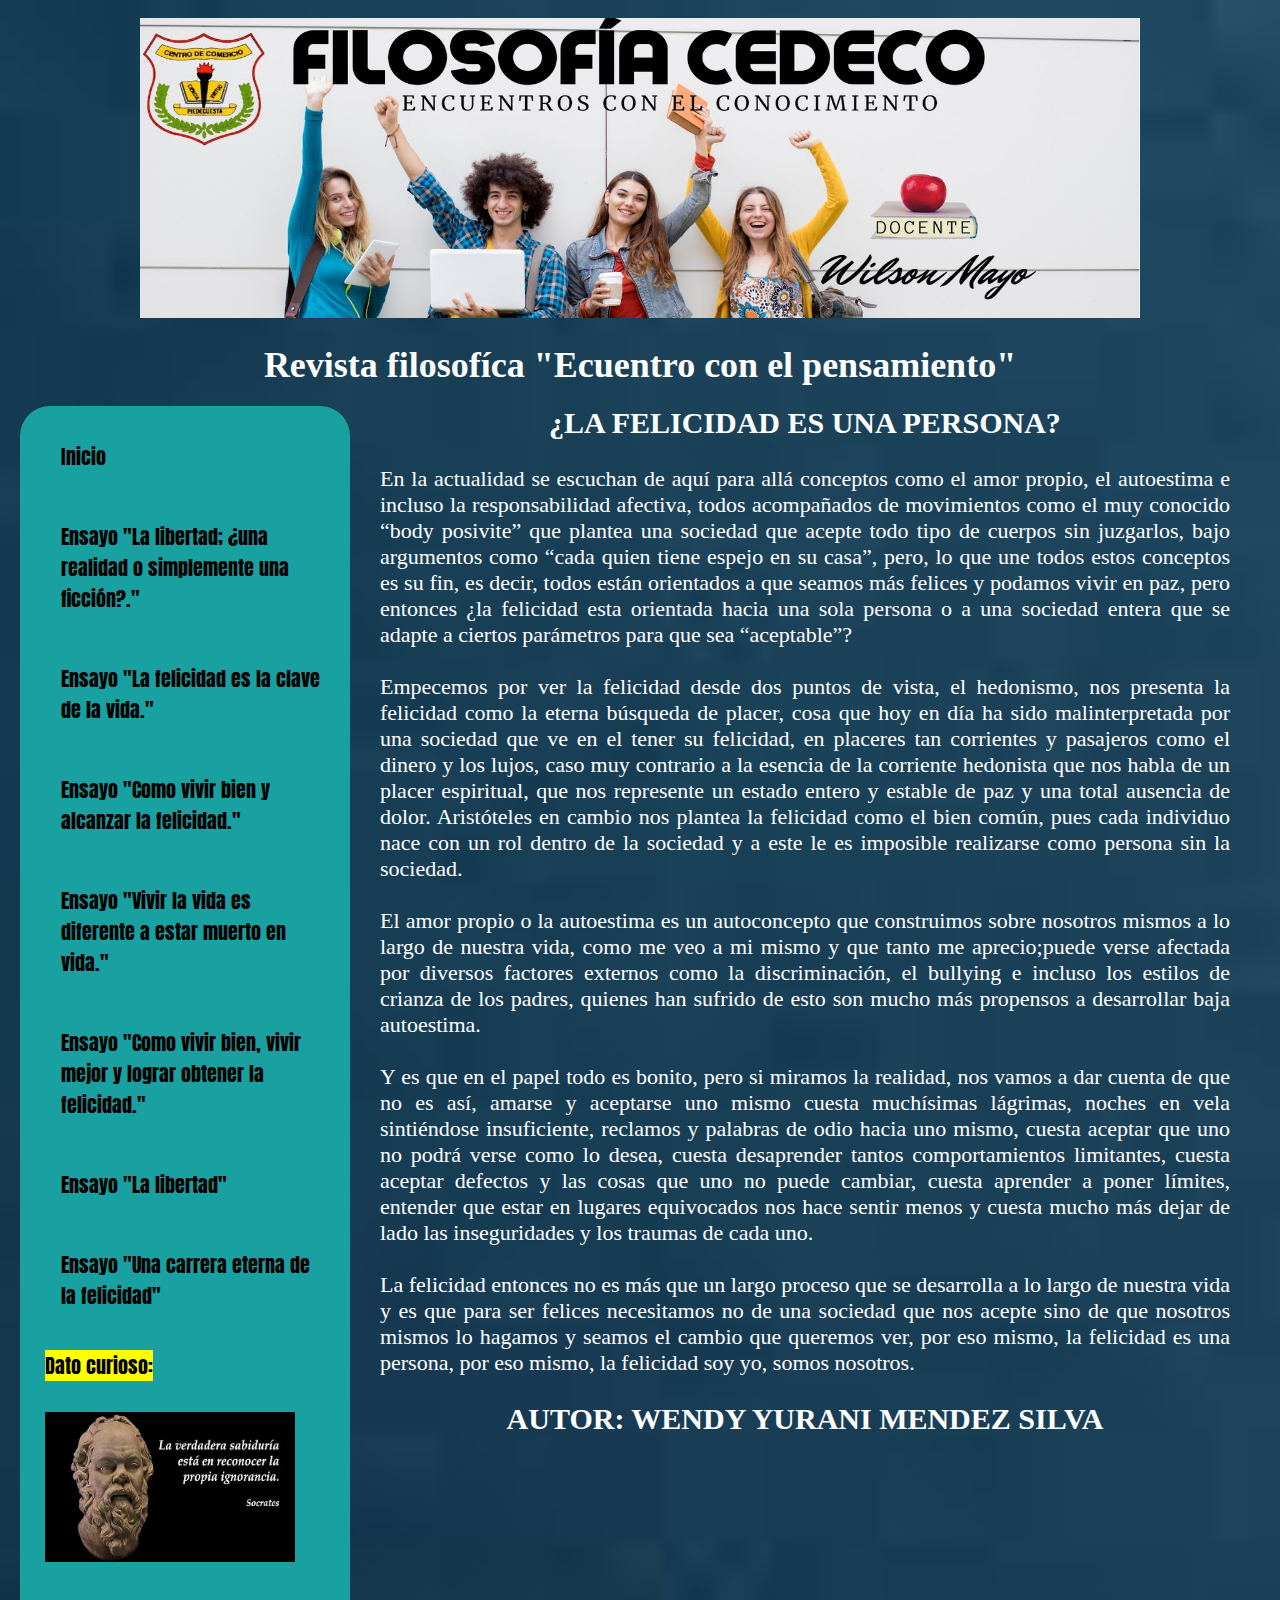
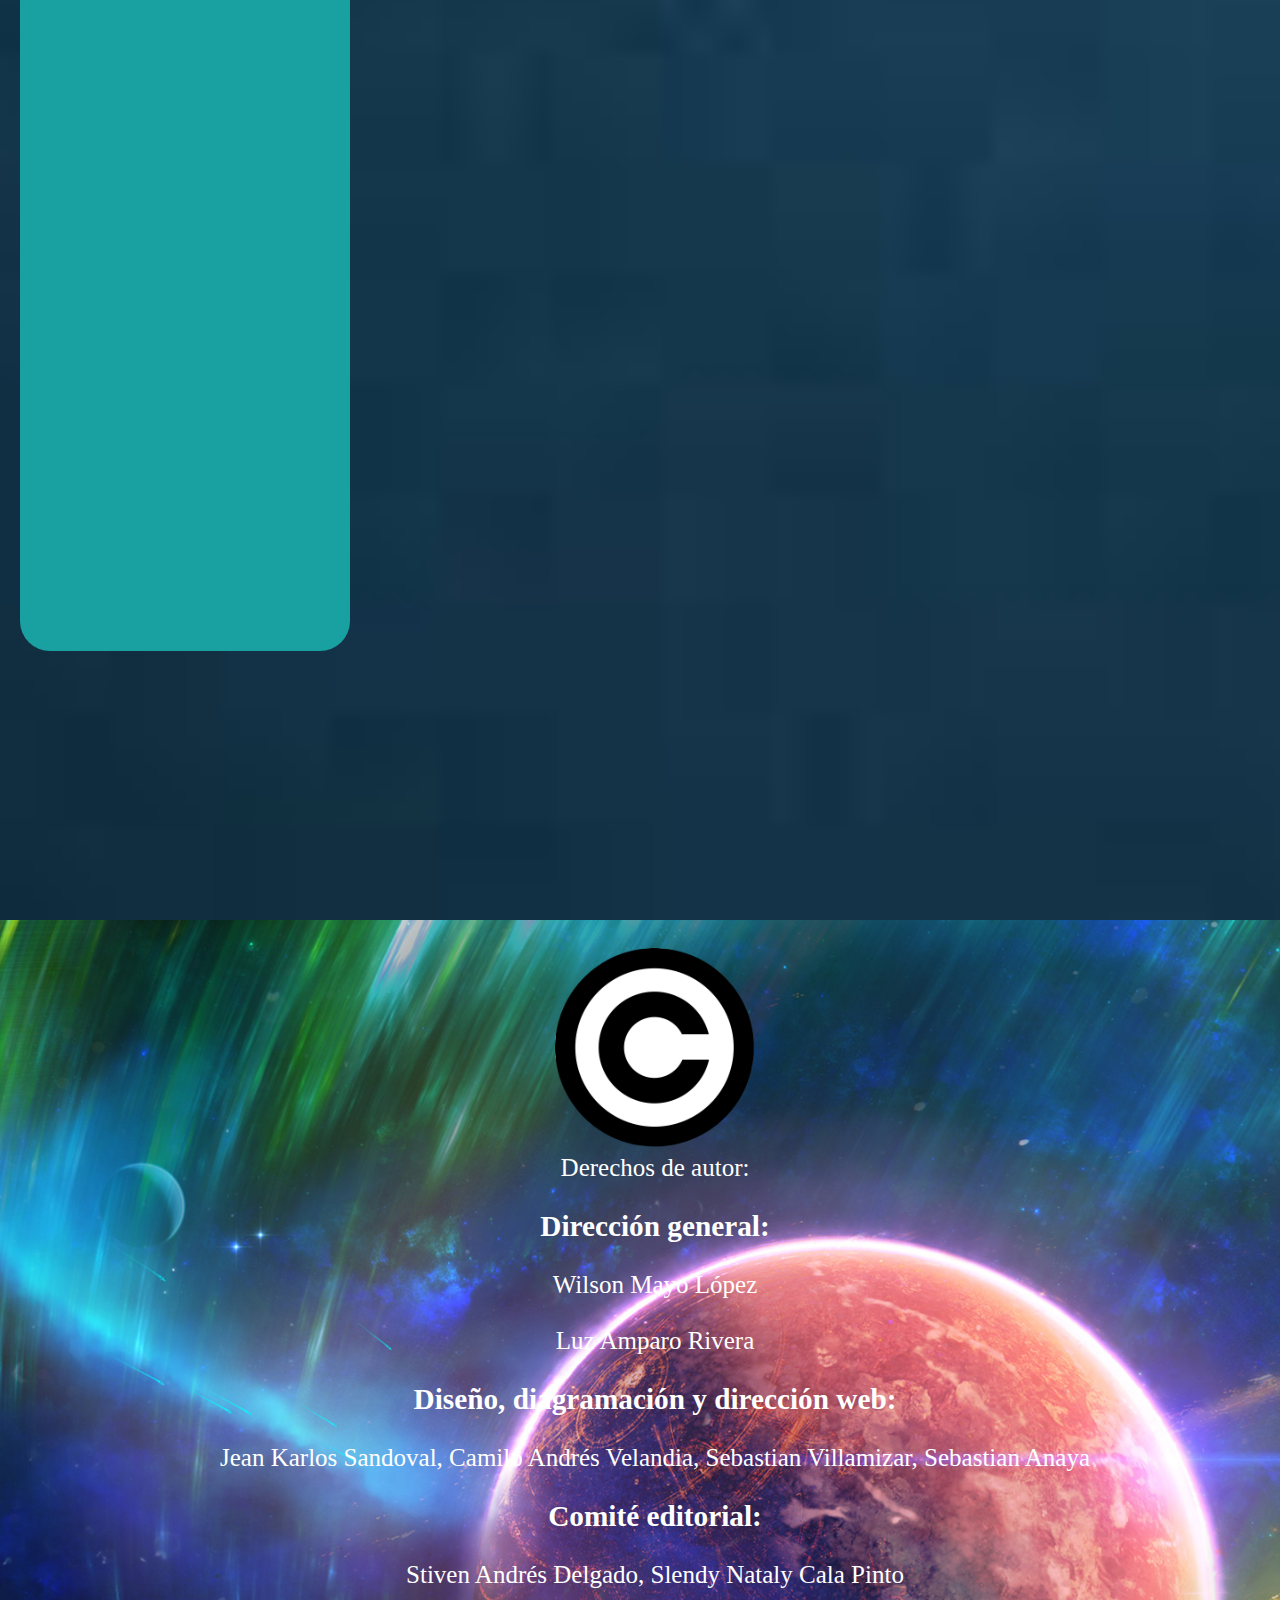
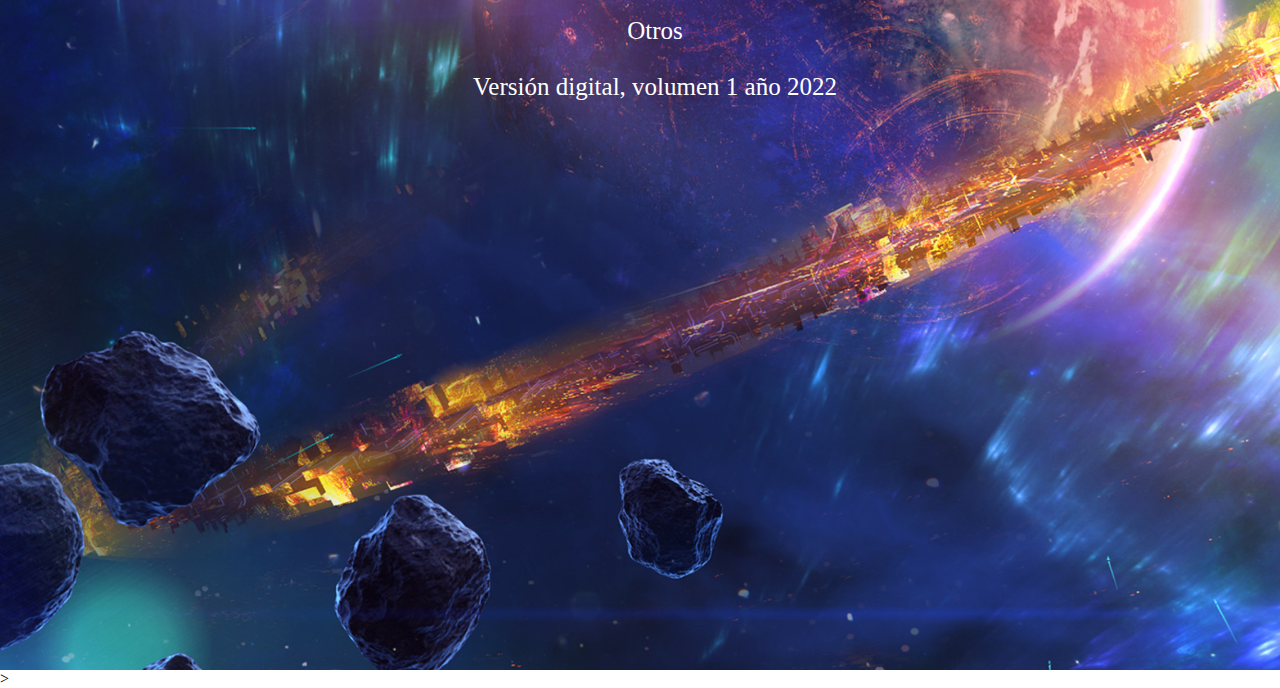
<file: html/ensayos1104.html>
<!DOCTYPE html>
<html lang="es">
<head>
    <meta charset="UTF-8">
    <meta http-equiv="X-UA-Compatible" content="IE=edge">
    <meta name="viewport" content="width=device-width, initial-scale=1.0">
    <title>Document</title>
    <link rel="stylesheet" type="text/css" href="../css/estilos_9.css">
</head>
<body>
    <div class="fondo"><br>
        <header id="encabezado">
            <img src="../imagenes/Copia de FILOSOFÍA CEDECO.jpg" alt id="banner"><br><br>
            <h1>Revista filosofíca "Ecuentro con el pensamiento"</h1>
            <h3></h3>
        </header>
        <div>
            <nav>
                <ul class="lista">
                    <li><a href="../index.html">Inicio</a></li><br>
                    <li><a href="../html/ensayos1001.html">Ensayo "La libertad; ¿una realidad o simplemente una ficción?."</a></li><br>
                    <li><a href="../html/ensayos1002.html">Ensayo "La felicidad es la clave de la vida."</a></li><br>
                    <li><a href="../html/ensayos1003.html">Ensayo "Como vivir bien y alcanzar la felicidad."</a></li><br>
                    <li><a href="../html/ensayos1101.html">Ensayo "Vivir la vida es diferente a estar muerto en vida."</a></li><br>
                    <li><a href="../html/ensayos1102.html">Ensayo "Como vivir bien, vivir mejor y lograr obtener la felicidad."</a></li><br>
                    <li><a href="../html/ensayos1103.html">Ensayo "La libertad"</a></li><br>
                    <li><a href="../html/ensayos1105.html">Ensayo "Una carrera eterna de la felicidad"</a></li><br>
                    <p class="paragraph"><mark>Dato curioso:</mark><br><br>
                        <img src="../imagenes/frases-de-filosofos.jpg" id="frase_1" alt="frase platon libertad">
                    </p>
                </ul>
            </nav>
            <section class="container">
                <article class="texto">
                    <p class="parrafo"><h2 id="encabezado_2">¿LA FELICIDAD ES UNA PERSONA?</h2><br>
                        En la actualidad se escuchan de aquí para allá conceptos como el amor propio, el autoestima e incluso la responsabilidad afectiva, todos acompañados de movimientos como el muy conocido “body posivite” que plantea una sociedad que acepte todo tipo de cuerpos sin juzgarlos, bajo argumentos como “cada quien tiene espejo en su casa”, pero, lo que une todos estos conceptos es su fin, es decir, todos están orientados a que seamos más felices y podamos vivir en paz, pero entonces ¿la felicidad esta orientada hacia una sola persona o a una sociedad entera que se adapte a ciertos parámetros para que sea “aceptable”?<br><br>

                        Empecemos por ver la felicidad desde dos puntos de vista, el hedonismo, nos presenta la felicidad como la eterna búsqueda de placer, cosa que hoy en día ha sido malinterpretada por una sociedad que ve en el tener su felicidad, en placeres tan corrientes y pasajeros como el dinero y los lujos, caso muy contrario a la esencia de la corriente hedonista que nos habla de un placer espiritual, que nos represente un estado entero y estable de paz y una total ausencia de dolor. Aristóteles en cambio nos plantea la felicidad como el bien común, pues cada individuo nace con un rol dentro de la sociedad y a este le es imposible realizarse como persona sin la sociedad.<br><br>

                        El amor propio o la autoestima es un autoconcepto que construimos sobre nosotros mismos a lo largo de nuestra vida, como me veo a mi mismo y que tanto me aprecio;puede verse afectada por diversos factores externos como la discriminación, el bullying e incluso los estilos de crianza de los padres, quienes han sufrido de esto son mucho más propensos a desarrollar baja autoestima.<br><br>

                        Y es que en el papel todo es bonito, pero si miramos la realidad, nos vamos a dar cuenta de que no es así, amarse y aceptarse uno mismo cuesta muchísimas lágrimas, noches en vela sintiéndose insuficiente, reclamos y palabras de odio hacia uno mismo, cuesta aceptar que uno no podrá verse como lo desea, cuesta desaprender tantos comportamientos limitantes, cuesta aceptar defectos y las cosas que uno no puede cambiar, cuesta aprender a poner límites, entender que estar en lugares equivocados nos hace sentir menos y cuesta mucho más dejar de lado las inseguridades y los traumas de cada uno.<br><br>
                        La felicidad entonces no es más que un largo proceso que se desarrolla a lo largo de nuestra vida y es que para ser felices necesitamos no de una sociedad que nos acepte sino de que nosotros mismos lo hagamos y seamos el cambio que queremos ver, por eso mismo, la felicidad es una persona, por eso mismo, la felicidad soy yo, somos nosotros.<br><br>
                        <h2 id="encabezado_2">AUTOR: WENDY YURANI MENDEZ SILVA</h2><br>
                        <br><br>
                        
                        <br><br>
                    </p>
                </article>
            </section>
        </div>
    </div>
     <footer class="pie_de_pagina">
        <div>
            <section>
                <article class="parrafo2">
                    <p id="fuente"><br>
                        <img src="../imagenes/copy.png" alt="derechos de autor" id="copyright">
                        <br>
                        Derechos de autor:
                        <br><br>
                        <h3 class="color"><b>Dirección general:</b> </h3>                     
                        <br>
                        Wilson Mayo López 
                        <br><br>
                        Luz Amparo Rivera 
                        <br><br>
                        <h3 class="color"><b>Diseño, diagramación y dirección web: </b></h3>
                        <br>
                        Jean Karlos Sandoval, Camilo Andrés Velandia, Sebastian Villamizar, Sebastian Anaya
                        <br><br>
                        <h3 class="color"><b>Comité editorial:</b></h3>
                        <br>
                        Stiven Andrés Delgado, Slendy Nataly Cala Pinto
                        <br><br>
                        Otros
                        <br><br>
                        Versión digital, volumen 1 año  2022
                    </p>
                </article>
            </section>
        </div>
    </footer>>
</body>
</html>
</file>
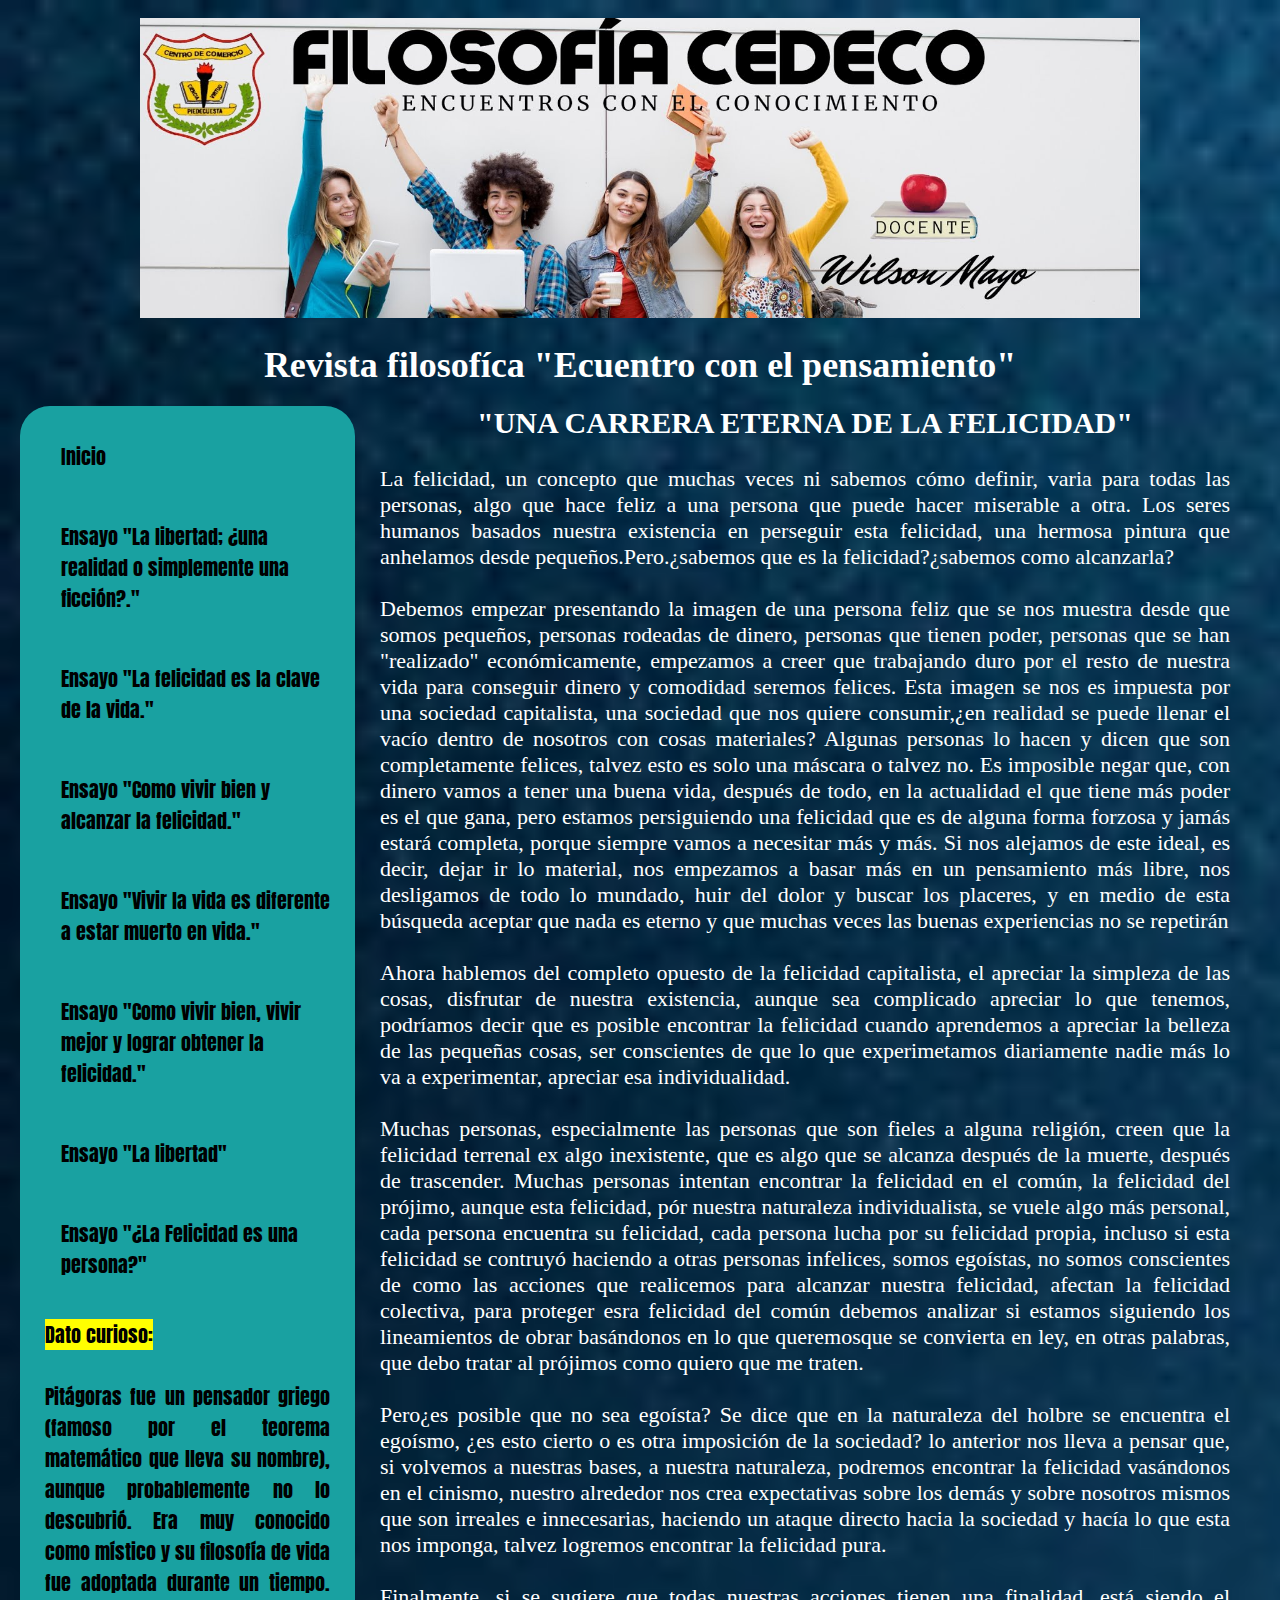
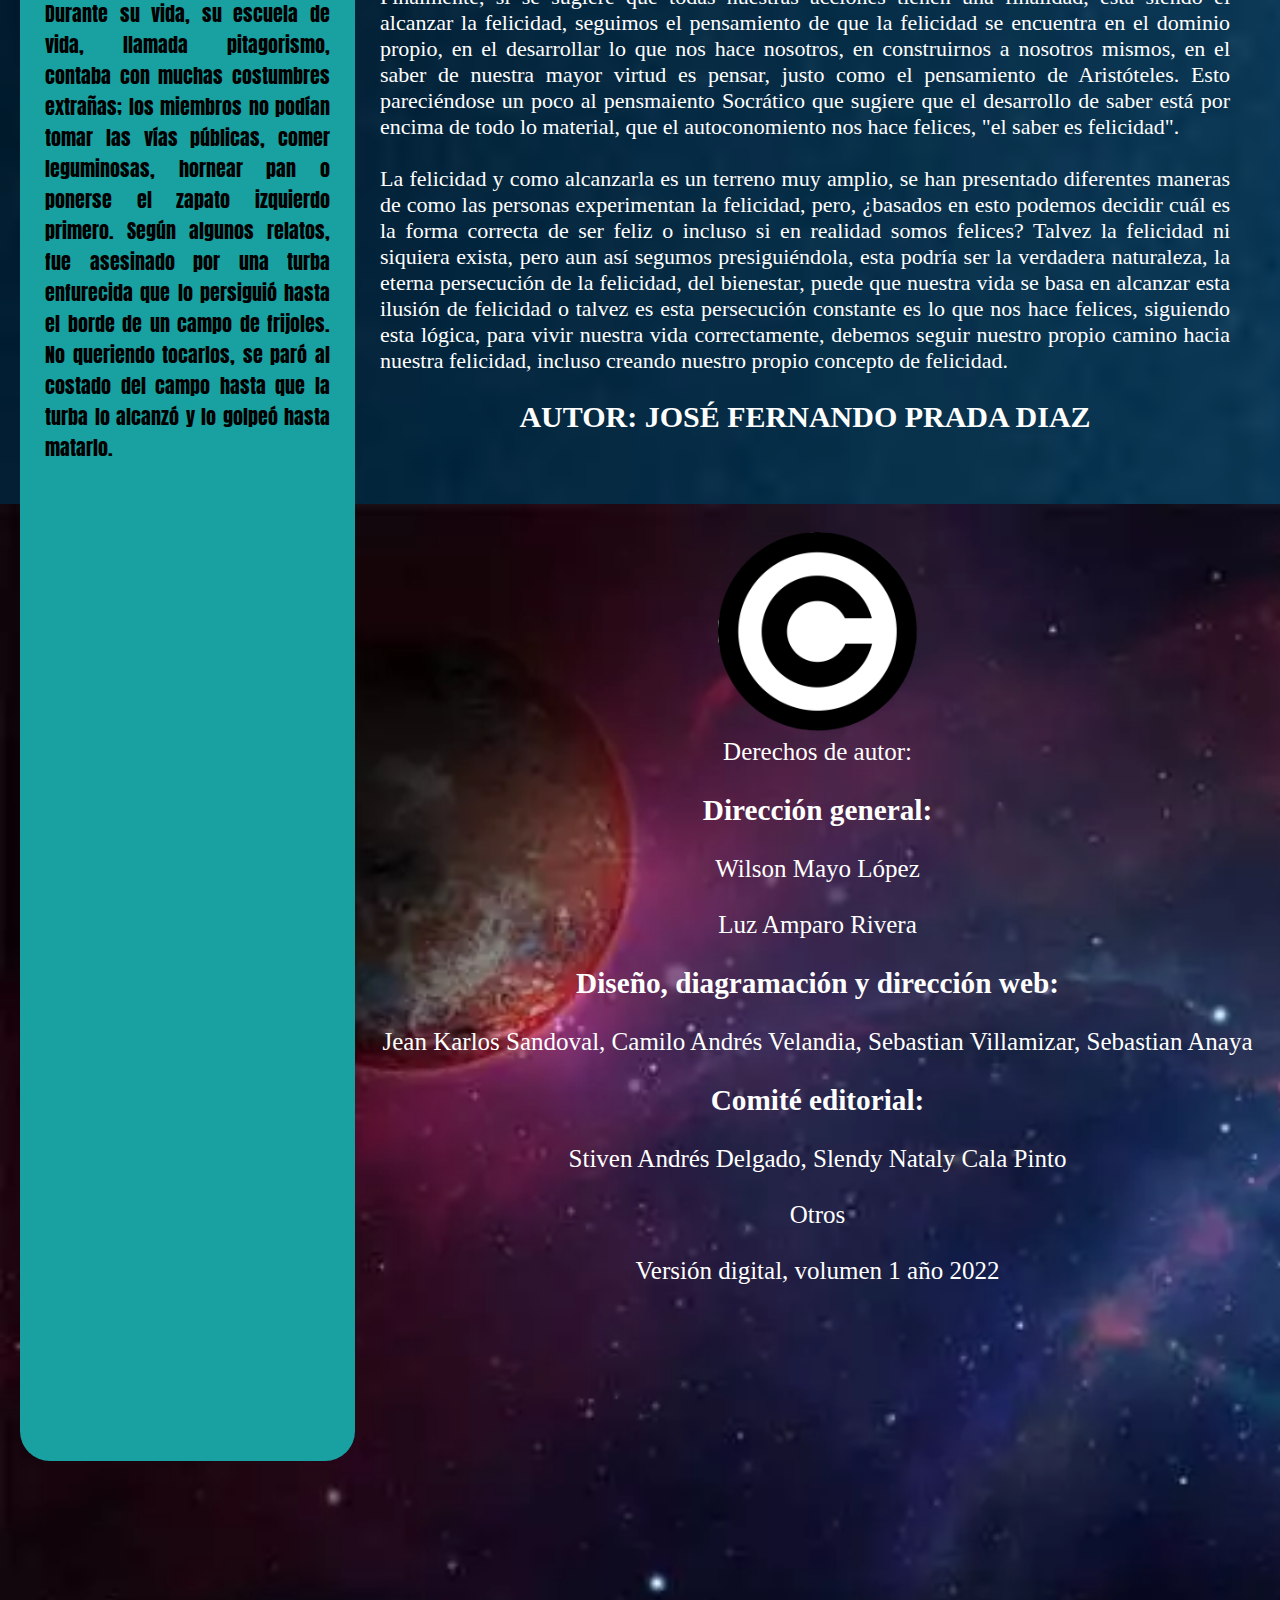
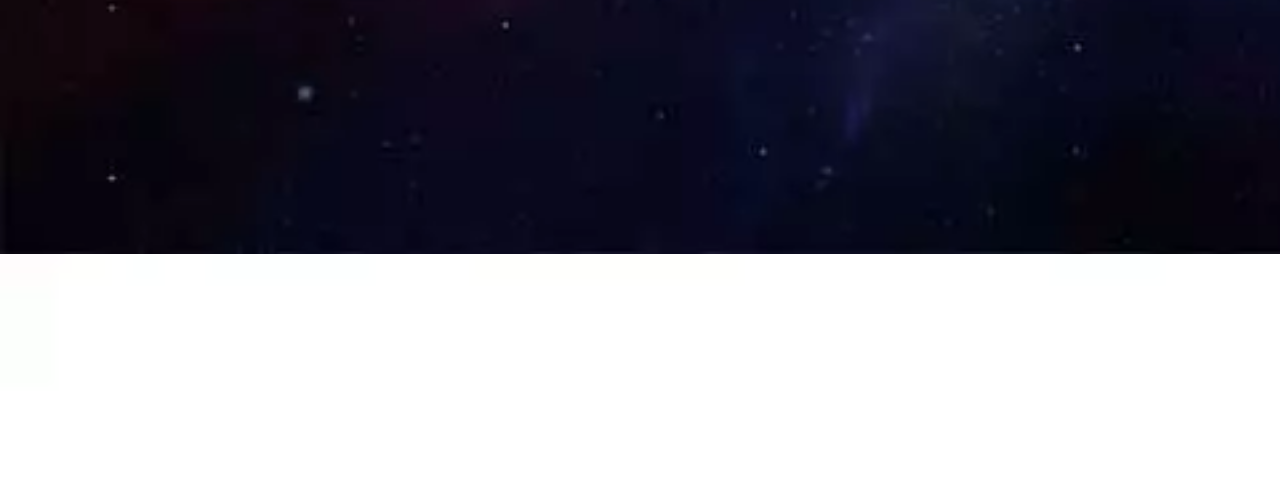
<file: html/ensayos1105.html>
<!DOCTYPE html>
<html lang="es">
<head>
    <meta charset="UTF-8">
    <meta http-equiv="X-UA-Compatible" content="IE=edge">
    <meta name="viewport" content="width=device-width, initial-scale=1.0">
    <title>Document</title>
    <link rel="stylesheet" type="text/css" href="../css/estilos_10.css">
</head>
<body>
    <div class="fondo"><br>
        <header id="encabezado">
            <img src="../imagenes/Copia de FILOSOFÍA CEDECO.jpg" alt id="banner"><br><br>
            <h1>Revista filosofíca "Ecuentro con el pensamiento"</h1>
        </header>
        <div>
            <nav>
                <ul class="lista">
                    <li><a href="../index.html">Inicio</a></li><br>
                    <li><a href="../html/ensayos1001.html">Ensayo "La libertad; ¿una realidad o simplemente una ficción?."</a></li><br>
                    <li><a href="../html/ensayos1002.html">Ensayo "La felicidad es la clave de la vida."</a></li><br>
                    <li><a href="../html/ensayos1003.html">Ensayo "Como vivir bien y alcanzar la felicidad."</a></li><br>
                    <li><a href="../html/ensayos1101.html">Ensayo "Vivir la vida es diferente a estar muerto en vida."</a></li><br>
                    <li><a href="../html/ensayos1102.html">Ensayo "Como vivir bien, vivir mejor y lograr obtener la felicidad."</a></li><br>
                    <li><a href="../html/ensayos1103.html">Ensayo "La libertad"</a></li><br>
                    <li><a href="../html/ensayos1104.html">Ensayo "¿La Felicidad es una persona?"</a></li>
                    <br>
                    <p class="paragraph"><mark>Dato curioso:</mark><br><br>
                        Pitágoras fue un pensador griego (famoso por el teorema matemático que lleva su nombre), aunque probablemente no lo descubrió. Era muy conocido como místico y su filosofía de vida fue adoptada durante un tiempo. Durante su vida, su escuela de vida, llamada pitagorismo, contaba con muchas costumbres extrañas; los miembros no podían tomar las vías públicas, comer leguminosas, hornear pan o ponerse el zapato izquierdo primero. Según algunos relatos, fue asesinado por una turba enfurecida que lo persiguió hasta el borde de un campo de frijoles. No queriendo tocarlos, se paró al costado del campo hasta que la turba lo alcanzó y lo golpeó hasta matarlo.
                    </p>
                </ul>
            </nav>
            <section class="container">
                <article class="texto">
                    <p class="parrafo"><h2 id="encabezado_2"><b>"UNA CARRERA ETERNA DE LA FELICIDAD"</b></h2><br>
                       
                        La felicidad, un concepto que muchas veces ni sabemos cómo definir, varia para todas las personas, algo que hace feliz a una persona que puede hacer miserable a otra. Los seres humanos basados nuestra existencia en perseguir esta felicidad, una hermosa pintura que anhelamos desde pequeños.Pero.¿sabemos que es la felicidad?¿sabemos como alcanzarla?<br><br>

                        Debemos empezar presentando la imagen de una persona feliz que se nos muestra desde que somos pequeños, personas rodeadas de dinero, personas que tienen poder, personas que se han "realizado" económicamente, empezamos a creer que trabajando duro por el resto de nuestra vida para conseguir dinero y comodidad seremos felices. Esta imagen se nos es impuesta por una sociedad capitalista, una sociedad que nos quiere consumir,¿en realidad se puede llenar el vacío dentro de nosotros con cosas materiales? Algunas personas lo hacen y dicen que son completamente felices, talvez esto es solo una máscara o talvez no. Es imposible negar que, con dinero vamos a tener una buena vida, después de todo, en la actualidad el que tiene más poder es el que gana, pero estamos persiguiendo una felicidad que es de alguna forma forzosa y jamás estará completa, porque siempre vamos a necesitar más y más. Si nos alejamos de este ideal, es decir, dejar ir lo material, nos empezamos a basar más en un pensamiento más libre, nos desligamos de todo lo mundado, huir del dolor y buscar los placeres, y en medio de esta búsqueda aceptar que nada es eterno y que muchas veces las buenas experiencias no se repetirán<br><br>

                        Ahora hablemos del completo opuesto de la felicidad capitalista, el apreciar la simpleza de las cosas, disfrutar de nuestra existencia, aunque sea complicado apreciar lo que tenemos, podríamos decir que es posible encontrar la felicidad cuando aprendemos a apreciar la belleza de las pequeñas cosas, ser conscientes de que lo que experimetamos diariamente nadie más lo va a experimentar, apreciar esa individualidad.<br><br>

                        Muchas personas, especialmente las personas que son fieles a alguna religión, creen que la felicidad terrenal ex algo inexistente, que es algo que se alcanza después de la muerte, después de trascender. Muchas personas intentan encontrar la felicidad en el común, la felicidad del prójimo, aunque esta felicidad, pór nuestra naturaleza individualista, se vuele algo más personal, cada persona encuentra su felicidad, cada persona lucha por su felicidad propia, incluso si esta felicidad se contruyó haciendo a otras personas infelices, somos egoístas, no somos conscientes de como las acciones que realicemos para alcanzar nuestra felicidad, afectan la felicidad colectiva, para proteger esra felicidad del común debemos analizar si estamos siguiendo los lineamientos de obrar basándonos en lo que queremosque se convierta en ley, en otras palabras, que debo tratar al prójimos como quiero que me traten.<br><br>

                        Pero¿es posible que no sea egoísta? Se dice que en la naturaleza del holbre se encuentra el egoísmo, ¿es esto cierto o es otra imposición de la sociedad? lo anterior nos lleva a pensar que, si volvemos a nuestras bases, a nuestra naturaleza, podremos encontrar la felicidad vasándonos en el cinismo, nuestro alrededor nos crea expectativas sobre los demás y sobre nosotros mismos que son irreales e innecesarias, haciendo un ataque directo hacia la sociedad y hacía lo que esta nos imponga, talvez logremos encontrar la felicidad pura.<br><br>

                        Finalmente, si se sugiere que todas nuestras acciones tienen una finalidad, está siendo el alcanzar la felicidad, seguimos el pensamiento de que la felicidad se encuentra en el dominio propio, en el desarrollar lo que nos hace nosotros, en construirnos a nosotros mismos, en el saber de nuestra mayor virtud es pensar, justo como el pensamiento de Aristóteles. Esto pareciéndose un poco al pensmaiento Socrático que sugiere que el desarrollo de saber está por encima de todo lo material, que el autoconomiento nos hace felices, "el saber es felicidad".<br><br>

                        La felicidad y como alcanzarla es un terreno muy amplio, se han presentado diferentes maneras de como las personas experimentan la felicidad, pero, ¿basados en esto podemos decidir cuál es la forma correcta de ser feliz o incluso si en realidad somos felices? Talvez la felicidad ni siquiera exista, pero aun así segumos presiguiéndola, esta podría ser la verdadera naturaleza, la eterna persecución de la felicidad, del bienestar, puede que nuestra vida se basa en alcanzar esta ilusión de felicidad o talvez es esta persecución constante es lo que nos hace felices, siguiendo esta lógica, para vivir nuestra vida correctamente, debemos seguir nuestro propio camino hacia nuestra felicidad, incluso creando nuestro propio concepto de felicidad.<br><br>

                        <h2 id="encabezado_2">AUTOR: JOSÉ FERNANDO PRADA  DIAZ </h2><br><br>
                    </p>
                </article>
            </section><br>
    </div>
     <footer class="pie_de_pagina">
        <div>
            <section>
                <article class="parrafo2">
                    <p id="fuente"><br>
                        <img src="../imagenes/copy.png" alt="derechos de autor" id="copyright">
                        <br>
                        Derechos de autor:
                        <br><br>
                        <h3 class="color"><b>Dirección general:</b> </h3>                     
                        <br>
                        Wilson Mayo López 
                        <br><br>
                        Luz Amparo Rivera 
                        <br><br>
                        <h3 class="color"><b>Diseño, diagramación y dirección web: </b></h3>
                        <br>
                        Jean Karlos Sandoval, Camilo Andrés Velandia, Sebastian Villamizar, Sebastian Anaya
                        <br><br>
                        <h3 class="color"><b>Comité editorial:</b></h3>
                        <br>
                        Stiven Andrés Delgado, Slendy Nataly Cala Pinto
                        <br><br>
                        Otros
                        <br><br>
                        Versión digital, volumen 1 año  2022
                    </p>
                </article>
            </section>
        </div>
    </footer>
</body>
</html>
</file>
<file: css/estilos.css>
@import url('https://fonts.googleapis.com/css2?family=Anton&display=swap');


*{
    margin:0px;
    padding:0px;
    box-sizing:border-box;
}

.fondo{
    background-image: url(../imagenes/fondo_1.jpg);
    background-size: cover;
    background-repeat: no-repeat;
    margin: 0;
    height: 320vh;
}

#banner{
    height: 300px;
    width: 1000px;
}

#encabezado{
    text-align:center;
    font-size: 18px;
    float:center;
    margin-bottom:20px;
    color:#fff;
}

#encabezado_2{
    text-align:center;
    font-size: 30px;
}

nav{
    margin-left: 20px;
    text-align:left;
}

.lista {
    list-style-type: none;
    margin: 0;
    padding: 0;
    width: 335px;
    height:232vh;
    background:rgb(25, 161, 161);
    font-size: 20px;
    padding: 25px;
    border-radius: 30px;
    float:left;
    text-decoration: none;
    font-family: 'Anton', sans-serif;
}

li a {
    display: block;
    color: #000;
    padding: 10px 0 8px 16px;
    text-decoration: none;
}

/* Change the link color on hover */
li a:hover {
    background-color: rgb(24, 24, 24);
    color: white;
}

#frase_1{
    height:150px;
    width:250px;
}

.container{
    color:#fff;
    float:center;
    font-size: 22px;
    text-align: justify;
}

.texto{
    margin-left: 380px;
    margin-right: 50px;
}

.parrafo{
    margin-left: 20px;
}

.paragraph{
    text-align: justify;
}

.pie_de_pagina{
    background-image: url(../imagenes/fondo_1103.jpg);
    background-size: cover;
    background-repeat: no-repeat;
    margin: 0;
    height: 150vh;
}
.parrafo2{
    font-size: 25px;
    color:white;
    text-align: center;
    margin-left: 30px;
}

.pie_de_pagina a{
    color:#fff;
}

#fuente{
    color: #fff;
}

#copyright{
    height:200px;
    width:200px;
}

.list{
    list-style-type:none;
}
</file>
<file: css/estilos_2.css>
@import url('https://fonts.googleapis.com/css2?family=Anton&display=swap');

*{
    margin:0px;
    padding:0px;
    box-sizing:border-box;
}

.fondo{
    background-image: url(../imagenes/fondo_html.jpg);
    background-size: cover;
    background-repeat: no-repeat;
    margin: 0;
    height: 325vh;
}

#banner{
    height: 300px;
    width: 1000px;
}

#encabezado{
    text-align:center;
    font-size: 18px;
    float:center;
    margin-bottom:20px;
    color:#fff;
}

#encabezado_2{
    text-align:center;
    font-size: 30px;
}

nav{
    margin-left: 20px;
    text-align:left;
}

.lista {
    list-style-type: none;
    margin: 0;
    padding: 0;
    width: 330px;
    height:252vh;
    background:rgb(25, 161, 161);
    font-size: 20px;
    padding: 25px;
    border-radius: 30px;
    float:left;
    text-decoration: none;
    font-family: 'Anton', sans-serif;
}

li a {
    display: block;
    color: #000;
    padding: 10px 0 8px 16px;
    text-decoration: none;
}

/* Change the link color on hover */
li a:hover {
    background-color: rgb(24, 24, 24);
    color: white;
}

#frase_1{
    height:150px;
    width:200px;
}

.container{
    color:#fff;
    float:center;
    font-size: 20px;
    text-align: justify;
}

.texto{
    margin-left: 380px;
    margin-right: 50px;
}

.parrafo{
    margin-left: 20px;
}

.paragraph{
    text-align: justify;
}

.pie_de_pagina{
    background-image: url(../imagenes/fondo_1104_3.jpg);
    background-size: cover;
    background-repeat: no-repeat;
    margin: 0;
    height: 150vh;
}
.parrafo2{
    margin-left: 30px;
    font-size: 25px;
    color:white;
    text-align: center;
}

.pie_de_pagina a{
    color:#fff;
}

#fuente{
    color: #fff;
}

#copyright{
    height:200px;
    width:200px;
}

.color{
    color:#000;
}
</file>
<file: css/estilos_3.css>
@import url('https://fonts.googleapis.com/css2?family=Anton&display=swap');


*{
    margin:0px;
    padding:0px;
    box-sizing:border-box;
}

.fondo{
    background-image: url(../imagenes/fondo_11.jpg);
    background-size: cover;
    margin: 0;
    height: 473vh;
}

#banner{
    height: 300px;
    width: 1000px;
}

#encabezado{
    text-align:center;
    font-size: 18px;
    float:center;
    margin-bottom:20px;
    color:#000;
}

#encabezado_2{
    text-align:center;
    font-size: 30px;
}

nav{
    margin-left: 20px;
    text-align:left;
}

.lista {
    list-style-type: none;
    margin: 0;
    padding: 0;
    width: 330px;
    height:400vh;
    background:rgb(25, 161, 161);
    font-size: 20px;
    padding: 25px;
    border-radius: 30px;
    float:left;
    text-decoration: none;
    font-family: 'Anton', sans-serif;
}

li a {
    display: block;
    color: #000;
    padding: 10px 0 8px 16px;
    text-decoration: none;
}

/* Change the link color on hover */
li a:hover {
    background-color: rgb(24, 24, 24);
    color: white;
}

#frase_1{
    height:150px;
    width:250px;
}

.container{
    color:#000;
    float:center;
    font-size: 22px;
    text-align: justify;
}

.texto{
    margin-left: 380px;
    margin-right: 50px;
}

.parrafo{
    margin-left: 20px;
}

.paragraph{
    text-align: justify;
}

.pie_de_pagina{
    background-image: url(../imagenes/fondo_1003.png);
    background-size: cover;
    background-repeat: no-repeat;
    margin: 0;
    height: 150vh;
}
.parrafo2{
    font-size: 25px;
    color:white;
    text-align: center;
    margin-left: 30px;
}

.pie_de_pagina a{
    color:#fff;
}

#fuente{
    color: #fff;
}

#copyright{
    height:200px;
    width:200px;
}

.list{
    list-style-type:none;
}
</file>
<file: css/estilos_4.css>
@import url('https://fonts.googleapis.com/css2?family=Anton&display=swap');


*{
    margin:0px;
    padding:0px;
    box-sizing:border-box;
}

.fondo{
    background-image: url(../imagenes/fondo_4.jpg);
    background-size: cover;
    background-repeat: no-repeat;
    margin: 0;
    height: 318vh;
}

#banner{
    height: 300px;
    width: 1000px;
}

#encabezado{
    text-align:center;
    font-size: 18px;
    float:center;
    margin-bottom:20px;
    color:#000;
}

#encabezado_2{
    text-align:center;
    font-size: 30px;
}

nav{
    margin-left: 20px;
    text-align:left;
}

.lista {
    list-style-type: none;
    margin: 0;
    padding: 0;
    width: 330px;
    height:245vh;
    background:rgb(25, 161, 161);
    font-size: 20px;
    padding: 25px;
    border-radius: 30px;
    float:left;
    text-decoration: none;
    font-family: 'Anton', sans-serif;
}

li a {
    display: block;
    color: #000;
    padding: 10px 0 8px 16px;
    text-decoration: none;
}

/* Change the link color on hover */
li a:hover {
    background-color: rgb(24, 24, 24);
    color: white;
}

#frase_1{
    height:150px;
    width:250px;
}

.container{
    color:#000;
    float:center;
    font-size: 22px;
    text-align: justify;
}

.texto{
    margin-left: 380px;
    margin-right: 50px;
}

.parrafo{
    margin-left: 20px;
}

.paragraph{
    text-align: justify;
}

.pie_de_pagina{
    background-image: url(../imagenes/fondo_10.jpg);
    background-size: cover;
    background-repeat: no-repeat;
    margin: 0;
    height: 150vh;
}
.parrafo2{
    font-size: 25px;
    color:white;
    text-align: center;
    margin-left: 30px;
}

.pie_de_pagina a{
    color:#fff;
}

#fuente{
    color: #fff;
}

#copyright{
    height:200px;
    width:200px;
}

.list{
    list-style-type:none;
}
</file>
<file: css/estilos_6.css>
@import url('https://fonts.googleapis.com/css2?family=Anton&display=swap');


*{
    margin:0px;
    padding:0px;
    box-sizing:border-box;
}

.fondo{
    background-image: url(../imagenes/fondo.jpg);
    background-size: cover;
    background-repeat: no-repeat;
    margin: 0;
    height: 400vh;
}

#banner{
    height: 300px;
    width: 1000px;
}

#encabezado{
    text-align:center;
    font-size: 18px;
    float:center;
    margin-bottom:20px;
    color:#fff;
}

#encabezado_2{
    text-align:center;
    font-size: 30px;
}

nav{
    margin-left: 20px;
    text-align:left;
}

.lista {
    list-style-type: none;
    margin: 0;
    padding: 0;
    width: 330px;
    height:325vh;
    background:rgb(25, 161, 161);
    font-size: 20px;
    padding: 25px;
    border-radius: 30px;
    float:left;
    text-decoration: none;
    font-family: 'Anton', sans-serif;
}

li a {
    display: block;
    color: #000;
    padding: 10px 0 8px 16px;
    text-decoration: none;
}

/* Change the link color on hover */
li a:hover {
    background-color: rgb(24, 24, 24);
    color: white;
}

#frase_1{
    height:150px;
    width:250px;
}

.container{
    color:#fff;
    float:center;
    font-size: 22px;
    text-align: justify;
}

.texto{
    margin-left: 380px;
    margin-right: 50px;
}

.parrafo{
    margin-left: 20px;
}

.paragraph{
    text-align: justify;
}

.pie_de_pagina{
    background-image: url(../imagenes/poderosa-galaxia_2880x1800_xtrafondos.com.jpg);
    background-size: cover;
    background-repeat: no-repeat;
    margin: 0;
    height: 150vh;
}
.parrafo2{
    font-size: 25px;
    color:white;
    text-align: center;
    margin-left: 30px;
}

.pie_de_pagina a{
    color:#fff;
}

#fuente{
    color: #000;
}

#copyright{
    height:200px;
    width:200px;
}

.list{
    list-style-type:none;
}
#color{
    color:#fff;
}
</file>
<file: css/estilos_8.css>
@import url('https://fonts.googleapis.com/css2?family=Anton&display=swap');


*{
    margin:0px;
    padding:0px;
    box-sizing:border-box;
}

.fondo{
    background-image: url(../imagenes/fondo_7.jpg);
    background-size: cover;
    background-repeat: no-repeat;
    margin: 0;
    height: 900vh;
}

#banner{
    height: 300px;
    width: 1000px;
}

#encabezado{
    text-align:center;
    font-size: 18px;
    float:center;
    margin-bottom:20px;
    color:#fff;
}

#encabezado_2{
    text-align:center;
    font-size: 30px;
}

nav{
    margin-left: 20px;
    text-align:left;
}

.lista {
    list-style-type: none;
    margin: 0;
    padding: 0;
    width: 330px;
    height:825vh;
    background:rgb(25, 161, 161);
    font-size: 20px;
    padding: 25px;
    border-radius: 30px;
    float:left;
    text-decoration: none;
    font-family: 'Anton', sans-serif;
}

li a {
    display: block;
    color: #000;
    padding: 10px 0 8px 16px;
    text-decoration: none;
}

/* Change the link color on hover */
li a:hover {
    background-color: rgb(24, 24, 24);
    color: white;
}

#frase_1{
    height:150px;
    width:250px;
}

.container{
    color:#fff;
    float:center;
    font-size: 22px;
    text-align: justify;
}

.texto{
    margin-left: 380px;
    margin-right: 50px;
}

.parrafo{
    margin-left: 20px;
}

.paragraph{
    text-align: justify;
}

.pie_de_pagina{
    background-image: url(../imagenes/astronauta-frente-a-saturno_3840x2160_xtrafondos.com.jpg);
    background-size: cover;
    background-repeat: no-repeat;
    margin: 0;
    height: 150vh;
}
.parrafo2{
    font-size: 25px;
    color:white;
    text-align: center;
    margin-left: 30px;
}

.pie_de_pagina a{
    color:#fff;
}

#fuente{
    color: #fff;
}

#copyright{
    height:200px;
    width:200px;
}

.list{
    list-style-type:none;
}
</file>
<file: css/estilos_9.css>
@import url('https://fonts.googleapis.com/css2?family=Anton&display=swap');


*{
    margin:0px;
    padding:0px;
    box-sizing:border-box;
}

.fondo{
    background-image: url(../imagenes/fondo_8.jpg);
    background-size: cover;
    background-repeat: no-repeat;
    margin: 0;
    height: 280vh;
}

#banner{
    height: 300px;
    width: 1000px;
}

#encabezado{
    text-align:center;
    font-size: 18px;
    float:center;
    margin-bottom:20px;
    color:#fff;
}

#encabezado_2{
    text-align:center;
    font-size: 30px;
}

nav{
    margin-left: 20px;
    text-align:left;
}

.lista {
    list-style-type: none;
    margin: 0;
    padding: 0;
    width: 330px;
    height:205vh;
    background:rgb(25, 161, 161);
    font-size: 20px;
    padding: 25px;
    border-radius: 30px;
    float:left;
    text-decoration: none;
    font-family: 'Anton', sans-serif;
}

li a {
    display: block;
    color: #000;
    padding: 10px 0 8px 16px;
    text-decoration: none;
}

/* Change the link color on hover */
li a:hover {
    background-color: rgb(24, 24, 24);
    color: white;
}

#frase_1{
    height:150px;
    width:250px;
}

.container{
    color:#fff;
    float:center;
    font-size: 22px;
    text-align: justify;
}

.texto{
    margin-left: 380px;
    margin-right: 50px;
}

.parrafo{
    margin-left: 20px;
}

.paragraph{
    text-align: justify;
}

.pie_de_pagina{
    background-image: url(../imagenes/nebula-en-planetas_3840x2400_xtrafondos.com.jpg);
    background-size: cover;
    background-repeat: no-repeat;
    margin: 0;
    height: 150vh;
}
.parrafo2{
    font-size: 25px;
    color:white;
    text-align: center;
    margin-left: 30px;
}

.pie_de_pagina a{
    color:#fff;
}

#fuente{
    color: #fff;
}

#copyright{
    height:200px;
    width:200px;
}

.list{
    list-style-type:none;
}
</file>
<file: css/estilos_10.css>
@import url('https://fonts.googleapis.com/css2?family=Anton&display=swap');


*{
    margin:0px;
    padding:0px;
    box-sizing:border-box;
}

.fondo{
    background-image: url(../imagenes/ensayo_8.jpg);
    background-size: cover;
    margin: 0;
    height: 410vh;
}

#banner{
    height: 300px;
    width: 1000px;
}

#encabezado{
    text-align:center;
    font-size: 18px;
    float:center;
    margin-bottom:20px;
    color:#fff;
}

#encabezado_2{
    text-align:center;
    font-size: 30px;
}

nav{
    margin-left: 20px;
    text-align:left;
}

.lista {
    list-style-type: none;
    margin: 0;
    padding: 0;
    width: 335px;
    height:295vh;
    background:rgb(25, 161, 161);
    font-size: 20px;
    padding: 25px;
    border-radius: 30px;
    float:left;
    text-decoration: none;
    font-family: 'Anton', sans-serif;
}

li a {
    display: block;
    color: #000;
    padding: 10px 0 8px 16px;
    text-decoration: none;
}

/* Change the link color on hover */
li a:hover {
    background-color: rgb(24, 24, 24);
    color: white;
}

#frase_1{
    height:150px;
    width:250px;
}

.container{
    color:#fff;
    float:center;
    font-size: 22px;
    text-align: justify;
}

.texto{
    margin-left: 380px;
    margin-right: 50px;
}

.parrafo{
    margin-left: 20px;
}

.paragraph{
    text-align: justify;
}

.pie_de_pagina{
    background-image: url(../imagenes/fondo_ultimo.jpg);
    background-size: cover;
    background-repeat: no-repeat;
    margin: 0;
    height: 150vh;
}
.parrafo2{
    font-size: 25px;
    color:white;
    text-align: center;
    margin-left: 30px;
}

.pie_de_pagina a{
    color:#fff;
}

#fuente{
    color: #fff;
}

#copyright{
    height:200px;
    width:200px;
}

.list{
    list-style-type:none;
}
</file>
